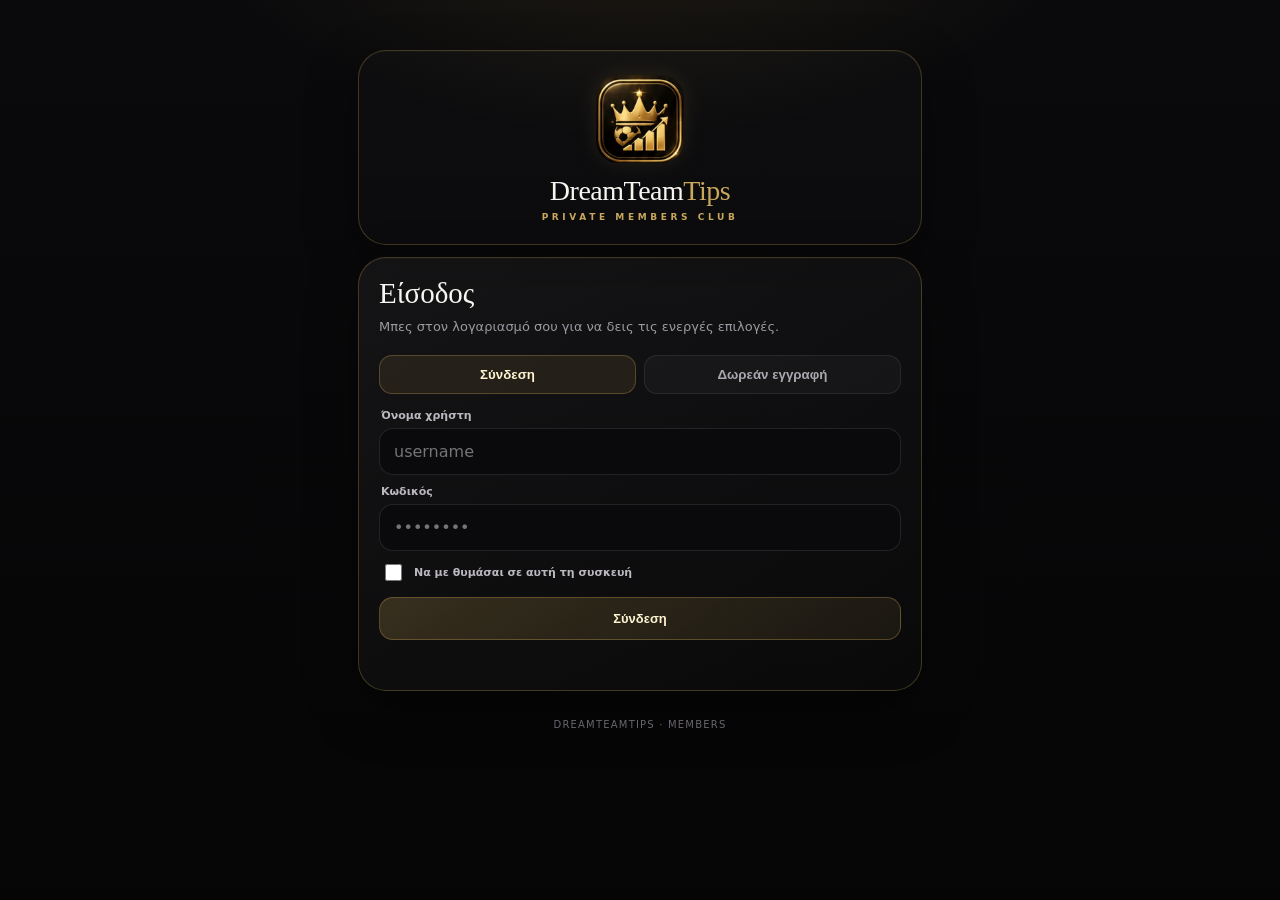
<file: match-alerts-app/index.html>
<!doctype html>
<html lang="el">
<head>
<meta charset="utf-8">
<meta name="viewport" content="width=device-width,initial-scale=1,viewport-fit=cover">
<meta name="theme-color" content="#070708">
<meta name="description" content="DreamTeamTips — Football Data & Smart Alerts">
<link rel="manifest" href="manifest.json">
<link rel="icon" href="dreamteamtips-icon.svg" type="image/svg+xml">
<title>DreamTeamTips</title>
<style>
:root{--bg:#070708;--text:#f7f6f1;--muted:#9c99a1;--gold:#d9b157;--gold2:#f1d78e;--line:rgba(255,255,255,.075);--danger:#ff8d98}
*{box-sizing:border-box}html,body{margin:0;min-height:100%;background:var(--bg);color:var(--text)}
body{min-height:100vh;font-family:Inter,system-ui,-apple-system,"Segoe UI",sans-serif;background:radial-gradient(760px 430px at 50% -120px,rgba(217,177,87,.12),transparent 60%),linear-gradient(180deg,#0a0a0c 0%,#050506 100%)}
body::before{content:"";position:fixed;inset:0;pointer-events:none;opacity:.13;background-image:linear-gradient(rgba(255,255,255,.014) 1px,transparent 1px),linear-gradient(90deg,rgba(255,255,255,.014) 1px,transparent 1px);background-size:28px 28px;mask-image:linear-gradient(to bottom,rgba(0,0,0,.95),transparent 86%)}
.app{width:min(100%,600px);margin:0 auto;padding:max(24px,env(safe-area-inset-top)) 18px max(44px,env(safe-area-inset-bottom));position:relative;z-index:1}
.top{display:flex;align-items:center;justify-content:space-between;gap:12px;margin-bottom:22px}.brand{display:flex;align-items:center;gap:13px;min-width:0}
.logo{width:58px;height:58px;border-radius:17px;display:block;border:1px solid rgba(217,177,87,.46);background:#0a0907;box-shadow:0 0 0 1px rgba(255,227,147,.08),0 12px 32px rgba(0,0,0,.35),0 0 18px rgba(217,177,87,.08)}
.brand h1{margin:0;font-family:Georgia,serif;font-size:28px;font-weight:600;line-height:.98;white-space:nowrap}.brand h1 span{color:var(--gold2)}.sub{margin-top:7px;color:#aaa7ad;font-size:10px;letter-spacing:2.05px;text-transform:uppercase;white-space:nowrap}
.top-actions{display:flex;align-items:center;gap:8px}.bell-btn{position:relative;width:38px;height:38px;border-radius:13px;border:1px solid rgba(217,177,87,.20);background:rgba(217,177,87,.055);color:var(--gold2);display:grid;place-items:center;padding:0}.bell-shape{font-size:0}.bell-shape:before{content:"🔔";font-size:17px;filter:saturate(.65)}.bell-mark{position:absolute;right:5px;top:3px;color:#ff8d68;font-size:20px;line-height:8px;text-shadow:0 0 8px rgba(255,120,84,.65)}
.card{border:1px solid rgba(217,177,87,.26);border-radius:28px;padding:20px;background:linear-gradient(145deg,rgba(255,255,255,.05),rgba(255,255,255,.014));box-shadow:inset 0 1px 0 rgba(255,255,255,.025),0 20px 52px rgba(0,0,0,.36)}
.auth{margin-top:26px}.auth h2,.summary h2{margin:0;font-family:Georgia,serif;font-size:29px;line-height:1.05;font-weight:500}.auth p,.summary p{margin:9px 0 0;color:var(--muted);font-size:13px;line-height:1.45}
.tabs{display:grid;grid-template-columns:1fr 1fr;gap:8px;margin:18px 0 15px}.tab{border:1px solid rgba(255,255,255,.08);background:rgba(255,255,255,.03);color:#aaa7af;padding:11px;border-radius:13px;font-weight:800}.tab.active{color:#fff4d2;border-color:rgba(217,177,87,.28);background:rgba(217,177,87,.10)}
.field{margin:10px 0}.label{display:block;margin:0 0 6px 2px;color:#bcb8c0;font-size:11px;font-weight:800}.input{width:100%;border:1px solid rgba(255,255,255,.10);background:#0a0a0c;color:#fff;border-radius:14px;padding:13px 14px;font:inherit;outline:none}.input:focus{border-color:rgba(217,177,87,.55)}
.primary,.ghost{width:100%;border-radius:14px;padding:13px 14px;font-weight:900;font-size:13px}.primary{border:1px solid rgba(217,177,87,.30);background:linear-gradient(145deg,rgba(217,177,87,.20),rgba(217,177,87,.08));color:#fff4d2}.primary:disabled{opacity:.65;cursor:wait}.ghost{border:1px solid rgba(255,255,255,.08);background:rgba(255,255,255,.035);color:#ddd}
.actions{display:flex;gap:9px;margin-top:12px}.actions>*{flex:1}.msg{min-height:18px;margin-top:12px;color:#bdb9c1;font-size:12px;line-height:1.4}.msg.error{color:var(--danger)}.msg.ok{color:#dff0c7}.verify-code{letter-spacing:8px;text-align:center;font-weight:900;font-size:21px}.hidden{display:none!important}
.summary{margin-bottom:22px;position:relative;overflow:hidden}.summary:after{content:"";position:absolute;right:-45px;bottom:-70px;width:180px;height:180px;border-radius:50%;background:radial-gradient(circle,rgba(217,177,87,.10),transparent 68%);pointer-events:none}.summary-top{display:flex;align-items:flex-start;justify-content:space-between;gap:12px}.counter{display:inline-flex;align-items:center;gap:7px;margin-top:16px;padding:9px 13px;border-radius:999px;background:linear-gradient(180deg,rgba(217,177,87,.11),rgba(217,177,87,.055));border:1px solid rgba(217,177,87,.25);color:#fff4d2;font-size:11px;font-weight:900;white-space:nowrap;box-shadow:inset 0 1px 0 rgba(255,255,255,.035)}.counter:before{content:"●";font-size:8px;color:var(--gold2)}.status-mini{color:#aaa6ae;font-size:11px;white-space:nowrap;padding-top:4px}
.userline{display:flex;justify-content:space-between;align-items:center;gap:10px;margin-bottom:12px}.userchip{font-size:11px;color:#d8d3c6}.logout{border:0;background:none;color:#8f8b95;font-size:11px;text-decoration:underline}
.league{margin:20px 0 12px;border-radius:26px;overflow:hidden;border:1px solid rgba(255,255,255,.085);background:linear-gradient(145deg,rgba(255,255,255,.045),rgba(255,255,255,.012));box-shadow:inset 0 1px 0 rgba(255,255,255,.018),0 14px 36px rgba(0,0,0,.24)}
.league-head{padding:15px 16px 14px;display:flex;align-items:center;justify-content:space-between;gap:10px;border-bottom:1px solid rgba(255,255,255,.055)}.league-title{font-size:11px;font-weight:900;letter-spacing:1.45px;text-transform:uppercase;color:var(--gold2)}.league-count{font-size:11px;color:#c1bdc5;padding:5px 8px;border-radius:999px;background:rgba(255,255,255,.025);border:1px solid rgba(255,255,255,.05)}
.row{padding:16px;border-bottom:1px solid rgba(255,255,255,.045)}.row:last-child{border-bottom:0}.match{font-size:16px;font-weight:800;letter-spacing:-.15px;line-height:1.25;margin-bottom:8px}.meta{display:flex;align-items:center;justify-content:space-between;gap:10px}.side{color:#98949d;font-size:11px}.badge{display:inline-flex;align-items:center;gap:6px;padding:8px 11px;border-radius:999px;font-size:10px;font-weight:900;border:1px solid rgba(217,177,87,.22);background:linear-gradient(180deg,rgba(217,177,87,.10),rgba(217,177,87,.055));color:#fff7de;white-space:normal;text-align:right;box-shadow:inset 0 1px 0 rgba(255,255,255,.03)}.badge.watch{color:#ededf0;background:rgba(255,255,255,.04);border-color:rgba(255,255,255,.08)}.badge.strong{color:#ffd9bd;background:rgba(194,71,20,.10);border-color:rgba(232,102,44,.22)}.alert-right{display:flex;flex-direction:column;align-items:flex-end;gap:6px}.history{font-size:10px;color:#b9b5bc;text-align:right;white-space:nowrap}.history b{color:#f1d78e;font-weight:900}
.stat-grid{display:grid;grid-template-columns:repeat(3,1fr);gap:6px;width:100%;margin-top:4px}.stat{padding:9px 8px;border:1px solid rgba(217,177,87,.20);border-radius:12px;background:linear-gradient(180deg,rgba(217,177,87,.055),rgba(217,177,87,.022));text-align:center}.stat b{display:block;color:var(--gold2);font-size:8px;letter-spacing:.6px}.stat span{display:block;margin-top:3px;color:#d4d0d7;font-size:10px}.empty,.loading{padding:28px 18px;text-align:center;color:var(--muted);font-size:13px}footer{text-align:center;color:#68656d;font-size:10px;letter-spacing:1.2px;text-transform:uppercase;padding-top:28px}
@media(max-width:470px){.app{padding-left:15px;padding-right:15px}.top{gap:7px}.brand{gap:9px}.logo{width:50px;height:50px;border-radius:15px}.brand h1{font-size:22px}.sub{font-size:8px;letter-spacing:1.35px}.top-actions{gap:6px}.bell-btn{width:36px;height:36px}.summary-top{flex-direction:column}.status-mini{padding-top:0}.meta{align-items:flex-start;flex-direction:column}.badge{text-align:left}.alert-right{align-items:flex-start}.history{text-align:left;white-space:normal}}

.member-panel{display:none}.member-panel.active{display:block}
.compact-status{display:flex;align-items:center;justify-content:space-between;gap:10px;margin:4px 0 14px;padding:11px 13px;border:1px solid rgba(217,177,87,.16);border-radius:16px;background:rgba(255,255,255,.022)}
.compact-status .counter{margin:0}.compact-status .status-mini{padding:0}
.home-card{padding:22px}.home-kicker{color:var(--gold2);font-size:10px;font-weight:900;letter-spacing:1.8px;text-transform:uppercase}.home-title{font-family:Georgia,serif;font-size:28px;line-height:1.06;margin:7px 0 8px}.home-copy{color:var(--muted);font-size:13px;line-height:1.55;margin:0}
.quick-grid{display:grid;grid-template-columns:1fr 1fr;gap:10px;margin-top:16px}.quick-btn{border:1px solid rgba(217,177,87,.16);background:linear-gradient(145deg,rgba(217,177,87,.07),rgba(255,255,255,.018));color:#f6f1e4;border-radius:17px;padding:14px;text-align:left}.quick-btn b{display:block;font-size:13px}.quick-btn span{display:block;margin-top:5px;color:var(--muted);font-size:10px}.home-notification-notice{margin-top:14px;padding:12px 13px;border:1px solid rgba(217,177,87,.18);border-radius:15px;background:linear-gradient(145deg,rgba(217,177,87,.065),rgba(255,255,255,.012));display:flex;align-items:center;gap:11px}.home-notification-notice.hidden{display:none}.home-notification-icon{width:34px;height:34px;flex:0 0 34px;border-radius:11px;display:grid;place-items:center;border:1px solid rgba(217,177,87,.20);background:rgba(217,177,87,.055);font-size:15px}.home-notification-copy{min-width:0;flex:1}.home-notification-copy b{display:block;font-size:11px;color:#eee9df}.home-notification-copy small{display:block;margin-top:4px;color:#85818a;font-size:9px;line-height:1.35}.home-notification-action{flex:0 0 auto;border:1px solid rgba(217,177,87,.24);background:rgba(217,177,87,.08);color:#ffe6a1;border-radius:999px;padding:7px 9px;font-size:8px;font-weight:900;white-space:nowrap}.notification-help-link{width:100%;margin-top:4px;border:0;border-top:1px solid rgba(255,255,255,.035);background:transparent;color:#cdbd89;padding:11px 0 1px;text-align:left;font-size:9px;font-weight:800}.notification-help-link span{color:#77727d;font-weight:700}.home-overview{display:grid;gap:9px;margin-top:18px}.home-overview-card{width:100%;display:flex;align-items:center;gap:12px;border:1px solid rgba(217,177,87,.14);background:linear-gradient(145deg,rgba(217,177,87,.05),rgba(255,255,255,.015));color:#eee9df;border-radius:16px;padding:13px 14px;text-align:left}.home-overview-icon{width:34px;height:34px;flex:0 0 34px;border-radius:11px;display:grid;place-items:center;border:1px solid rgba(217,177,87,.20);background:rgba(217,177,87,.055);color:#f1d78e;font-size:12px}.home-overview-main{min-width:0;flex:1}.home-overview-main b{display:block;font-size:12px}.home-overview-main small{display:block;margin-top:4px;color:#85818a;font-size:9px;line-height:1.35}.home-overview-arrow{color:#8d8778;font-size:22px;line-height:1}
.placeholder-card{padding:22px}.placeholder-card h3{font-family:Georgia,serif;font-size:23px;margin:0 0 8px}.placeholder-card p{margin:0;color:var(--muted);font-size:13px;line-height:1.55}
.model-switch{display:grid;grid-template-columns:repeat(3,1fr);gap:8px;margin:0 0 14px}.model-switch-btn{border:1px solid rgba(217,177,87,.14);background:rgba(255,255,255,.018);color:#8f8b95;border-radius:14px;padding:11px 10px;font-size:10px;font-weight:900;letter-spacing:.2px}.model-switch-btn.active{border-color:rgba(217,177,87,.34);background:rgba(217,177,87,.09);color:#fff2cf}.model-view.hidden{display:none}.symbol-guide{display:grid;gap:12px}.symbol-guide-group{padding:16px;border:1px solid rgba(217,177,87,.16);border-radius:17px;background:linear-gradient(145deg,rgba(217,177,87,.04),rgba(255,255,255,.012))}.symbol-guide-title{font:600 15px/1.1 Georgia,serif;color:#f1e9d7;margin-bottom:10px}.symbol-guide-list{display:grid;gap:8px}.symbol-guide-row{display:flex;align-items:center;gap:10px;padding:10px 11px;border:1px solid rgba(255,255,255,.055);border-radius:13px;background:rgba(255,255,255,.016)}.symbol-guide-icon{width:30px;flex:0 0 30px;text-align:center;font-size:18px;line-height:1}.symbol-guide-row b{font-size:11px;color:#eee8da}.symbol-guide-note{margin-top:10px;color:#8d8892;font-size:9px;line-height:1.5}.work-note{margin-top:10px;padding:12px 13px;border-radius:14px;border:1px solid rgba(217,177,87,.14);background:rgba(217,177,87,.035);color:#b8b3bc;font-size:10px;line-height:1.5}
.legend{display:grid;grid-template-columns:repeat(3,1fr);gap:8px;margin-top:16px}.legend-item{padding:10px 8px;border-radius:12px;text-align:center;font-size:10px;border:1px solid rgba(255,255,255,.06);background:rgba(255,255,255,.02)}.legend-item b{display:block;font-size:12px;margin-bottom:4px}.legend-win b{color:#9ee0a8}.legend-loss b{color:#ff9aa3}.legend-pending b{color:#d9b157}
.bottom-nav{position:sticky;bottom:max(8px,env(safe-area-inset-bottom));z-index:30;display:grid;grid-template-columns:repeat(5,1fr);gap:4px;margin:24px 0 0;padding:7px;border:1px solid rgba(217,177,87,.18);border-radius:21px;background:rgba(9,9,11,.94);backdrop-filter:blur(16px);box-shadow:0 14px 42px rgba(0,0,0,.42)}
.nav-btn{border:0;background:transparent;color:#77747d;border-radius:14px;padding:8px 3px 7px;font-size:8px;font-weight:900;letter-spacing:.2px}.nav-btn .nav-icon{display:block;font-size:16px;line-height:1;margin-bottom:5px;color:#8f8b95}.nav-btn.active{background:rgba(217,177,87,.09);color:#fff2cf}.nav-btn.active .nav-icon{color:var(--gold2)}
.message-center{position:fixed;inset:0;z-index:80;background:rgba(0,0,0,.70);backdrop-filter:blur(7px);display:flex;align-items:flex-end;justify-content:center}.message-sheet{width:min(100%,600px);max-height:72vh;border-radius:28px 28px 0 0;border:1px solid rgba(217,177,87,.25);border-bottom:0;background:linear-gradient(180deg,#121113,#080809);padding:18px 18px max(28px,env(safe-area-inset-bottom));box-shadow:0 -20px 60px rgba(0,0,0,.55)}.message-head{display:flex;align-items:center;justify-content:space-between;gap:10px}.message-head h3{font-family:Georgia,serif;font-size:24px;margin:0}.close-msg{border:1px solid rgba(255,255,255,.08);background:rgba(255,255,255,.035);color:#ccc;border-radius:12px;width:36px;height:36px}.message-empty{margin-top:16px;padding:22px;border:1px dashed rgba(217,177,87,.18);border-radius:18px;color:var(--muted);font-size:12px;line-height:1.5;text-align:center}.message-inbox-sheet{overflow:auto}.message-head-sub{margin-top:4px;color:#77727d;font-size:9px}.message-list{display:grid;gap:7px;margin-top:14px}.member-message{width:100%;display:block;text-align:left;border:1px solid rgba(255,255,255,.055);border-radius:14px;background:rgba(255,255,255,.015);padding:11px 12px;color:#e9e5dc;transition:border-color .18s ease,background .18s ease}.member-message.unread{border-color:rgba(217,177,87,.20);background:linear-gradient(145deg,rgba(217,177,87,.055),rgba(255,255,255,.014))}.member-message-top{display:flex;align-items:center;gap:8px}.member-message-title{min-width:0;flex:1;font-size:11px;font-weight:900;color:#f1eadc;white-space:nowrap;overflow:hidden;text-overflow:ellipsis}.member-message.unread .member-message-title{color:#ffe7a4}.member-message-new{width:7px;height:7px;flex:0 0 7px;border-radius:50%;background:#d9b157;box-shadow:0 0 8px rgba(217,177,87,.42);font-size:0}.member-message-body{margin-top:5px;color:#88838c;font-size:10px;line-height:1.45;white-space:nowrap;overflow:hidden;text-overflow:ellipsis}.member-message.expanded{border-color:rgba(217,177,87,.16);background:rgba(255,255,255,.022)}.member-message.expanded .member-message-body{white-space:pre-wrap;overflow:visible;text-overflow:clip;color:#aaa5ad}.member-message-time{margin-top:6px;color:#625e66;font-size:8px}
.profile-name{font-size:18px;font-weight:900;margin:4px 0 14px}.profile-actions{display:grid;gap:9px}


.profile-card{padding:0;overflow:hidden}
.profile-hero{padding:22px;background:radial-gradient(260px 150px at 100% 0,rgba(217,177,87,.12),transparent 70%),linear-gradient(145deg,rgba(217,177,87,.055),rgba(255,255,255,.012));border-bottom:1px solid rgba(255,255,255,.055)}
.profile-badge{width:56px;height:56px;border-radius:17px;display:grid;place-items:center;border:1px solid rgba(217,177,87,.28);background:rgba(217,177,87,.08);font-family:Georgia,serif;font-size:20px;color:var(--gold2);box-shadow:inset 0 1px 0 rgba(255,255,255,.04)}
.profile-identity{display:flex;align-items:center;gap:13px}.profile-meta{min-width:0}.profile-name{font-size:19px;font-weight:900;margin:0 0 4px}.profile-role{font-size:10px;color:var(--gold2);letter-spacing:1.3px;text-transform:uppercase}
.profile-section{padding:17px 18px;border-bottom:1px solid rgba(255,255,255,.045)}.profile-section:last-child{border-bottom:0}.profile-section-title{font-size:9px;font-weight:900;letter-spacing:1.5px;text-transform:uppercase;color:#77737c;margin-bottom:10px}
.profile-row{display:flex;align-items:center;justify-content:space-between;gap:12px;padding:10px 0}.profile-row+.profile-row{border-top:1px solid rgba(255,255,255,.035)}.profile-row-left{min-width:0}.profile-row-label{font-size:12px;font-weight:800;color:#e9e6df}.profile-row-sub{font-size:10px;color:#77747d;margin-top:3px;line-height:1.35}.profile-value{font-size:11px;color:#bcb7c0;text-align:right}.status-pill{display:inline-flex;align-items:center;gap:6px;padding:6px 9px;border-radius:999px;border:1px solid rgba(125,205,139,.22);background:rgba(125,205,139,.065);color:#bde5c5;font-size:10px;font-weight:900}.status-pill:before{content:"";width:6px;height:6px;border-radius:50%;background:#8fd09b;box-shadow:0 0 8px rgba(143,208,155,.55)}
.profile-link{width:100%;border:0;background:transparent;color:#e8e4dc;padding:0;text-align:left;font:inherit}.profile-link .profile-row{cursor:pointer}
.profile-note{padding:12px 14px;border-radius:14px;border:1px solid rgba(217,177,87,.12);background:rgba(217,177,87,.035);color:#9f9ba4;font-size:10px;line-height:1.45}
.logout.danger{width:100%;text-decoration:none;border:1px solid rgba(255,120,130,.16);background:rgba(255,120,130,.045);color:#ffb5bb;border-radius:14px;padding:11px 12px;font-weight:900}

.vip-strip{display:inline-flex;align-items:center;gap:7px;margin-top:8px;padding:6px 10px;border-radius:999px;border:1px solid rgba(217,177,87,.28);background:linear-gradient(180deg,rgba(217,177,87,.13),rgba(217,177,87,.055));color:#ffe7a4;font-size:9px;font-weight:900;letter-spacing:1.3px;text-transform:uppercase;box-shadow:inset 0 1px 0 rgba(255,255,255,.035)}.vip-strip:before{content:"◆";font-size:8px}.profile-hero{position:relative;overflow:hidden}.profile-hero:after{content:"VIP";position:absolute;right:14px;bottom:-18px;font-family:Georgia,serif;font-size:70px;font-weight:700;color:rgba(217,177,87,.035);letter-spacing:-4px;pointer-events:none}.member-number{font-size:10px;color:#8f8b95;margin-top:5px}.profile-premium-note{margin-top:14px;padding:11px 13px;border-radius:14px;border:1px solid rgba(217,177,87,.15);background:rgba(217,177,87,.035);color:#bdb8bf;font-size:10px;line-height:1.45}

/* VIP profile v2 */
.profile-card{padding:0;overflow:hidden;border-color:rgba(217,177,87,.30)}
.profile-hero{position:relative;overflow:hidden;padding:24px 22px 20px;background:
radial-gradient(260px 170px at 92% 0,rgba(255,230,160,.16),transparent 72%),
linear-gradient(145deg,rgba(217,177,87,.065),rgba(255,255,255,.012));border-bottom:1px solid rgba(255,255,255,.05)}
.profile-hero:after{content:"VIP";position:absolute;right:12px;bottom:-28px;font-family:Georgia,serif;font-size:86px;font-weight:700;color:rgba(217,177,87,.035);letter-spacing:-6px;pointer-events:none}
.profile-identity{display:flex;align-items:center;gap:14px;position:relative;z-index:1}
.profile-badge{width:66px;height:66px;border-radius:21px;display:grid;place-items:center;border:1px solid rgba(217,177,87,.38);background:linear-gradient(145deg,rgba(217,177,87,.16),rgba(217,177,87,.045));font-family:Georgia,serif;font-size:23px;color:#ffe9aa;box-shadow:inset 0 1px 0 rgba(255,255,255,.05),0 12px 28px rgba(0,0,0,.28)}
.profile-name{margin:0;font-size:24px;font-weight:900;line-height:1.05;background:linear-gradient(90deg,#fff3bd 0%,#d5a344 45%,#fff0ad 100%);-webkit-background-clip:text;background-clip:text;color:transparent;text-shadow:0 0 20px rgba(217,177,87,.07)}
.profile-role{margin-top:5px;color:#c9b77d;font-size:9px;font-weight:900;letter-spacing:1.5px;text-transform:uppercase}
.vip-strip{display:inline-flex;align-items:center;gap:7px;margin-top:10px;padding:7px 11px;border-radius:999px;border:1px solid rgba(217,177,87,.38);background:linear-gradient(180deg,rgba(217,177,87,.16),rgba(217,177,87,.06));color:#ffe7a4;font-size:9px;font-weight:900;letter-spacing:1.2px;text-transform:uppercase;box-shadow:0 0 18px rgba(217,177,87,.06)}
.vip-strip:before{content:"◆";font-size:8px}
.vip-access{padding:18px 18px 19px;border-bottom:1px solid rgba(255,255,255,.045)}
.vip-access-top{display:flex;align-items:center;justify-content:space-between;gap:12px}
.vip-access-kicker{font-size:9px;font-weight:900;letter-spacing:1.55px;text-transform:uppercase;color:#7d7881}
.vip-access-title{margin-top:5px;font:500 23px/1.1 Georgia,serif;color:#fff0b4}
.vip-access-copy{margin-top:7px;color:#8f8a93;font-size:10px;line-height:1.45}
.vip-status{display:inline-flex;align-items:center;gap:6px;padding:7px 10px;border-radius:999px;border:1px solid rgba(139,211,155,.24);background:rgba(139,211,155,.07);color:#c8efcf;font-size:10px;font-weight:900;white-space:nowrap}
.vip-status:before{content:"";width:7px;height:7px;border-radius:50%;background:#8bd39b;box-shadow:0 0 10px rgba(139,211,155,.65)}
.subscription-countdown{margin-top:14px;padding-top:13px;border-top:1px solid rgba(255,255,255,.04)}
.subscription-days{font:500 36px/1 Georgia,serif;color:#fff1ba}.subscription-days span{font:700 11px/1.3 Inter,system-ui;color:#aaa5ad;margin-left:6px}
.subscription-expiry{margin-top:6px;color:#817c85;font-size:10px}
.subscription-progress{height:7px;margin-top:11px;border-radius:999px;background:rgba(255,255,255,.055);overflow:hidden;border:1px solid rgba(255,255,255,.035)}
.subscription-progress span{display:block;height:100%;border-radius:inherit;background:linear-gradient(90deg,#9d6d1f,#e2b85c,#ffe39a);box-shadow:0 0 12px rgba(217,177,87,.16)}
.profile-section{padding:17px 18px;border-bottom:1px solid rgba(255,255,255,.045)}.profile-section:last-child{border-bottom:0}
.profile-section-title{font-size:9px;font-weight:900;letter-spacing:1.55px;text-transform:uppercase;color:#77727b;margin-bottom:9px}
.profile-link{width:100%;border:0;background:transparent;color:#e8e4dc;padding:0;text-align:left;font:inherit}
.profile-row{display:flex;align-items:center;justify-content:space-between;gap:12px;padding:12px 0}.profile-row+.profile-row{border-top:1px solid rgba(255,255,255,.035)}
.profile-row-label{font-size:12px;font-weight:900;color:#eeeae2}.profile-row-sub{font-size:10px;color:#78747d;margin-top:3px;line-height:1.35}.profile-value{font-size:20px;color:#aaa4ad}
.profile-note{padding:13px 14px;border-radius:15px;border:1px solid rgba(217,177,87,.12);background:rgba(217,177,87,.028);color:#9f99a2;font-size:10px;line-height:1.5}
.logout.danger{width:100%;text-decoration:none;border:1px solid rgba(255,120,130,.16);background:rgba(255,120,130,.04);color:#ffb6bd;border-radius:15px;padding:12px;font-weight:900}.notification-toggle{flex:0 0 auto;border:1px solid rgba(217,177,87,.22);background:rgba(217,177,87,.055);color:#ffe7a4;border-radius:999px;padding:7px 10px;font-size:9px;font-weight:900;white-space:nowrap}.notification-toggle.active{border-color:rgba(139,211,155,.25);background:rgba(139,211,155,.075);color:#c8efcf}.notification-toggle.blocked{border-color:rgba(255,119,130,.22);background:rgba(255,119,130,.055);color:#ffb8bf}.notification-toggle:disabled{opacity:.65}.notification-help-copy{margin:12px 0 15px;color:#aaa5ad;font-size:11px;line-height:1.55}.notification-steps{display:grid;gap:10px}.notification-step{display:flex;gap:11px;align-items:flex-start;padding:11px 12px;border:1px solid rgba(217,177,87,.12);border-radius:14px;background:rgba(217,177,87,.025)}.notification-step b{width:25px;height:25px;flex:0 0 25px;border-radius:9px;display:grid;place-items:center;background:rgba(217,177,87,.08);border:1px solid rgba(217,177,87,.18);color:#f1d78e;font-size:10px}.notification-step span{color:#9b969e;font-size:10px;line-height:1.5}.notification-step strong{color:#e9e4d9}
.support-sheet{max-height:82vh;overflow:auto}.support-intro{margin:8px 0 15px;color:#8f8a93;font-size:11px;line-height:1.5}.support-field{margin-top:12px}.support-label{display:block;margin:0 0 6px 2px;color:#bcb8c0;font-size:10px;font-weight:900;letter-spacing:.4px}.support-select,.support-textarea{width:100%;border:1px solid rgba(255,255,255,.10);background:#0a0a0c;color:#fff;border-radius:14px;padding:12px 13px;font:inherit;outline:none}.support-select:focus,.support-textarea:focus{border-color:rgba(217,177,87,.55)}.support-textarea{min-height:132px;resize:vertical;line-height:1.45}.support-send{margin-top:13px}.support-msg{min-height:18px;margin-top:10px;color:#9f9aa3;font-size:11px;line-height:1.4}.support-msg.ok{color:#bde5c5}.support-msg.error{color:#ffabb3}


.install-sheet{max-width:540px}
.install-hero{display:flex;align-items:center;gap:13px;margin-top:10px;padding:14px;border:1px solid rgba(217,177,87,.16);border-radius:17px;background:linear-gradient(145deg,rgba(217,177,87,.05),rgba(255,255,255,.014))}
.install-hero img{width:52px;height:52px;border-radius:16px;border:1px solid rgba(217,177,87,.32)}
.install-hero b{display:block;font:600 18px/1 Georgia,serif;color:#f2ead8}.install-hero span{display:block;margin-top:5px;color:#827e86;font-size:9px;line-height:1.45}
.install-copy{margin:14px 0 12px;color:#9b969e;font-size:11px;line-height:1.55}
.install-status{min-height:18px;margin-top:10px;color:#b8b3bc;font-size:10px;line-height:1.45;text-align:center}
.combo-list{display:grid;gap:12px;margin-bottom:14px}.combo-card{padding:16px;border:1px solid rgba(217,177,87,.28);border-radius:19px;background:radial-gradient(260px 120px at 100% 0,rgba(217,177,87,.10),transparent 72%),linear-gradient(145deg,rgba(217,177,87,.065),rgba(255,255,255,.014));box-shadow:inset 0 1px 0 rgba(255,255,255,.025)}.combo-top{display:flex;align-items:flex-start;justify-content:space-between;gap:12px}.combo-kicker{color:#8d877e;font-size:8px;font-weight:900;letter-spacing:1.25px;text-transform:uppercase}.combo-title{margin-top:4px;font:600 20px/1.05 Georgia,serif;color:#fff0ba}.combo-odds{text-align:right}.combo-odds span{display:block;color:#7e7981;font-size:8px;text-transform:uppercase;letter-spacing:.8px}.combo-odds b{display:block;margin-top:3px;font:600 24px/1 Georgia,serif;color:#ffe39a}.combo-legs{display:grid;gap:0;margin-top:12px;border-top:1px solid rgba(255,255,255,.055)}.combo-leg{display:flex;align-items:flex-start;justify-content:space-between;gap:12px;padding:10px 0;border-bottom:1px solid rgba(255,255,255,.045)}.combo-leg:last-child{border-bottom:0;padding-bottom:0}.combo-leg-main b{display:block;font-size:11px;color:#ece7dc}.combo-leg-main span{display:block;margin-top:3px;color:#827d85;font-size:9px}.combo-leg-pick{flex:0 0 auto;text-align:right;font-size:11px;font-weight:900;color:#ffe2a0}.combo-leg-pick small{display:block;margin-top:3px;color:#77727a;font-size:8px;font-weight:700}.combo-note{margin-top:10px;color:#7f7a82;font-size:9px;line-height:1.4}

/* Member picks / personal history */
.played-row{margin-top:13px;padding-top:12px;border-top:1px solid rgba(255,255,255,.045);display:flex;justify-content:flex-end}
.played-btn{border:1px solid rgba(217,177,87,.28);background:linear-gradient(180deg,rgba(217,177,87,.12),rgba(217,177,87,.055));color:#ffe8aa;border-radius:12px;padding:9px 12px;font-size:10px;font-weight:900;letter-spacing:.2px;min-width:118px}
.played-btn:disabled{cursor:default}.played-btn.done{border-color:rgba(139,211,155,.22);background:rgba(139,211,155,.065);color:#c8efcf}
.history-shell{padding:18px}.history-head{display:flex;align-items:flex-end;justify-content:space-between;gap:12px;margin-bottom:14px}.history-head h3{font:500 25px/1.05 Georgia,serif;margin:0}.history-head p{margin:6px 0 0;color:#817c85;font-size:10px;line-height:1.45}.history-count{font-size:10px;font-weight:900;color:#cdbd89;white-space:nowrap}
.history-list{display:grid;gap:11px}.history-empty{padding:26px 16px;border:1px dashed rgba(217,177,87,.18);border-radius:17px;color:#8f8a93;text-align:center;font-size:11px;line-height:1.55}.history-tabs{display:grid;grid-template-columns:repeat(3,1fr);gap:7px;margin:14px 0}.history-tab{border:1px solid rgba(255,255,255,.08);background:rgba(255,255,255,.025);color:#8f8a93;border-radius:12px;padding:10px 8px;font-size:10px;font-weight:900}.history-tab.active{border-color:rgba(217,177,87,.28);background:rgba(217,177,87,.09);color:#ffe6a3}.history-view.hidden{display:none}.history-summary{display:grid;grid-template-columns:repeat(4,1fr);gap:6px;margin:10px 0 14px}.history-summary .stat{padding:9px 4px}.history-summary .stat b{font-size:15px}.history-summary .stat span{font-size:7px}
.symbol-stats-grid{display:grid;grid-template-columns:repeat(3,1fr);gap:8px;margin-top:4px}.symbol-stat-card{min-height:70px;border:1px solid rgba(217,177,87,.16);border-radius:14px;background:linear-gradient(145deg,rgba(217,177,87,.04),rgba(255,255,255,.012));display:flex;flex-direction:column;align-items:center;justify-content:center;gap:6px}.symbol-stat-card span{font-size:18px;line-height:1}.symbol-stat-card b{font:700 13px/1 Georgia,serif;color:#efd58c;letter-spacing:.3px}
.pick-card{position:relative;overflow:hidden;padding:15px 15px 13px;border:1px solid rgba(217,177,87,.18);border-radius:18px;background:linear-gradient(145deg,rgba(217,177,87,.04),rgba(255,255,255,.014));box-shadow:inset 0 1px 0 rgba(255,255,255,.02)}
.pick-card.result-win{border-color:rgba(125,205,139,.38);background:linear-gradient(145deg,rgba(79,160,94,.115),rgba(255,255,255,.012))}
.pick-card.result-loss{border-color:rgba(255,119,130,.34);background:linear-gradient(145deg,rgba(176,58,70,.11),rgba(255,255,255,.012))}
.pick-top{display:flex;align-items:flex-start;justify-content:space-between;gap:12px}.pick-league{color:#bca45f;font-size:8px;font-weight:900;letter-spacing:1.2px;text-transform:uppercase}.pick-match{margin-top:5px;font-size:14px;font-weight:900;line-height:1.3}.pick-time{margin-top:4px;color:#77727b;font-size:9px}.pick-status{padding:6px 8px;border-radius:999px;border:1px solid rgba(217,177,87,.20);color:#d9c68e;background:rgba(217,177,87,.055);font-size:8px;font-weight:900;white-space:nowrap}
.result-win .pick-status{border-color:rgba(125,205,139,.27);background:rgba(125,205,139,.07);color:#bfe9c7}.result-loss .pick-status{border-color:rgba(255,119,130,.26);background:rgba(255,119,130,.06);color:#ffb7bd}.pick-card.result-withdrawn{border-color:rgba(217,177,87,.20);opacity:.82}.result-withdrawn .pick-status{border-color:rgba(217,177,87,.24);background:rgba(217,177,87,.055);color:#d9c68e}
.pick-bottom{display:flex;align-items:flex-end;justify-content:space-between;gap:12px;margin-top:12px;padding-top:10px;border-top:1px solid rgba(255,255,255,.045)}.pick-choice{font-size:10px;color:#a39ea7;line-height:1.4}.pick-choice b{display:block;margin-top:3px;color:#ece7da;font-size:11px}.pick-score{text-align:right;min-width:60px}.pick-score span{display:block;color:#716d75;font-size:8px;text-transform:uppercase;letter-spacing:.8px}.pick-score b{display:block;margin-top:3px;font:600 16px/1 Georgia,serif;color:#d7d1c5}.result-win .pick-score b{color:#aee5b8}.result-loss .pick-score b{color:#ffadb5}.pick-actions{margin-top:11px;padding-top:10px;border-top:1px solid rgba(255,255,255,.04);display:flex;justify-content:flex-end}.pick-remove{border:1px solid rgba(255,128,138,.20);background:rgba(255,128,138,.045);color:#ffb7bd;border-radius:11px;padding:8px 10px;font-size:9px;font-weight:900}.pick-remove:disabled{opacity:.55;cursor:wait}
@media(max-width:470px){.played-row{justify-content:stretch}.played-btn{width:100%}.history-head{align-items:flex-start}.pick-top{gap:8px}.pick-match{font-size:13px}.pick-actions{justify-content:stretch}.pick-remove{width:100%}}


/* Model page */
.model-wrap{display:grid;gap:13px}
.model-hero{position:relative;overflow:hidden;padding:22px;border-color:rgba(217,177,87,.28);background:radial-gradient(280px 170px at 100% 0,rgba(217,177,87,.13),transparent 72%),linear-gradient(145deg,rgba(255,255,255,.045),rgba(255,255,255,.012))}
.model-kicker{color:var(--gold2);font-size:9px;font-weight:900;letter-spacing:1.7px;text-transform:uppercase}
.model-title{margin:7px 0 8px;font:500 27px/1.06 Georgia,serif;color:#f6f0df}
.model-copy{margin:0;color:#99949d;font-size:12px;line-height:1.55}
.model-flow{display:grid;grid-template-columns:repeat(2,1fr);gap:9px;margin-top:16px}
.model-flow-item{padding:13px;border:1px solid rgba(217,177,87,.14);border-radius:15px;background:rgba(217,177,87,.025)}
.model-flow-num{font:600 18px/1 Georgia,serif;color:#f1d78e}
.model-flow-item b{display:block;margin-top:7px;font-size:11px;color:#eee9dd}
.model-flow-item span{display:block;margin-top:4px;color:#7f7a83;font-size:9px;line-height:1.4}
.model-section{padding:18px}
.model-section h3{margin:0 0 12px;font:500 20px/1.1 Georgia,serif;color:#f2ead8}
.model-data-grid{display:grid;gap:8px}
.model-data{display:flex;gap:11px;align-items:flex-start;padding:11px 12px;border:1px solid rgba(255,255,255,.055);border-radius:14px;background:rgba(255,255,255,.018)}
.model-data-icon{width:30px;height:30px;border-radius:10px;display:grid;place-items:center;flex:0 0 30px;border:1px solid rgba(217,177,87,.18);background:rgba(217,177,87,.05);font-size:13px}
.model-data b{display:block;color:#e9e5dc;font-size:11px}.model-data span{display:block;margin-top:3px;color:#7f7a83;font-size:9px;line-height:1.4}
.model-rule{padding:13px 14px;border-radius:15px;border:1px solid rgba(217,177,87,.14);background:linear-gradient(145deg,rgba(217,177,87,.045),rgba(255,255,255,.012));color:#9f9aa2;font-size:12px;line-height:1.6}
.model-rule b{color:#ead59a}
.model-budget{display:grid;grid-template-columns:1fr 1fr;gap:8px}
.model-budget-item{padding:13px;border:1px solid rgba(255,255,255,.055);border-radius:14px;background:rgba(255,255,255,.018)}
.model-budget-item b{display:block;color:#e9e5dc;font-size:10px}.model-budget-item span{display:block;margin-top:4px;color:#7d7880;font-size:9px;line-height:1.4}
.model-footnote{padding:13px 14px;border-radius:14px;border:1px solid rgba(255,255,255,.05);background:rgba(255,255,255,.015);color:#706c74;font-size:9px;line-height:1.5}
@media(max-width:470px){.model-flow,.model-budget{grid-template-columns:1fr}}

</style>
</head>
<body>
<main class="app">


<section id="welcome" class="card auth" style="text-align:center;padding:24px 20px 22px;background:rgba(255,255,255,.014)"><img src="icon.svg" alt="DreamTeamTips" style="width:88px;height:88px;border-radius:22px;margin:0 auto 13px;display:block;filter:drop-shadow(0 0 10px rgba(201,168,93,.12))"><h2 style="margin:0 0 7px;font-size:28px;letter-spacing:-.5px">DreamTeam<span style="color:#c9a85d">Tips</span></h2><div style="font-size:9px;letter-spacing:3.6px;color:#c9a85d;font-weight:700">PRIVATE MEMBERS CLUB</div></section>

<section id="authView" class="card auth" style="margin-top:12px">
  <div id="authMain">
    <h2 id="authTitle">Είσοδος</h2>
    <p id="authText">Μπες στον λογαριασμό σου για να δεις τις ενεργές επιλογές.</p>
    <div class="tabs"><button class="tab active" id="loginTab">Σύνδεση</button><button class="tab" id="registerTab">Δωρεάν εγγραφή</button></div>
    <div id="emailField" class="field hidden"><label class="label">Email</label><input class="input" id="email" type="email" autocomplete="email" placeholder="name@example.com"></div>
    <div class="field"><label class="label">Όνομα χρήστη</label><input class="input" id="username" autocomplete="username" placeholder="username"></div>
    <div class="field"><label class="label">Κωδικός</label><input class="input" id="password" type="password" autocomplete="current-password" placeholder="••••••••"></div>
    <label id="rememberRow" style="display:flex;align-items:center;gap:9px;margin:9px 2px 13px;color:#bcb8c0;font-size:11px;font-weight:800;cursor:pointer">
      <input id="rememberLogin" type="checkbox" style="width:17px;height:17px;accent-color:#c9a85d">
      <span>Να με θυμάσαι σε αυτή τη συσκευή</span>
    </label>
    <button class="primary" id="authSubmit">Σύνδεση</button>
    <button class="ghost hidden" id="haveCodeBtn" style="margin-top:9px">Έχω ήδη κωδικό</button>
    <div class="msg" id="authMsg"></div>
  </div>

  <div id="verifyView" class="hidden">
    <h2>Επιβεβαίωση email</h2>
    <p id="verifyText">Σου στείλαμε 6ψήφιο κωδικό.</p>
    <div class="field"><label class="label">Κωδικός επιβεβαίωσης</label><input class="input verify-code" id="verifyCode" inputmode="numeric" maxlength="6" placeholder="000000"></div>
    <button class="primary" id="verifySubmit">Επιβεβαίωση</button>
    <div class="actions"><button class="ghost" id="resendCode">Ξαναστείλε κωδικό</button><button class="ghost" id="backLogin">Πίσω</button></div>
    <div class="msg" id="resendTimer"></div>
    <div class="msg" id="verifyMsg"></div>
  </div>
</section>

<section id="alertsView" class="hidden">
  <section id="homePanel" class="member-panel">
    <div class="card home-card">
      <div class="home-kicker">Members Area</div>
      <div class="home-title">Καλώς ήρθες στο DreamTeamTips.</div>
      <p class="home-copy">Ό,τι χρειάζεσαι σήμερα, συγκεντρωμένο σε ένα σημείο.</p>

      <div id="homeNotificationNotice" class="home-notification-notice hidden">
        <div class="home-notification-icon">🔔</div>
        <div class="home-notification-copy">
          <b>Οι ειδοποιήσεις είναι απενεργοποιημένες</b>
          <small>Ενεργοποίησέ τες για να ενημερώνεσαι όταν υπάρχει νέα επιλογή.</small>
        </div>
        <button id="homeNotificationAction" class="home-notification-action" type="button">Ενεργοποίηση</button>
      </div>

      <div class="home-overview">
        <button class="home-overview-card" data-go="choices">
          <span class="home-overview-icon">◆</span>
          <span class="home-overview-main"><b>Ενεργές επιλογές</b><small id="homeCount">Φόρτωση…</small></span>
          <span class="home-overview-arrow">›</span>
        </button>

        <button class="home-overview-card hidden" data-go="history" data-history-mode="team">
          <span class="home-overview-icon">↺</span>
          <span class="home-overview-main"><b>Ιστορικό DreamTeamTips</b><small>Όλες οι προτάσεις και τα αποτελέσματά τους</small></span>
          <span class="home-overview-arrow">›</span>
        </button>

        <button class="home-overview-card hidden" data-go="history" data-history-mode="mine">
          <span class="home-overview-icon">✓</span>
          <span class="home-overview-main"><b>Οι επιλογές μου</b><small id="homePlayedCount">Καμία επιλογή ακόμα</small></span>
          <span class="home-overview-arrow">›</span>
        </button>

        <button class="home-overview-card" data-messages="1">
          <span class="home-overview-icon">✦</span>
          <span class="home-overview-main"><b>Μηνύματα</b><small id="homeMessageState">Ενημερώσεις από το DreamTeamTips</small></span>
          <span class="home-overview-arrow">›</span>
        </button>
      </div>
    </div>
  </section>

  <section id="choicesPanel" class="member-panel active">
    <div class="compact-status"><div class="counter" id="counter">0 ενεργές επιλογές</div><div class="status-mini" id="updatedAt">—</div></div>
    <div id="content"><div class="loading">Φόρτωση…</div></div>
  </section>

  <section id="historyPanel" class="member-panel">
    <div class="card history-shell">
      <div class="history-head">
        <div><h3>Στατιστικά</h3><p>Η πορεία κάθε κατηγορίας ξεκινά από 0/0.</p></div>
      </div>

      <div class="history-tabs hidden">
        <button class="history-tab" id="historyModeTeam" data-history-mode="team">DreamTeamTips</button>
        <button class="history-tab" id="historyModeMine" data-history-mode="mine">Οι επιλογές μου</button>
        <button class="history-tab active" id="historyModeStats" data-history-mode="stats">Στατιστικά</button>
      </div>

      <div id="officialHistoryView" class="history-view hidden">
        <div class="history-summary" id="officialHistorySummary">
          <div class="stat"><b>—</b><span>ΣΥΝΟΛΟ</span></div>
          <div class="stat"><b>—</b><span>ΚΕΡΔΙΣΜΕΝΕΣ</span></div>
          <div class="stat"><b>—</b><span>ΧΑΜΕΝΕΣ</span></div>
          <div class="stat"><b>—</b><span>ΑΠΟΣΥΡΘΗΚΑΝ</span></div>
        </div>
        <div id="officialHistoryContent"><div class="history-empty">Φόρτωση ιστορικού DreamTeamTips…</div></div>
      </div>

      <div id="myHistoryView" class="history-view hidden">
        <div class="history-head" style="margin:4px 0 12px">
          <div><h3 style="font-size:18px">Οι επιλογές μου</h3><p>Ό,τι προσθέτεις αποθηκεύεται εδώ και ενημερώνεται με το τελικό αποτέλεσμα.</p></div>
          <div class="history-count" id="historyCount">0 επιλογές</div>
        </div>
        <div id="historyContent"><div class="history-empty">Δεν έχεις προσθέσει ακόμα κάποια επιλογή.<br>Πρόσθεσε μία ενεργή επιλογή στις επιλογές σου.</div></div>
      </div>

      <div id="symbolStatsView" class="history-view">
        <div class="symbol-stats-grid">
          <div class="symbol-stat-card"><span>🔷</span><b>0/0</b></div>
          <div class="symbol-stat-card"><span>💎</span><b>0/0</b></div>
          <div class="symbol-stat-card"><span>👑</span><b>0/0</b></div>
          <div class="symbol-stat-card"><span>🎯</span><b>0/0</b></div>
          <div class="symbol-stat-card"><span>⚡</span><b>0/0</b></div>
          <div class="symbol-stat-card"><span>💣</span><b>0/0</b></div>
        </div>
      </div>
    </div>
  </section>

  <section id="modelPanel" class="member-panel">
    <div class="model-wrap">
      <div class="model-switch" role="tablist" aria-label="Πληροφορίες DreamTeamTips">
        <button class="model-switch-btn active" id="aboutTabBtn" type="button">Σχετικά με εμάς</button>
        <button class="model-switch-btn" id="howWeWorkTabBtn" type="button">Πώς δουλεύουμε</button>
        <button class="model-switch-btn" id="symbolsTabBtn" type="button">Συμβολισμοί</button>
      </div>

      <div id="aboutView" class="model-view">
      <div class="card model-hero">
        <div class="model-kicker">DreamTeamTips</div>
        <h3 class="model-title">Η φιλοσοφία μας</h3>
        <p class="model-copy">Το DreamTeamTips βασίζεται σε κάτι πολύ απλό: καθημερινή δουλειά, υπομονή και πειθαρχία. Κάθε επιλογή που εμφανίζεται εδώ είναι αποτέλεσμα της δικής μας αξιολόγησης και της δουλειάς που κάνουμε καθημερινά.</p>
      </div>

      <div class="card model-section">
        <h3>Ποιότητα πάνω από ποσότητα</h3>
        <div class="model-rule">Δεν μας ενδιαφέρει να γεμίζουμε τη μέρα με επιλογές. Υπάρχουν φορές που θα δώσουμε μία, δύο ή και καμία. <b>Αν κάποιος ψάχνει δεκάδες σημεία κάθε μέρα, αυτή δεν είναι η δική μας προσέγγιση.</b> Προτιμάμε να περιμένουμε μέχρι να θεωρήσουμε ότι υπάρχει πραγματικά λόγος να κινηθούμε.</div>
      </div>

      <div class="card model-section">
        <h3>Καμία επιλογή δεν είναι σίγουρη</h3>
        <div class="model-rule">Δεν έχουμε «στημένα», μυστικές πληροφορίες ή σίγουρα παιχνίδια. Κάθε επιλογή που παρουσιάζουμε προκύπτει από τη δική μας δουλειά και την αξιολόγηση που κάνουμε στους αγώνες. Όσο δυνατή κι αν θεωρούμε μια περίπτωση, μπορεί πάντα να χαθεί.</div>
      </div>

      <div class="card model-section">
        <h3>Χτίζουμε σταδιακά</h3>
        <div class="model-rule">Δεν χρειάζονται μεγάλα λόγια. Θέλουμε αυτό που κάνουμε να έχει συνέπεια και διάρκεια, και αφήνουμε την πορεία στον χρόνο να δείξει την αξία της δουλειάς μας.</div>
        <div class="model-rule" style="margin-top:8px"><b>Σας ευχαριστούμε που επιλέγετε να είστε μαζί μας και που μας εμπιστεύεστε σε αυτή την πορεία.</b></div>
      </div>

      <div class="model-footnote">Το DreamTeamTips παρέχει αθλητική ανάλυση και ενημερωτικό περιεχόμενο. Καμία επιλογή δεν αποτελεί εγγύηση αποτελέσματος ή κέρδους και κάθε μέλος αποφασίζει ανεξάρτητα αν και πώς θα τη χρησιμοποιήσει.</div>
    
      </div>

      <div id="howWeWorkView" class="model-view hidden">
        <div class="card model-hero">
          <div class="model-kicker">DreamTeamTips</div>
          <h3 class="model-title">Πώς δουλεύουμε</h3>
          <p class="model-copy">Κατά τη διάρκεια της ημέρας ξεχωρίζουμε τα παιχνίδια που θεωρούμε ότι αξίζουν μεγαλύτερη προσοχή. Η αξιολόγησή μας όμως δεν σταματά εκεί.</p>
        </div>

        <div class="card model-section">
          <h3>Από την παρακολούθηση στην επιλογή</h3>
          <div class="model-rule">Καθημερινά εξετάζουμε πολλές περιπτώσεις, όμως σε εσάς φτάνουν εκείνες που θεωρούμε ότι πραγματικά αξίζουν την προσοχή μας. Κάθε επιλογή που μοιραζόμαστε έχει περάσει από τη δική μας αξιολόγηση πριν φτάσει σε εσάς.</div>
        </div>

        <div class="card model-section">
          <h3>Μέχρι την τελευταία στιγμή</h3>
          <div class="model-rule">Η εικόνα ενός αγώνα μπορεί να αλλάξει. Γι’ αυτό παραμένουμε σε εγρήγορση μέχρι κοντά στην έναρξη, ώστε να μπορούμε να προσαρμοστούμε όταν υπάρχει ουσιαστικός λόγος.</div>
        </div>

        <div class="card model-section">
          <h3>Όταν χρειάζεται, προσαρμοζόμαστε</h3>
          <div class="model-rule">Αν προκύψει κάτι που αλλάζει ουσιαστικά την εικόνα ενός αγώνα, προτιμάμε να διορθώσουμε ή να αποσύρουμε μια επιλογή παρά να επιμείνουμε σε κάτι που δεν μας εκφράζει πλέον.</div>
        </div>

        <div class="card model-section">
          <div class="model-rule"><b>Εσείς βλέπετε την επιλογή. Εμείς έχουμε ήδη κάνει τη δουλειά πίσω από αυτή — για εσάς.</b></div>
        </div>

        <div class="model-footnote">Η αξιολόγηση εξελίσσεται μέχρι κοντά στην έναρξη του αγώνα. Καμία επιλογή δεν αποτελεί εγγύηση αποτελέσματος ή κέρδους.</div>
      </div>

      <div id="symbolsView" class="model-view hidden">
        <div class="card model-hero">
          <div class="model-kicker">DreamTeamTips</div>
          <h3 class="model-title">Συμβολισμοί</h3>
          <p class="model-copy">Τα σύμβολα συνοδεύουν τις επιλογές μας και δείχνουν τη θέση που έχει κάθε επιλογή στη δική μας αξιολόγηση.</p>
        </div>

        <div class="symbol-guide">
          <div class="symbol-guide-group">
            <div class="symbol-guide-title">Με το φαβορί</div>
            <div class="symbol-guide-list">
              <div class="symbol-guide-row"><span class="symbol-guide-icon">🔷</span><b>Επιλογή</b></div>
              <div class="symbol-guide-row"><span class="symbol-guide-icon">💎</span><b>Ισχυρή επιλογή</b></div>
              <div class="symbol-guide-row"><span class="symbol-guide-icon">👑</span><b>Κορυφαία επιλογή</b></div>
            </div>
          </div>

          <div class="symbol-guide-group">
            <div class="symbol-guide-title">Απέναντι στο φαβορί</div>
            <div class="symbol-guide-list">
              <div class="symbol-guide-row"><span class="symbol-guide-icon">🎯</span><b>Επιλογή</b></div>
              <div class="symbol-guide-row"><span class="symbol-guide-icon">⚡</span><b>Ισχυρή επιλογή</b></div>
              <div class="symbol-guide-row"><span class="symbol-guide-icon">💣</span><b>Κορυφαία επιλογή</b></div>
            </div>
          </div>
        </div>

        <div class="model-footnote">Κάθε σύμβολο εκφράζει τη δική μας αξιολόγηση και δεν αποτελεί εγγύηση αποτελέσματος.</div>
      </div>
    </div>
  </section>

  <section id="profilePanel" class="member-panel">
    <div class="card profile-card">
      <div class="profile-hero">
        <div class="profile-identity">
          <div class="profile-badge" id="profileInitial">DT</div>
          <div class="profile-meta">
            <div class="profile-name" id="currentUser"></div>
            <div class="profile-role">Private DreamTeamTips Access</div>
            <div class="vip-strip">VIP Member</div>
          </div>
        </div>
      </div>

      <div class="vip-access">
        <div class="vip-access-top">
          <div>
            <div class="vip-access-kicker">VIP Πρόσβαση</div>
            <div class="vip-access-title">Ιδιωτική πρόσβαση μέλους</div>
            <div class="vip-access-copy">Οι επιλογές, τα μηνύματα και το ιστορικό είναι διαθέσιμα μόνο σε ενεργά μέλη.</div>
          </div>
          <div class="vip-status">Ενεργή</div>
        </div>
        <div id="subscriptionCountdown" class="subscription-countdown hidden">
          <div class="subscription-days"><span id="subscriptionDays">—</span> <span>ημέρες απομένουν</span></div>
          <div class="subscription-expiry" id="subscriptionExpiry"></div>
          <div class="subscription-progress"><span id="subscriptionProgress" style="width:100%"></span></div>
        </div>
      </div>

      <div class="profile-section">
        <div class="profile-section-title">VIP Περιοχή Μελών</div>
        <button class="profile-link" id="profileMessagesBtn"><div class="profile-row"><div class="profile-row-left"><div class="profile-row-label">Μηνύματα DreamTeamTips</div><div class="profile-row-sub">Άμεσες ενημερώσεις, αλλαγές και διορθώσεις.</div></div><div class="profile-value">›</div></div></button>
      </div>

      <div class="profile-section">
        <div class="profile-section-title">Ειδοποιήσεις</div>
        <div class="profile-row">
          <div class="profile-row-left">
            <div class="profile-row-label">Push ειδοποιήσεις</div>
            <div class="profile-row-sub" id="notificationSub">Λάβε νέα επιλογή ή σημαντική ενημέρωση στο κινητό σου.</div>
          </div>
          <button class="notification-toggle" id="notificationToggle" type="button">Έλεγχος…</button>
        </div>
        <button class="notification-help-link" id="notificationHelpLink" type="button">Δεν λαμβάνεις ειδοποιήσεις; <span>Δες πώς ›</span></button>
      </div>

      <div class="profile-section">
        <div class="profile-section-title">Υποστήριξη</div>
        <button class="profile-link" id="profileSupportBtn"><div class="profile-row"><div class="profile-row-left"><div class="profile-row-label">Επικοινωνία με υποστήριξη</div><div class="profile-row-sub">Στείλε μήνυμα για πρόσβαση, συνδρομή ή τεχνικό πρόβλημα.</div></div><div class="profile-value">›</div></div></button>
      </div>

      <div class="profile-section">
        <button class="logout danger" id="logoutBtn">Αποσύνδεση</button>
      </div>
    </div>
  </section>

  <nav class="bottom-nav" aria-label="Κύρια πλοήγηση">
    <button class="nav-btn" data-screen="home"><span class="nav-icon">⌂</span>Αρχική</button>
    <button class="nav-btn active" data-screen="choices"><span class="nav-icon">◆</span>Επιλογές</button>
    <button class="nav-btn" data-screen="history"><span class="nav-icon">↺</span>Ιστορικό</button>
    <button class="nav-btn" data-screen="model"><span class="nav-icon">▤</span>Σχετικά με εμάς</button>
    <button class="nav-btn" data-screen="profile"><span class="nav-icon">○</span>Προφίλ</button>
  </nav>
</section>

<div id="messageCenter" class="message-center hidden">
  <div class="message-sheet message-inbox-sheet">
    <div class="message-head"><div><h3>Μηνύματα</h3><div class="message-head-sub">Τα τελευταία 10 μηνύματα DreamTeamTips</div></div><button class="close-msg" id="closeMessages">✕</button></div>
    <div id="messageList" class="message-list"><div class="message-empty">Φόρτωση μηνυμάτων…</div></div>
  </div>
</div>

<div id="notificationHelp" class="message-center hidden">
  <div class="message-sheet">
    <div class="message-head"><h3>Ειδοποιήσεις DreamTeamTips</h3><button class="close-msg" id="closeNotificationHelp">✕</button></div>
    <div class="notification-help-copy">Αν δεν εμφανίζονται ειδοποιήσεις, έλεγξε ότι το DreamTeamTips έχει άδεια από τις ρυθμίσεις της συσκευής σου.</div>
    <div class="notification-steps">
      <div class="notification-step"><b>Android</b><span><strong>Ρυθμίσεις → Εφαρμογές → DreamTeamTips → Ειδοποιήσεις</strong><br>Ενεργοποίησε το «Να επιτρέπονται οι ειδοποιήσεις».</span></div>
      <div class="notification-step"><b>iPhone</b><span><strong>Ρυθμίσεις → Ειδοποιήσεις → DreamTeamTips</strong><br>Ενεργοποίησε το «Επιτρέπονται ειδοποιήσεις».</span></div>
      <div class="notification-step"><b>✓</b><span>Γύρνα στο DreamTeamTips και πάτησε <strong>Έλεγχος ξανά</strong>.</span></div>
    </div>
    <button id="notificationCheckAgain" class="primary support-send">Έλεγχος ξανά</button>
  </div>
</div>

<div id="supportCenter" class="message-center hidden">
  <div class="message-sheet support-sheet">
    <div class="message-head"><h3>Υποστήριξη</h3><button class="close-msg" id="closeSupport">✕</button></div>
    <div class="support-intro">Γράψε τι χρειάζεσαι και το μήνυμα θα σταλεί απευθείας στην ομάδα DreamTeamTips.</div>
    <div class="support-field">
      <label class="support-label" for="supportText">Πώς μπορούμε να σε βοηθήσουμε;</label>
      <textarea id="supportText" class="support-textarea" maxlength="1200" placeholder="Περιέγραψε το θέμα σου..."></textarea>
    </div>
    <button id="supportSend" class="primary support-send">Αποστολή μηνύματος</button>
    <div id="supportMsg" class="support-msg"></div>
  </div>
</div>
<div id="installCenter" class="message-center hidden">
  <div class="message-sheet install-sheet">
    <div class="message-head"><h3>Εγκατάσταση DreamTeamTips</h3><button class="close-msg" id="closeInstallCenter">✕</button></div>
    <div class="install-hero">
      <img src="icon.svg" alt="DreamTeamTips">
      <div><b>DreamTeamTips</b><span>Εγκατάστησέ το στο κινητό σου για να ανοίγει σαν κανονική εφαρμογή.</span></div>
    </div>
    <div class="install-copy" id="installCopy">Πάτησε «Εγκατάσταση» και επιβεβαίωσε το μήνυμα του κινητού σου.</div>
    <button id="installAppNow" class="primary support-send" type="button">ΕΓΚΑΤΑΣΤΑΣΗ</button>
    <div id="installStatus" class="install-status"></div>
  </div>
</div>
<footer>DreamTeamTips · Members</footer>
</main>
<script>
const API_URL="https://match-alerts.giannisg7828.workers.dev/api";
const installCenter=document.getElementById("installCenter");
const closeInstallCenter=document.getElementById("closeInstallCenter");
const installAppNow=document.getElementById("installAppNow");
const installCopy=document.getElementById("installCopy");
const installStatus=document.getElementById("installStatus");
let deferredInstallPrompt=null;
const installRequested=new URLSearchParams(location.search).get("install")==="1";
function isStandaloneInstall(){return window.matchMedia("(display-mode: standalone)").matches||window.navigator.standalone===true}
function showInstallCenter(){
  installCenter.classList.remove("hidden");
  if(isStandaloneInstall()){
    installCopy.textContent="Το DreamTeamTips είναι ήδη εγκατεστημένο σε αυτή τη συσκευή.";
    installAppNow.classList.add("hidden");
    installStatus.textContent="";
    return;
  }
  installAppNow.classList.remove("hidden");
  const isiOS=/iphone|ipad|ipod/i.test(navigator.userAgent);
  if(isiOS){
    installCopy.textContent="Στο iPhone πάτησε Κοινή χρήση και μετά «Προσθήκη στην οθόνη αφετηρίας».";
    installStatus.textContent="Η εγκατάσταση στο iPhone ολοκληρώνεται από το Safari.";
  }else{
    installCopy.textContent="Πάτησε «Εγκατάσταση» και επιβεβαίωσε το μήνυμα του κινητού σου.";
    installStatus.textContent=deferredInstallPrompt?"Η εφαρμογή είναι έτοιμη για εγκατάσταση.":"Περιμένουμε την επιλογή εγκατάστασης από το κινητό σου…";
  }
}
function closeInstall(){
  installCenter.classList.add("hidden");
  const url=new URL(location.href);
  if(url.searchParams.has("install")){url.searchParams.delete("install");history.replaceState(null,"",url.pathname+url.search+url.hash)}
}
closeInstallCenter.onclick=closeInstall;
installCenter.onclick=e=>{if(e.target===installCenter)closeInstall()};
window.addEventListener("beforeinstallprompt",e=>{
  e.preventDefault();
  deferredInstallPrompt=e;
  if(installRequested){
    installStatus.textContent="Η εφαρμογή είναι έτοιμη για εγκατάσταση.";
    installAppNow.classList.remove("hidden");
  }
});
window.addEventListener("appinstalled",()=>{
  deferredInstallPrompt=null;
  installCopy.textContent="Η εφαρμογή εγκαταστάθηκε.";
  installAppNow.classList.add("hidden");
  installStatus.textContent="Θα βρεις το DreamTeamTips μαζί με τις υπόλοιπες εφαρμογές σου.";
});
installAppNow.onclick=async()=>{
  if(isStandaloneInstall()){
    installCopy.textContent="Το DreamTeamTips είναι ήδη εγκατεστημένο σε αυτή τη συσκευή.";
    installAppNow.classList.add("hidden");
    return;
  }
  if(deferredInstallPrompt){
    const prompt=deferredInstallPrompt;
    deferredInstallPrompt=null;
    await prompt.prompt();
    const choice=await prompt.userChoice.catch(()=>null);
    if(choice&&choice.outcome==="accepted"){
      installStatus.textContent="Ολοκληρώνεται η εγκατάσταση…";
    }else{
      installStatus.textContent="Η εγκατάσταση δεν ολοκληρώθηκε.";
    }
    return;
  }
  const isiOS=/iphone|ipad|ipod/i.test(navigator.userAgent);
  if(isiOS){
    installCopy.textContent="Στο Safari πάτησε Κοινή χρήση και μετά «Προσθήκη στην οθόνη αφετηρίας».";
    installStatus.textContent="Το iPhone χρειάζεται αυτή την επιβεβαίωση από εσένα.";
  }else{
    installStatus.textContent="Αν δεν εμφανιστεί μήνυμα, περίμενε λίγα δευτερόλεπτα και πάτησε ξανά.";
  }
};
if(installRequested)setTimeout(showInstallCenter,120);
const DEVICE_STORAGE_KEY="dtt_device_id_v1";
function getDeviceId(){
  let id=localStorage.getItem(DEVICE_STORAGE_KEY)||"";
  if(id) return id;
  try{id=crypto.randomUUID();}catch(_){
    id="dtt-"+Date.now().toString(36)+"-"+Math.random().toString(36).slice(2)+Math.random().toString(36).slice(2);
  }
  localStorage.setItem(DEVICE_STORAGE_KEY,id);
  return id;
}
const deviceId=getDeviceId();
const rememberLogin=document.getElementById("rememberLogin");
const rememberRow=document.getElementById("rememberRow");
let mode="login", pendingUsername="", sessionToken=localStorage.getItem("ma_token")||sessionStorage.getItem("ma_token")||"";
let currentAlerts=[], currentSlips=[];
let historyCache=[], historyLoadedAt=0, historyRequest=null;
let officialHistoryCache=[], officialHistorySummaryCache={}, officialHistoryLoadedAt=0, officialHistoryRequest=null, historyMode="stats";
const UI_CACHE_MS=30000;
const ALERTS_CACHE_PREFIX="dtt_public_alerts_v3::";
const ALERTS_CACHE_MAX_MS=30*60*1000;
const PUSH_PUBLIC_KEY="BETnFhNkj0jI-jEswqwRkk1cKEUq2MLB0ookGBvhWZ9c3YRbXlVyPImfxW5gapS4NvyrRbbxTc-Ea7YP1_6Gy-k";

async function apiPost(params){
  const controller=new AbortController();
  const timer=setTimeout(()=>controller.abort(),params.action==="alerts"?45000:15000);
  try{
    const body=new URLSearchParams();
    Object.entries(params).forEach(([k,v])=>body.append(k,String(v??"")));
    const res=await fetch(API_URL,{
      method:"POST",
      body,
      signal:controller.signal,
      cache:"no-store"
    });
    const data=await res.json().catch(()=>({ok:false,error:"BACKEND_BAD_RESPONSE"}));
    if(!res.ok && !data.error) data.error="BACKEND_UNREACHABLE";
    return data;
  }catch(err){
    if(err.name==="AbortError") throw new Error("TIMEOUT");
    throw new Error("BACKEND_UNREACHABLE");
  }finally{
    clearTimeout(timer);
  }
}
function setMsg(el,text,type=""){el.textContent=text;el.className="msg"+(type?" "+type:"");}
function mapError(code){
  const m={
    BAD_USERNAME:"Το όνομα χρήστη πρέπει να έχει 3–32 χαρακτήρες: λατινικά, αριθμούς, τελεία, _ ή -.",
    BAD_EMAIL:"Το email δεν είναι σωστό.",
    PASSWORD_TOO_SHORT:"Ο κωδικός πρέπει να έχει τουλάχιστον 8 χαρακτήρες.",
    USER_EXISTS:"Αυτό το όνομα χρήστη υπάρχει ήδη.",
    EMAIL_EXISTS:"Αυτό το email είναι ήδη εγγεγραμμένο.",
    INVALID_LOGIN:"Λάθος όνομα χρήστη ή κωδικός.",
    DEVICE_LOCKED:"Ο λογαριασμός είναι δεμένος με άλλη συσκευή. Επικοινώνησε με το DreamTeamTips για αλλαγή συσκευής.",
    EMAIL_NOT_VERIFIED:"Το email δεν έχει επιβεβαιωθεί.",
    EMAIL_SEND_FAILED:"Δεν στάλθηκε το email επιβεβαίωσης. Δοκίμασε ξανά σε λίγο.",
    ACCESS_REVOKED:"Η πρόσβασή σου έχει απενεργοποιηθεί.",
    SUBSCRIPTION_EXPIRED:"Η συνδρομή σου έχει λήξει.",
    REGISTRATION_FULL:"Οι δωρεάν θέσεις έχουν συμπληρωθεί.",
    BAD_CODE:"Ο κωδικός πρέπει να είναι 6 ψηφία.",
    INVALID_CODE:"Ο κωδικός επιβεβαίωσης είναι λάθος.",
    CODE_EXPIRED:"Ο κωδικός έληξε. Πάτησε «Ξαναστείλε κωδικό».",
    USER_NOT_FOUND:"Ο λογαριασμός δεν βρέθηκε.",
    SESSION_EXPIRED:"Η σύνδεση έληξε. Μπες ξανά.",
    INVALID_SESSION:"Χρειάζεται νέα σύνδεση.",
    ACCESS_DENIED:"Δεν υπάρχει ενεργή πρόσβαση.",
    SHEET_READ_FAILED:"Προσωρινό πρόβλημα ανάγνωσης δεδομένων.",
    BACKEND_UNREACHABLE:"Δεν υπάρχει σύνδεση με το σύστημα. Δοκίμασε ξανά σε λίγο.",
    BACKEND_BAD_RESPONSE:"Το σύστημα επέστρεψε μη έγκυρη απάντηση.",
    BAD_SELECTION:"Η επιλογή δεν είναι διαθέσιμη.",
    SELECTION_NOT_ACTIVE:"Η επιλογή έχει ήδη κλείσει και δεν μπορεί να προστεθεί τώρα.",
    SELECTION_LOCKED:"Ο αγώνας έχει ξεκινήσει και η επιλογή έχει κλειδώσει.",
    KICKOFF_UNKNOWN:"Δεν βρέθηκε ασφαλής ώρα έναρξης για να αφαιρεθεί η επιλογή.",
    TIMEOUT:"Η σύνδεση άργησε πολύ. Δοκίμασε ξανά."
  };
  return m[code]||("Διαγνωστικός κωδικός: "+String(code||"UNKNOWN"));
}
function setMode(next){
  mode=next; const reg=mode==="register";
  loginTab.classList.toggle("active",!reg); registerTab.classList.toggle("active",reg);
  emailField.classList.toggle("hidden",!reg);
  authTitle.textContent=reg?"Δωρεάν εγγραφή":"Σύνδεση";
  authText.textContent=reg?"Δημιούργησε λογαριασμό. Θα επιβεβαιώσεις το email σου με 6ψήφιο κωδικό.":"Μπες στον λογαριασμό σου για να δεις τις ενεργές επιλογές.";
  authSubmit.textContent=reg?"Δημιουργία λογαριασμού":"Σύνδεση";
  haveCodeBtn.classList.toggle("hidden",!reg);
  if(rememberRow) rememberRow.classList.toggle("hidden",reg);
  password.autocomplete=reg?"new-password":"current-password";
  setMsg(authMsg,"");
}
loginTab.onclick=()=>setMode("login"); registerTab.onclick=()=>setMode("register");
haveCodeBtn.onclick=()=>{
  const u=username.value.trim();
  if(!u){setMsg(authMsg,"Γράψε πρώτα το όνομα χρήστη που έβαλες στην εγγραφή.","error");return;}
  pendingUsername=u;
  showVerify(u,"");
};

authSubmit.onclick=async()=>{
  setMsg(authMsg,"");
  const u=username.value.trim(), p=password.value, e=email.value.trim();
  if(!u||!p||(mode==="register"&&!e)){setMsg(authMsg,"Συμπλήρωσε όλα τα πεδία.","error");return;}
  const isRegister=mode==="register";
  const idleText=isRegister?"Δημιουργία λογαριασμού":"Σύνδεση";
  authSubmit.disabled=true;
  authSubmit.textContent=isRegister?"Δημιουργία…":"Σύνδεση…";
  setMsg(authMsg,isRegister?"Δημιουργούμε τον λογαριασμό σου…":"Γίνεται σύνδεση…");
  try{
    const r=await apiPost(isRegister?{action:"register",username:u,email:e,password:p}:{action:"login",username:u,password:p,deviceId});
    if(!r.ok){
      if(r.error==="EMAIL_NOT_VERIFIED"){pendingUsername=u;showVerify(u,"");return;}
      throw new Error(r.error||"ERROR");
    }
    if(isRegister){
      pendingUsername=r.username||u;
      setVerifyExpiry(pendingUsername,15*60*1000);
      showVerify(pendingUsername,r.emailMasked||e);
      setMsg(verifyMsg,"Ο λογαριασμός δημιουργήθηκε. Στάλθηκε 6ψήφιος κωδικός στο email σου.","ok");
    }else{
      saveSession(r);
    }
  }catch(err){
    setMsg(authMsg,mapError(err.message),"error");
  }finally{
    authSubmit.disabled=false;
    authSubmit.textContent=idleText;
  }
};
let verifyTimerHandle=null;
function verifyExpiryKey(u){return "ma_verify_exp_"+String(u||"").toLowerCase();}
function setVerifyExpiry(u,ms){localStorage.setItem(verifyExpiryKey(u),String(Date.now()+ms));}
function clearVerifyExpiry(u){localStorage.removeItem(verifyExpiryKey(u));}
function updateVerifyTimer(){
  if(verifyTimerHandle){clearInterval(verifyTimerHandle);verifyTimerHandle=null;}
  const tick=()=>{
    const expiry=Number(localStorage.getItem(verifyExpiryKey(pendingUsername))||0);
    const left=Math.max(0,expiry-Date.now());
    if(left>0){
      const t=Math.ceil(left/1000), mm=String(Math.floor(t/60)).padStart(2,"0"), ss=String(t%60).padStart(2,"0");
      resendCode.disabled=true;
      resendCode.textContent="Ξαναστείλε σε "+mm+":"+ss;
      resendTimer.textContent="Ο κωδικός ισχύει για 15 λεπτά.";
    }else{
      resendCode.disabled=false;
      resendCode.textContent="Ξαναστείλε κωδικό";
      resendTimer.textContent="Ο κωδικός έληξε. Μπορείς να ζητήσεις νέο.";
      if(verifyTimerHandle){clearInterval(verifyTimerHandle);verifyTimerHandle=null;}
    }
  };
  tick();
  if(resendCode.disabled) verifyTimerHandle=setInterval(tick,1000);
}
function showVerify(u,masked){
  pendingUsername=u; authMain.classList.add("hidden"); verifyView.classList.remove("hidden");
  verifyText.textContent=masked?"Στείλαμε 6ψήφιο κωδικό στο "+masked+".":"Βάλε τον 6ψήφιο κωδικό που έλαβες στο email.";
  verifyCode.value=""; setMsg(verifyMsg,""); updateVerifyTimer();
}
verifySubmit.onclick=async()=>{
  const code=verifyCode.value.trim(); setMsg(verifyMsg,"");
  try{
    const r=await apiPost({action:"verify",username:pendingUsername,code});
    if(!r.ok) throw new Error(r.error||"ERROR");
    clearVerifyExpiry(pendingUsername);
    setMsg(verifyMsg,"Το email επιβεβαιώθηκε. Μπορείς τώρα να συνδεθείς.","ok");
    setTimeout(()=>{verifyView.classList.add("hidden");authMain.classList.remove("hidden");setMode("login");username.value=pendingUsername;password.value="";},900);
  }catch(err){
    if(err.message==="CODE_EXPIRED"){clearVerifyExpiry(pendingUsername);updateVerifyTimer();}
    setMsg(verifyMsg,mapError(err.message),"error");
  }
};
resendCode.onclick=async()=>{
  const u=(pendingUsername||username.value.trim());
  if(!u){setMsg(verifyMsg,"Δεν βρέθηκε όνομα χρήστη.","error");return;}
  resendCode.disabled=true;
  resendCode.textContent="Αποστολή…";
  setMsg(verifyMsg,"Στέλνω νέο κωδικό…");
  try{
    const r=await apiPost({action:"resend",username:u});
    if(!r.ok) throw new Error(r.error||"ERROR");
    setVerifyExpiry(u,15*60*1000);
    updateVerifyTimer();
    setMsg(verifyMsg,"Στάλθηκε νέος 6ψήφιος κωδικός. Έλεγξε το email σου (και τα Ανεπιθύμητα).","ok");
  }catch(err){
    resendCode.disabled=false;
    resendCode.textContent="Ξαναστείλε κωδικό";
    setMsg(verifyMsg,mapError(err.message),"error");
  }
};
backLogin.onclick=()=>{verifyView.classList.add("hidden");authMain.classList.remove("hidden");setMode("login");};

function setHistoryMode(){
  historyMode="stats";
  document.getElementById("historyModeTeam")?.classList.remove("active");
  document.getElementById("historyModeMine")?.classList.remove("active");
  document.getElementById("historyModeStats")?.classList.add("active");
  document.getElementById("officialHistoryView")?.classList.add("hidden");
  document.getElementById("myHistoryView")?.classList.add("hidden");
  document.getElementById("symbolStatsView")?.classList.remove("hidden");
}
function showScreen(name){
  const map={home:"homePanel",choices:"choicesPanel",history:"historyPanel",model:"modelPanel",profile:"profilePanel"};
  Object.values(map).forEach(id=>document.getElementById(id)?.classList.remove("active"));
  document.getElementById(map[name]||map.choices)?.classList.add("active");
  document.querySelectorAll(".nav-btn").forEach(b=>b.classList.toggle("active",b.dataset.screen===name));
  if(name==="history") setHistoryMode(historyMode);
  window.scrollTo(0,0);
}
document.addEventListener("click",e=>{
  const nav=e.target.closest("[data-screen]"); if(nav){showScreen(nav.dataset.screen);return;}
  const historyTab=e.target.closest("[data-history-mode]:not([data-go])"); if(historyTab){setHistoryMode(historyTab.dataset.historyMode);return;}
  const go=e.target.closest("[data-go]"); if(go){if(go.dataset.historyMode) historyMode=go.dataset.historyMode;showScreen(go.dataset.go);return;}
  const messages=e.target.closest("[data-messages]"); if(messages){openMessages();return;}
  const played=e.target.closest(".played-btn"); if(played){playPick(Number(played.dataset.playIndex),played);return;}
});
const bellMark=document.querySelector(".bell-mark");
const messageList=document.getElementById("messageList");
const homeMessageState=document.getElementById("homeMessageState");
let memberMessagesCache=[], messagesLoadedAt=0, messagesRequest=null;

function messageTime(value){
  const d=new Date(value||"");
  if(isNaN(d)) return "";
  return d.toLocaleString("el-GR",{day:"2-digit",month:"2-digit",hour:"2-digit",minute:"2-digit"});
}
function setUnreadState(count){
  const n=Number(count||0);
  if(bellMark) bellMark.classList.toggle("hidden",n<=0);
  if(homeMessageState) homeMessageState.textContent=n>0?(n+" "+(n===1?"νέο μήνυμα":"νέα μηνύματα")):"Δεν υπάρχουν νέα μηνύματα";
}
function renderMemberMessages(items){
  memberMessagesCache=Array.isArray(items)?items:[];
  if(!memberMessagesCache.length){
    messageList.innerHTML='<div class="message-empty">Δεν υπάρχουν μηνύματα αυτή τη στιγμή.</div>';
    return;
  }
  messageList.innerHTML=memberMessagesCache.map(m=>`<button class="member-message ${m.read?"":"unread"}" data-message-id="${esc(m.id)}" aria-expanded="false"><div class="member-message-top">${m.read?"":'<span class="member-message-new" aria-label="Νέο μήνυμα"></span>'}<div class="member-message-title">${esc(m.title)}</div></div><div class="member-message-body">${esc(m.body)}</div><div class="member-message-time">${esc(messageTime(m.createdAt))}</div></button>`).join("");
}
async function loadMemberMessages({background=false,force=false}={}){
  if(!sessionToken) return;
  if(!force && messagesLoadedAt && Date.now()-messagesLoadedAt<UI_CACHE_MS){
    renderMemberMessages(memberMessagesCache);
    return;
  }
  if(messagesRequest) return messagesRequest;
  messagesRequest=(async()=>{
    try{
      const r=await apiPost({action:"memberMessages",token:sessionToken});
      if(!r.ok) throw new Error(r.error||"MESSAGE_ERROR");
      renderMemberMessages(r.messages||[]);
      messagesLoadedAt=Date.now();
      setUnreadState(r.unreadCount||0);
    }catch(_){
      if(!background && messageCenter&&!messageCenter.classList.contains("hidden") && !messagesLoadedAt){
        messageList.innerHTML='<div class="message-empty">Δεν έγινε φόρτωση μηνυμάτων. Δοκίμασε ξανά σε λίγο.</div>';
      }
    }finally{
      messagesRequest=null;
    }
  })();
  return messagesRequest;
}
function openMessages(){
  messageCenter.classList.remove("hidden");
  if(messagesLoadedAt) renderMemberMessages(memberMessagesCache);
  loadMemberMessages({background:true});
}
bellBtn.onclick=openMessages;
const notificationToggle=document.getElementById("notificationToggle");
const notificationSub=document.getElementById("notificationSub");
const notificationHelpLink=document.getElementById("notificationHelpLink");
const homeNotificationNotice=document.getElementById("homeNotificationNotice");
const homeNotificationAction=document.getElementById("homeNotificationAction");
function setHomeNotificationNotice(show){
  homeNotificationNotice?.classList.toggle("hidden",!show);
}

function notificationSupported(){
  return "Notification" in window && "serviceWorker" in navigator && "PushManager" in window;
}
function pushKeyBytes(value){
  const padding="=".repeat((4-value.length%4)%4);
  const base64=(value+padding).replace(/-/g,"+").replace(/_/g,"/");
  const raw=atob(base64);
  return Uint8Array.from([...raw].map(ch=>ch.charCodeAt(0)));
}
async function currentPushSubscription(){
  if(!notificationSupported()) return null;
  try{
    const reg=await navigator.serviceWorker.ready;
    return await reg.pushManager.getSubscription();
  }catch(_){return null;}
}
async function registerPushSubscription(sub){
  if(!sub||!sessionToken) return false;
  const json=sub.toJSON();
  const r=await apiPost({
    action:"pushSubscribe",
    token:sessionToken,
    endpoint:json.endpoint||sub.endpoint,
    p256dh:json.keys&&json.keys.p256dh||"",
    auth:json.keys&&json.keys.auth||""
  });
  if(!r.ok) throw new Error(r.error||"PUSH_REGISTER_FAILED");
  localStorage.setItem("dtt_push_registered",sub.endpoint);
  localStorage.setItem("dtt_push_synced_at",String(Date.now()));
  return true;
}
async function ensurePushRegistration(sub,force=false){
  if(!sub||!sessionToken) return false;
  const same=localStorage.getItem("dtt_push_registered")===sub.endpoint;
  const syncedAt=Number(localStorage.getItem("dtt_push_synced_at")||"0");
  if(!force&&same&&Date.now()-syncedAt<10*60*1000) return true;
  try{return await registerPushSubscription(sub);}
  catch(_){localStorage.removeItem("dtt_push_registered");return false;}
}
async function refreshNotificationState(){
  if(!notificationToggle||!notificationSub) return;
  notificationToggle.classList.remove("active","blocked");
  setHomeNotificationNotice(true);
  if(!notificationSupported()){
    notificationToggle.textContent="Μη διαθέσιμες";
    notificationToggle.disabled=true;
    notificationSub.textContent="Η συσκευή ή ο browser δεν υποστηρίζει push ειδοποιήσεις.";
    return;
  }
  notificationToggle.disabled=false;
  if(Notification.permission==="denied"){
    notificationToggle.textContent="Ενεργοποίηση";
    notificationToggle.classList.add("blocked");
    notificationSub.textContent="Χρειάζεται άδεια από τις ρυθμίσεις της συσκευής.";
    return;
  }
  if(Notification.permission!=="granted"){
    notificationToggle.textContent="Ενεργοποίηση";
    notificationSub.textContent="Λάβε νέα επιλογή ή σημαντική ενημέρωση στο κινητό σου.";
    return;
  }
  const sub=await currentPushSubscription();
  if(!sub){
    notificationToggle.textContent="Ολοκλήρωση";
    notificationSub.textContent="Η άδεια δόθηκε. Πάτησε για να ολοκληρωθεί η σύνδεση ειδοποιήσεων.";
    return;
  }
  const registered=await ensurePushRegistration(sub);
  if(registered){
    notificationToggle.textContent="✓ Ενεργές";
    notificationToggle.classList.add("active");
    notificationSub.textContent="Οι push ειδοποιήσεις είναι συνδεδεμένες με το DreamTeamTips.";
    setHomeNotificationNotice(false);
  }else{
    notificationToggle.textContent="Επανασύνδεση";
    notificationSub.textContent="Η άδεια υπάρχει, αλλά η συσκευή δεν έχει συνδεθεί σωστά. Πάτησε για επανασύνδεση.";
  }
}
const notificationHelp=document.getElementById("notificationHelp");
const closeNotificationHelp=document.getElementById("closeNotificationHelp");
const notificationCheckAgain=document.getElementById("notificationCheckAgain");
if(notificationHelpLink) notificationHelpLink.onclick=()=>notificationHelp.classList.remove("hidden");
if(homeNotificationAction) homeNotificationAction.onclick=()=>{
  showScreen("profile");
  if(Notification.permission==="denied") notificationHelp.classList.remove("hidden");
  else notificationToggle?.click();
};
closeNotificationHelp.onclick=()=>notificationHelp.classList.add("hidden");
notificationHelp.onclick=e=>{if(e.target===notificationHelp)notificationHelp.classList.add("hidden");};
notificationCheckAgain.onclick=async()=>{
  notificationCheckAgain.disabled=true;
  notificationCheckAgain.textContent="Έλεγχος…";
  await refreshNotificationState();
  notificationCheckAgain.disabled=false;
  notificationCheckAgain.textContent="Έλεγχος ξανά";
  if(Notification.permission==="granted") notificationHelp.classList.add("hidden");
};

notificationToggle.onclick=async()=>{
  if(!notificationSupported()) return;
  if(Notification.permission==="denied"){
    notificationHelp.classList.remove("hidden");
    return;
  }
  notificationToggle.disabled=true;
  notificationToggle.textContent="Αναμονή…";
  try{
    let permission=Notification.permission;
    if(permission!=="granted") permission=await Notification.requestPermission();
    if(permission!=="granted"){await refreshNotificationState();return;}
    const reg=await navigator.serviceWorker.ready;
    let sub=await reg.pushManager.getSubscription();
    if(!sub){
      sub=await reg.pushManager.subscribe({
        userVisibleOnly:true,
        applicationServerKey:pushKeyBytes(PUSH_PUBLIC_KEY)
      });
    }
    await registerPushSubscription(sub);
  }catch(err){
    if(err.message==="INVALID_SESSION"||err.message==="SESSION_EXPIRED"){
      notificationSub.textContent="Η σύνδεσή σου έληξε. Κάνε ξανά είσοδο.";
    }else{
      notificationSub.textContent="Δεν ολοκληρώθηκε η ενεργοποίηση. Δοκίμασε ξανά.";
    }
  }
  await refreshNotificationState();
};
document.addEventListener("visibilitychange",()=>{if(!document.hidden)refreshNotificationState();});
window.addEventListener("focus",async()=>{await refreshNotificationState();if(Notification.permission==="granted")notificationHelp?.classList.add("hidden");});
setTimeout(()=>refreshNotificationState(),2500);

profileMessagesBtn.onclick=openMessages;
closeMessages.onclick=()=>messageCenter.classList.add("hidden");
messageCenter.onclick=e=>{if(e.target===messageCenter)messageCenter.classList.add("hidden");};
messageList.addEventListener("click",async e=>{
  const card=e.target.closest(".member-message");
  if(!card) return;
  const id=card.dataset.messageId||"";
  const expanded=!card.classList.contains("expanded");
  card.classList.toggle("expanded",expanded);
  card.setAttribute("aria-expanded",expanded?"true":"false");
  if(!card.classList.contains("unread")) return;
  card.classList.remove("unread");
  const badge=card.querySelector(".member-message-new");
  if(badge) badge.remove();
  const cached=memberMessagesCache.find(m=>String(m.id)===id);
  if(cached) cached.read=true;
  setUnreadState(memberMessagesCache.filter(m=>!m.read).length);
  try{await apiPost({action:"memberMessageRead",token:sessionToken,id});}catch(_){}
});

const profileSupportBtn=document.getElementById("profileSupportBtn");
const supportCenter=document.getElementById("supportCenter");
const closeSupport=document.getElementById("closeSupport");
const supportText=document.getElementById("supportText");
const supportSend=document.getElementById("supportSend");
const supportMsg=document.getElementById("supportMsg");
profileSupportBtn.onclick=()=>{supportMsg.textContent="";supportMsg.className="support-msg";supportCenter.classList.remove("hidden");};
closeSupport.onclick=()=>supportCenter.classList.add("hidden");
supportCenter.onclick=e=>{if(e.target===supportCenter)supportCenter.classList.add("hidden");};
supportSend.onclick=async()=>{
  const message=supportText.value.trim();
  if(message.length<10){
    supportMsg.textContent="Γράψε λίγες περισσότερες πληροφορίες για να μπορέσουμε να σε βοηθήσουμε.";
    supportMsg.className="support-msg error";
    return;
  }
  supportSend.disabled=true;
  supportSend.textContent="Αποστολή…";
  supportMsg.textContent="";
  try{
    const r=await apiPost({action:"supportSend",token:sessionToken,topic:"Υποστήριξη",message});
    if(!r.ok) throw new Error(r.error||"SUPPORT_ERROR");
    supportText.value="";
    supportMsg.textContent="Το μήνυμά σου στάλθηκε στο DreamTeamTips.";
    supportMsg.className="support-msg ok";
  }catch(err){
    const m=err.message==="SUPPORT_RATE_LIMIT"
      ?"Έχει ήδη σταλεί μήνυμα πριν λίγο. Δοκίμασε ξανά σε ένα λεπτό."
      :(err.message==="LOGIN_REQUIRED"||err.message==="INVALID_SESSION"||err.message==="SESSION_EXPIRED"
        ?"Η σύνδεσή σου έληξε. Κάνε ξανά είσοδο."
        :"Δεν έγινε η αποστολή. Δοκίμασε ξανά.");
    supportMsg.textContent=m;
    supportMsg.className="support-msg error";
  }finally{
    supportSend.disabled=false;
    supportSend.textContent="Αποστολή μηνύματος";
  }
};

function applySubscription(endAt){
  const box=document.getElementById("subscriptionCountdown");
  if(!box) return;
  if(!endAt){box.classList.add("hidden");return;}
  const end=new Date(endAt);
  if(isNaN(end)){box.classList.add("hidden");return;}
  const now=new Date();
  const days=Math.max(0,Math.ceil((end-now)/(1000*60*60*24)));
  subscriptionDays.textContent=String(days);
  subscriptionExpiry.textContent="Έως "+end.toLocaleDateString("el-GR",{day:"2-digit",month:"2-digit",year:"numeric"});
  subscriptionProgress.style.width=Math.max(0,Math.min(100,(days/30)*100))+"%";
  box.classList.remove("hidden");
}

const aboutTabBtn=document.getElementById("aboutTabBtn");
const howWeWorkTabBtn=document.getElementById("howWeWorkTabBtn");
const symbolsTabBtn=document.getElementById("symbolsTabBtn");
const aboutView=document.getElementById("aboutView");
const howWeWorkView=document.getElementById("howWeWorkView");
const symbolsView=document.getElementById("symbolsView");
function setModelView(view){
  const how=view==="how";
  const symbols=view==="symbols";
  const about=!how&&!symbols;
  aboutTabBtn?.classList.toggle("active",about);
  howWeWorkTabBtn?.classList.toggle("active",how);
  symbolsTabBtn?.classList.toggle("active",symbols);
  aboutView?.classList.toggle("hidden",!about);
  howWeWorkView?.classList.toggle("hidden",!how);
  symbolsView?.classList.toggle("hidden",!symbols);
}
if(aboutTabBtn) aboutTabBtn.onclick=()=>setModelView("about");
if(howWeWorkTabBtn) howWeWorkTabBtn.onclick=()=>setModelView("how");
if(symbolsTabBtn) symbolsTabBtn.onclick=()=>setModelView("symbols");

function alertCacheKey(){
  const user=String(localStorage.getItem("ma_user")||"").trim().toLowerCase();
  return ALERTS_CACHE_PREFIX+(user||"guest");
}
function readAlertsCache(){
  try{
    const raw=localStorage.getItem(alertCacheKey());
    if(!raw)return null;
    const x=JSON.parse(raw);
    const savedAt=Number(x.savedAt||0);
    if(!savedAt||Date.now()-savedAt>ALERTS_CACHE_MAX_MS)return null;
    return x;
  }catch(_){return null;}
}
function saveAlertsCache(r){
  try{
    localStorage.setItem(alertCacheKey(),JSON.stringify({
      savedAt:Date.now(),
      updatedAt:r.updatedAt||new Date().toISOString(),
      alerts:Array.isArray(r.alerts)?r.alerts:[],
      slips:Array.isArray(r.slips)?r.slips:[],
      subscriptionEndsAt:r.subscriptionEndsAt||""
    }));
  }catch(_){}
}
function showCachedAlerts(){
  const cached=readAlertsCache();
  if(!cached)return false;
  renderAlerts(cached.alerts||[],cached.slips||[]);
  const singles=currentAlerts.length, slipCount=currentSlips.length;
  const counterText=singles+" "+(singles===1?"ενεργή επιλογή":"ενεργές επιλογές")+(slipCount?(" · "+slipCount+" "+(slipCount===1?"δελτίο":"δελτία")):"");
  counter.textContent=counterText;
  homeCount.textContent=(singles+slipCount)?counterText:"Καμία ενεργή επιλογή";
  const d=new Date(cached.updatedAt||cached.savedAt);
  updatedAt.textContent=isNaN(d)?"Τελευταία διαθέσιμη εικόνα":"Τελευταία εικόνα "+d.toLocaleTimeString("el-GR",{hour:"2-digit",minute:"2-digit"});
  if(cached.subscriptionEndsAt)applySubscription(cached.subscriptionEndsAt);
  return true;
}

function saveSession(r){
  sessionToken=r.token;
  localStorage.setItem("ma_user",r.username||"");
  if(rememberLogin&&rememberLogin.checked){
    localStorage.setItem("ma_token",sessionToken);
    sessionStorage.removeItem("ma_token");
  }else{
    sessionStorage.setItem("ma_token",sessionToken);
    localStorage.removeItem("ma_token");
  }
  authView.classList.add("hidden");welcome.classList.add("hidden");alertsView.classList.remove("hidden");bellBtn.classList.remove("hidden");currentUser.textContent=r.username||"";profileInitial.textContent=(r.username||"DT").slice(0,2).toUpperCase();applySubscription(r.subscriptionEndsAt||"");showScreen("choices");loadMemberStartupData();
}
logoutBtn.onclick=async()=>{
  try{if(sessionToken)await apiPost({action:"logout",token:sessionToken});}catch(_){}
  localStorage.removeItem("ma_token");sessionStorage.removeItem("ma_token");localStorage.removeItem("ma_user");sessionToken="";
  alertsView.classList.add("hidden");bellBtn.classList.add("hidden");messageCenter.classList.add("hidden");authView.classList.remove("hidden");welcome.classList.remove("hidden");authMain.classList.remove("hidden");verifyView.classList.add("hidden");setMode("login");
};
function badgeClass(a){return /WATCH/i.test(a)?"watch":(/ΔΥΝΑΤΟ|🔥/i.test(a)?"strong":"");}
function esc(v){return String(v??"").replace(/[&<>"']/g,c=>({"&":"&amp;","<":"&lt;",">":"&gt;","\"":"&quot;","'":"&#39;"}[c]));}
function recordLabel(v){
  const m=String(v||"").match(/^(\d+)\/(\d+)$/); if(!m||!Number(m[2]))return v||"—";
  return Math.round((Number(m[1])/Number(m[2]))*100)+"% ("+v+")";
}
function kickoffMs(a){const n=Date.parse(a.kickoff||"");return Number.isFinite(n)?n:Number.MAX_SAFE_INTEGER;}
function kickoffStarted(a){
  const n=kickoffMs(a);
  return Number.isFinite(n)&&n!==Number.MAX_SAFE_INTEGER&&Date.now()>=n;
}
function kickoffLabel(a){
  const n=Date.parse(a.kickoff||""); if(!Number.isFinite(n))return "Ώρα —";
  return new Intl.DateTimeFormat("el-GR",{timeZone:"Europe/Athens",hour:"2-digit",minute:"2-digit",hour12:false}).format(new Date(n));
}
function statBox(label,value){return `<div class="stat"><b>${label}</b><span>${esc(value)}</span></div>`;}
function selectionSide(a){
  const manual=String(a.customerSide||"").trim().toUpperCase();
  if(manual==="H"||manual==="A") return manual;
  let side=String(a.favoriteSide||"").trim().toUpperCase();
  const alert=String(a.alert||"");
  if(/ΚΟΝΤΡΑ|CONTRA/i.test(alert)){
    if(side==="H") side="A";
    else if(side==="A") side="H";
  }
  return side;
}
function selectionMark(a){
  const manual=String(a.customerPick||"").trim().toUpperCase();
  if(/^(1|2|1X|2X)$/.test(manual)) return manual;
  const side=selectionSide(a);
  const isContra=/ΚΟΝΤΡΑ|CONTRA/i.test(String(a.alert||""));
  if(isContra){
    return side==="H"?"1X":side==="A"?"2X":"—";
  }
  return side==="H"?"1":side==="A"?"2":"—";
}
function renderAlerts(alerts,slips=[]){
  const list=(Array.isArray(alerts)?alerts:[]).filter(a=>!kickoffStarted(a));
  const combos=(Array.isArray(slips)?slips:[]).filter(x=>{
    const legs=Array.isArray(x&&x.legs)?x.legs:[];
    return legs.length>0&&legs.every(l=>!kickoffStarted(l));
  });
  if(!list.length&&!combos.length){currentAlerts=[];currentSlips=[];content.innerHTML='<div class="empty">Δεν υπάρχουν ενεργές επιλογές αυτή τη στιγμή.</div>';return;}
  const rows=[...list].sort((a,b)=>kickoffMs(a)-kickoffMs(b));
  currentAlerts=rows;currentSlips=combos;
  const comboHtml=combos.length?'<div class="combo-list">'+combos.map(x=>{
    const legs=Array.isArray(x.legs)?x.legs:[];
    const total=x.totalOdds?String(x.totalOdds).replace(".",","):"—";
    return '<div class="combo-card"><div class="combo-top"><div><div class="combo-kicker">DreamTeamTips · Δελτίο</div><div class="combo-title">'+esc(x.label||"Δελτίο")+'</div></div><div class="combo-odds"><span>Συνολική απόδοση</span><b>'+esc(total)+'</b></div></div><div class="combo-legs">'+legs.map(l=>'<div class="combo-leg"><div class="combo-leg-main"><b>'+esc(l.home||"")+' – '+esc(l.away||"")+'</b><span>'+esc(l.league||"")+' · '+esc(kickoffLabel(l))+'</span></div><div class="combo-leg-pick">'+esc(l.pick||"—")+'<small>'+esc(l.team||"")+' · @ '+esc(String(l.odds||"—").replace(".",","))+'</small></div></div>').join("")+'</div><div class="combo-note">Το δελτίο δημοσιεύτηκε ως ενιαία πρόταση DreamTeamTips.</div></div>';
  }).join("")+'</div>':'';
  const singleHtml=rows.map((a,idx)=>{
    const start=kickoffMs(a);
    const playedRow=kickoffStarted(a)?"":`<div class="played-row" data-kickoff-ms="${Number.isFinite(start)?start:""}"><button class="played-btn ${a.played?"done":""}" data-play-index="${idx}" ${a.played?"disabled":""}>${a.played?"✓ Στις επιλογές μου":"＋ Προσθήκη στις επιλογές μου"}</button></div>`;
    const oddsNumber=Number(a.customerOdds);
    const oddsText=Number.isFinite(oddsNumber)&&oddsNumber>1?(" @ "+oddsNumber.toFixed(2).replace(".",",")):"";
    return `<section class="league"><div class="league-head"><div class="league-title">${esc(a.league)}</div><div class="league-count">🕒 ${esc(kickoffLabel(a))}</div></div><div class="row"><div class="match">${esc(a.home)} – ${esc(a.away)}</div><div class="meta"><div class="side">${selectionSide(a)==="H"?esc(a.home):selectionSide(a)==="A"?esc(a.away):""}</div><div class="alert-right"><div class="badge ${badgeClass(a.alert)}">ΠΡΟΤΑΣΗ · ${esc(selectionMark(a))}${esc(oddsText)}</div><div class="stat-grid">${statBox("ΠΡΩΤΑΘΛΗΜΑ",recordLabel(a.leagueRecord))}${statBox("ALL STATS",recordLabel(a.allStatsRecord))}${statBox("POWER",a.rating||"—")}</div></div></div>${playedRow}</div></section>`;
  }).join("");
  content.innerHTML=comboHtml+singleHtml;
}

function withdrawnVisualResult(scoreValue,pickValue){
  const m=String(scoreValue||"").trim().match(/^(\d+)\s*-\s*(\d+)/);
  if(!m) return "";
  const home=Number(m[1]), away=Number(m[2]);
  const pick=String(pickValue||"").trim().toUpperCase().replace(/\s+/g,"");
  if(pick==="1") return home>away?"win":"loss";
  if(pick==="2") return away>home?"win":"loss";
  if(pick==="1X"||pick==="X1") return home>=away?"win":"loss";
  if(pick==="2X"||pick==="X2") return away>=home?"win":"loss";
  return "";
}

function officialDateLabel(value){
  const n=Date.parse(value||"");
  if(Number.isFinite(n)){
    return new Intl.DateTimeFormat("el-GR",{timeZone:"Europe/Athens",day:"2-digit",month:"2-digit",year:"2-digit",hour:"2-digit",minute:"2-digit",hour12:false}).format(new Date(n));
  }
  return String(value||"");
}
function renderOfficialHistory(items,summary){
  const list=Array.isArray(items)?items:[];
  const s=summary||{};
  const sum=document.getElementById("officialHistorySummary");
  if(sum){
    sum.innerHTML='<div class="stat"><b>'+Number(s.total||0)+'</b><span>ΣΥΝΟΛΟ</span></div><div class="stat"><b>'+Number(s.wins||0)+'</b><span>ΚΕΡΔΙΣΜΕΝΕΣ</span></div><div class="stat"><b>'+Number(s.losses||0)+'</b><span>ΧΑΜΕΝΕΣ</span></div><div class="stat"><b>'+Number(s.withdrawn||0)+'</b><span>ΑΠΟΣΥΡΘΗΚΑΝ</span></div>';
  }
  const box=document.getElementById("officialHistoryContent");
  if(!box) return;
  if(!list.length){
    box.innerHTML='<div class="history-empty">Δεν υπάρχουν ακόμη ολοκληρωμένες προτάσεις στο επίσημο ιστορικό.</div>';
    return;
  }
  box.innerHTML='<div class="history-list">'+list.map(a=>{
    const status=a.status==="win"?"win":a.status==="loss"?"loss":a.status==="withdrawn"?"withdrawn":"pending";
    const statusText=status==="win"?"✓ ΚΕΡΔΙΣΕ":status==="loss"?"✕ ΧΑΘΗΚΕ":status==="withdrawn"?"ΑΠΟΣΥΡΘΗΚΕ":"● ΕΚΚΡΕΜΕΙ";
    const score=a.score||"—";
    const visualStatus=status==="withdrawn"?(withdrawnVisualResult(score,a.pick)||"withdrawn"):status;
    const oddsNumber=Number(a.odds);
    const oddsText=Number.isFinite(oddsNumber)&&oddsNumber>1?(" @ "+oddsNumber.toFixed(2).replace(".",",")):"";
    return '<div class="pick-card result-'+visualStatus+'"><div class="pick-top"><div><div class="pick-league">'+esc(a.league||"")+'</div><div class="pick-match">'+esc(a.home||"")+' – '+esc(a.away||"")+'</div><div class="pick-time">'+esc(officialDateLabel(a.kickoff||a.publishedAt))+'</div></div><div class="pick-status">'+statusText+'</div></div><div class="pick-bottom"><div class="pick-choice">Πρόταση DreamTeamTips<b>'+esc(a.pick||"—")+' · '+esc(a.team||"")+esc(oddsText)+'</b></div><div class="pick-score"><span>Τελικό</span><b>'+esc(score)+'</b></div></div></div>';
  }).join("")+'</div>';
}
async function loadOfficialHistory({background=false,force=false}={}){
  if(!sessionToken) return;
  if(!force && officialHistoryLoadedAt && Date.now()-officialHistoryLoadedAt<UI_CACHE_MS){
    renderOfficialHistory(officialHistoryCache,officialHistorySummaryCache);
    return;
  }
  if(officialHistoryRequest) return officialHistoryRequest;
  const box=document.getElementById("officialHistoryContent");
  if(!background && !officialHistoryLoadedAt && box) box.innerHTML='<div class="history-empty">Φόρτωση ιστορικού DreamTeamTips…</div>';
  officialHistoryRequest=(async()=>{
    try{
      const r=await apiPost({action:"officialHistory",token:sessionToken});
      if(!r.ok) throw new Error(r.error||"ERROR");
      officialHistoryCache=Array.isArray(r.items)?r.items:[];
      officialHistorySummaryCache=r.summary||{};
      officialHistoryLoadedAt=Date.now();
      renderOfficialHistory(officialHistoryCache,officialHistorySummaryCache);
    }catch(err){
      if(!officialHistoryLoadedAt && box) box.innerHTML='<div class="history-empty">'+esc(mapError(err.message))+'</div>';
    }finally{
      officialHistoryRequest=null;
    }
  })();
  return officialHistoryRequest;
}

function pickedTeam(a){
  const side=selectionSide(a);
  return side==="H"?(a.home||"Γηπεδούχος"):side==="A"?(a.away||"Φιλοξενούμενος"):"Επιλογή DreamTeamTips";
}
function historyKickoffLabel(a){
  const n=Date.parse(a.kickoff||"");
  if(!Number.isFinite(n)) return "Ώρα αγώνα —";
  return new Intl.DateTimeFormat("el-GR",{timeZone:"Europe/Athens",day:"2-digit",month:"2-digit",hour:"2-digit",minute:"2-digit",hour12:false}).format(new Date(n));
}
function renderMyHistory(items){
  const list=Array.isArray(items)?items:[];
  historyCount.textContent=list.length+" "+(list.length===1?"επιλογή":"επιλογές");
  const homePlayedCount=document.getElementById("homePlayedCount");
  if(homePlayedCount) homePlayedCount.textContent=list.length?(list.length+" "+(list.length===1?"αποθηκευμένη επιλογή":"αποθηκευμένες επιλογές")):"Καμία επιλογή ακόμα";
  if(!list.length){
    historyContent.innerHTML='<div class="history-empty">Δεν έχεις προσθέσει ακόμα κάποια επιλογή.<br>Πρόσθεσε μία ενεργή επιλογή στις επιλογές σου.</div>';
    return;
  }
  historyContent.innerHTML='<div class="history-list">'+list.map(a=>{
    const status=a.status==="win"?"win":a.status==="loss"?"loss":a.status==="withdrawn"?"withdrawn":"pending";
    const statusText=status==="win"?"✓ ΚΕΡΔΙΣΕ":status==="loss"?"✕ ΧΑΘΗΚΕ":status==="withdrawn"?"ΑΠΟΣΥΡΘΗΚΕ":"● ΕΚΚΡΕΜΕΙ";
    const score=a.score||"—";
    const visualStatus=status==="withdrawn"?(withdrawnVisualResult(score,a.customerPick||selectionMark(a))||"withdrawn"):status;
    const oddsNumber=Number(a.customerOdds);
    const oddsText=Number.isFinite(oddsNumber)&&oddsNumber>1?(" @ "+oddsNumber.toFixed(2).replace(".",",")):"";
    return `<div class="pick-card result-${visualStatus}"><div class="pick-top"><div><div class="pick-league">${esc(a.league)}</div><div class="pick-match">${esc(a.home)} – ${esc(a.away)}</div><div class="pick-time">${esc(historyKickoffLabel(a))}</div></div><div class="pick-status">${statusText}</div></div><div class="pick-bottom"><div class="pick-choice">Η επιλογή σου<b>${esc(selectionMark(a))} · ${esc(pickedTeam(a))}${esc(oddsText)}</b></div><div class="pick-score"><span>Τελικό</span><b>${esc(score)}</b></div></div>${a.canRemove?`<div class="pick-actions"><button class="pick-remove" data-remove-id="${esc(a.id)}">Αφαίρεση από τις επιλογές μου</button></div>`:""}</div>`;
  }).join("")+'</div>';
}
async function loadMyHistory({background=false,force=false}={}){
  if(!sessionToken) return;
  if(!force && historyLoadedAt && Date.now()-historyLoadedAt<UI_CACHE_MS){
    renderMyHistory(historyCache);
    return;
  }
  if(historyRequest) return historyRequest;
  if(!background && !historyLoadedAt) historyContent.innerHTML='<div class="history-empty">Φόρτωση ιστορικού…</div>';
  historyRequest=(async()=>{
    try{
      const r=await apiPost({action:"playedHistory",token:sessionToken});
      if(!r.ok) throw new Error(r.error||"ERROR");
      historyCache=Array.isArray(r.items)?r.items:[];
      historyLoadedAt=Date.now();
      renderMyHistory(historyCache);
    }catch(err){
      if(!historyLoadedAt){
        historyCount.textContent="—";
        historyContent.innerHTML='<div class="history-empty">'+esc(mapError(err.message))+'</div>';
      }
    }finally{
      historyRequest=null;
    }
  })();
  return historyRequest;
}
historyContent.addEventListener("click",async e=>{
  const button=e.target.closest(".pick-remove");
  if(!button) return;
  const selectionId=String(button.dataset.removeId||"").trim();
  if(!selectionId) return;
  const oldText=button.textContent;
  button.disabled=true;
  button.textContent="Αφαίρεση…";
  try{
    const r=await apiPost({action:"playedRemove",token:sessionToken,selectionId});
    if(!r.ok) throw new Error(r.error||"ERROR");
    await Promise.all([loadMyHistory(),loadAlerts()]);
  }catch(err){
    button.disabled=false;
    button.textContent=oldText;
    alert(mapError(err.message));
    if(err.message==="SELECTION_LOCKED") loadMyHistory();
  }
});
async function playPick(index,button){
  const a=currentAlerts[index];
  if(!a||button.disabled) return;
  if(kickoffStarted(a)){
    button.closest(".played-row")?.remove();
    alert(mapError("SELECTION_LOCKED"));
    return;
  }
  if(!a.selectionId){
    const oldText=button.textContent;
    button.textContent="Ανανέωση επιλογής…";
    button.disabled=true;
    try{ await loadAlerts(); }catch(_){}
    const refreshed=currentAlerts[index];
    if(refreshed&&refreshed.selectionId){
      button.disabled=false;
      button.textContent=oldText;
      return playPick(index,button);
    }
    button.disabled=false;
    button.textContent=oldText;
    alert("Η αποθήκευση της επιλογής δεν έχει ενεργοποιηθεί ακόμη στο σύστημα. Θα ενεργοποιηθεί με την τελική ενημέρωση.");
    return;
  }
  const oldText=button.textContent;
  button.disabled=true;
  button.textContent="Αποθήκευση…";
  try{
    a.played=true;
    button.classList.add("done");
    button.textContent="✓ Στις επιλογές μου";
    const r=await apiPost({action:"playedAdd",token:sessionToken,selectionId:a.selectionId});
    if(!r.ok) throw new Error(r.error||"ERROR");
    historyLoadedAt=0;
    loadMyHistory({background:true,force:true});
  }catch(err){
    a.played=false;
    button.classList.remove("done");
    button.disabled=false;
    button.textContent=oldText;
    alert(mapError(err.message));
  }
}

async function loadAlerts({background=false}={}){
  if(!background&&!currentAlerts.length&&!currentSlips.length){
    content.innerHTML='<div class="loading">Φόρτωση…</div>';
  }
  try{
    const r=await apiPost({action:"alerts",token:sessionToken});
    if(!r.ok) throw new Error(r.error||"ERROR");
    currentUser.textContent=r.username||localStorage.getItem("ma_user")||"";
    renderAlerts(r.alerts||[],r.slips||[]);
    const singleCount=currentAlerts.length;
    const slipCount=currentSlips.length;
    const totalVisible=singleCount+slipCount;
    const counterText=singleCount+" "+(singleCount===1?"ενεργή επιλογή":"ενεργές επιλογές")+(slipCount?(" · "+slipCount+" "+(slipCount===1?"δελτίο":"δελτία")):"");
    counter.textContent=counterText; homeCount.textContent=totalVisible?counterText:"Καμία ενεργή επιλογή";
    const d=new Date(r.updatedAt);updatedAt.textContent=isNaN(d)?"":("Ενημέρωση "+d.toLocaleTimeString("el-GR",{hour:"2-digit",minute:"2-digit"}));
    applySubscription(r.subscriptionEndsAt||"");
    saveAlertsCache(r);
  }catch(err){
    if(["INVALID_SESSION","SESSION_EXPIRED","LOGIN_REQUIRED","ACCESS_DENIED","SUBSCRIPTION_EXPIRED"].includes(err.message)){
      localStorage.removeItem("ma_token");sessionStorage.removeItem("ma_token");localStorage.removeItem("ma_user");sessionToken="";
      alertsView.classList.add("hidden");authView.classList.remove("hidden");welcome.classList.remove("hidden");setMsg(authMsg,mapError(err.message),"error");
      return;
    }
    const cached=readAlertsCache();
    if(cached){
      if(!currentAlerts.length&&!currentSlips.length)showCachedAlerts();
      updatedAt.textContent="Τελευταία διαθέσιμη εικόνα · ανανέωση στο background";
      return;
    }
    counter.textContent="—";homeCount.textContent="Η live σύνδεση δεν είναι διαθέσιμη";
    updatedAt.textContent="Live σύνδεση εκτός";
    content.innerHTML='<div class="empty">'+esc(mapError(err.message))+'<br><br><button class="ghost" style="width:auto" onclick="loadAlerts()">Δοκίμασε ξανά</button></div>';
  }
}
async function loadMemberStartupData(){
  const hadCache=showCachedAlerts();
  await loadAlerts({background:hadCache});
  if(!sessionToken) return;
  setTimeout(async()=>{
    if(!sessionToken) return;
    await loadMyHistory({background:true});
    if(!sessionToken) return;
    await loadMemberMessages({background:true});
  },350);
}
if(sessionToken){authView.classList.add("hidden");welcome.classList.add("hidden");alertsView.classList.remove("hidden");bellBtn.classList.remove("hidden");currentUser.textContent=localStorage.getItem("ma_user")||"";profileInitial.textContent=(localStorage.getItem("ma_user")||"DT").slice(0,2).toUpperCase();applySubscription("");showScreen("choices");loadMemberStartupData();}
setInterval(()=>{
  document.querySelectorAll(".played-row[data-kickoff-ms]").forEach(row=>{
    const start=Number(row.dataset.kickoffMs||"0");
    if(start&&Date.now()>=start) row.remove();
  });
},5000);

if("serviceWorker" in navigator){
  window.addEventListener("load",async()=>{
    try{
      const reg=await navigator.serviceWorker.register("./sw.js",{updateViaCache:"none"});
      await reg.update();

    }catch(_){}
  });
}
</script>
</body></html>
</file>
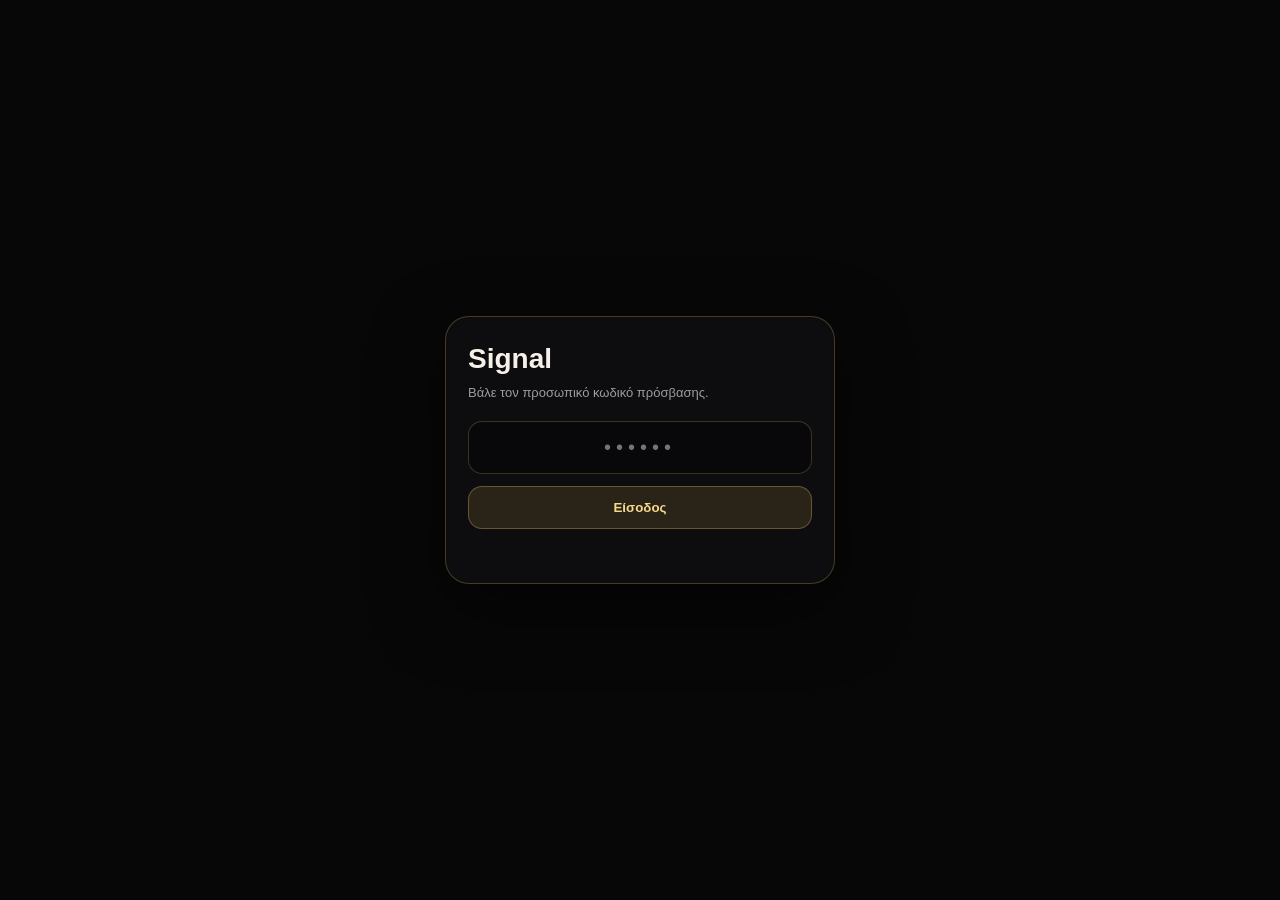
<file: signal/index.html>
<!doctype html>
<html lang="el">
<head>
<meta charset="utf-8">
<meta name="viewport" content="width=device-width,initial-scale=1,viewport-fit=cover">
<meta name="theme-color" content="#070708">
<meta name="description" content="DreamTeamTips — Football Data & Smart Alerts">
<link rel="manifest" href="manifest.json">
<link rel="icon" href="dreamteamtips-icon.svg" type="image/svg+xml">
<title>Admin Lite</title>
<style>
:root{--bg:#070708;--text:#f7f6f1;--muted:#9c99a1;--gold:#d9b157;--gold2:#f1d78e;--line:rgba(255,255,255,.075);--danger:#ff8d98}
*{box-sizing:border-box}html,body{margin:0;min-height:100%;background:var(--bg);color:var(--text)}
body{min-height:100vh;font-family:Inter,system-ui,-apple-system,"Segoe UI",sans-serif;background:radial-gradient(760px 430px at 50% -120px,rgba(217,177,87,.12),transparent 60%),linear-gradient(180deg,#0a0a0c 0%,#050506 100%)}
body::before{content:"";position:fixed;inset:0;pointer-events:none;opacity:.13;background-image:linear-gradient(rgba(255,255,255,.014) 1px,transparent 1px),linear-gradient(90deg,rgba(255,255,255,.014) 1px,transparent 1px);background-size:28px 28px;mask-image:linear-gradient(to bottom,rgba(0,0,0,.95),transparent 86%)}
.app{width:min(100%,600px);margin:0 auto;padding:max(24px,env(safe-area-inset-top)) 18px max(44px,env(safe-area-inset-bottom));position:relative;z-index:1}
.top{display:flex;align-items:center;justify-content:space-between;gap:12px;margin-bottom:22px}.brand{display:flex;align-items:center;gap:13px;min-width:0}
.logo{width:58px;height:58px;border-radius:17px;display:block;border:1px solid rgba(217,177,87,.46);background:#0a0907;box-shadow:0 0 0 1px rgba(255,227,147,.08),0 12px 32px rgba(0,0,0,.35),0 0 18px rgba(217,177,87,.08)}
.brand h1{margin:0;font-family:Georgia,serif;font-size:28px;font-weight:600;line-height:.98;white-space:nowrap}.brand h1 span{color:var(--gold2)}.sub{margin-top:7px;color:#aaa7ad;font-size:10px;letter-spacing:2.05px;text-transform:uppercase;white-space:nowrap}
.top-actions{display:flex;align-items:center;gap:8px}.bell-btn{position:relative;width:38px;height:38px;border-radius:13px;border:1px solid rgba(217,177,87,.20);background:rgba(217,177,87,.055);color:var(--gold2);display:grid;place-items:center;padding:0}.bell-shape{font-size:0}.bell-shape:before{content:"🔔";font-size:17px;filter:saturate(.65)}.bell-mark{position:absolute;right:5px;top:3px;color:#ff8d68;font-size:20px;line-height:8px;text-shadow:0 0 8px rgba(255,120,84,.65)}
.card{border:1px solid rgba(217,177,87,.26);border-radius:28px;padding:20px;background:linear-gradient(145deg,rgba(255,255,255,.05),rgba(255,255,255,.014));box-shadow:inset 0 1px 0 rgba(255,255,255,.025),0 20px 52px rgba(0,0,0,.36)}
.auth{margin-top:26px}.auth h2,.summary h2{margin:0;font-family:Georgia,serif;font-size:29px;line-height:1.05;font-weight:500}.auth p,.summary p{margin:9px 0 0;color:var(--muted);font-size:13px;line-height:1.45}
.tabs{display:grid;grid-template-columns:1fr 1fr;gap:8px;margin:18px 0 15px}.tab{border:1px solid rgba(255,255,255,.08);background:rgba(255,255,255,.03);color:#aaa7af;padding:11px;border-radius:13px;font-weight:800}.tab.active{color:#fff4d2;border-color:rgba(217,177,87,.28);background:rgba(217,177,87,.10)}
.field{margin:10px 0}.label{display:block;margin:0 0 6px 2px;color:#bcb8c0;font-size:11px;font-weight:800}.input{width:100%;border:1px solid rgba(255,255,255,.10);background:#0a0a0c;color:#fff;border-radius:14px;padding:13px 14px;font:inherit;outline:none}.input:focus{border-color:rgba(217,177,87,.55)}
.primary,.ghost{width:100%;border-radius:14px;padding:13px 14px;font-weight:900;font-size:13px}.primary{border:1px solid rgba(217,177,87,.30);background:linear-gradient(145deg,rgba(217,177,87,.20),rgba(217,177,87,.08));color:#fff4d2}.primary:disabled{opacity:.65;cursor:wait}.ghost{border:1px solid rgba(255,255,255,.08);background:rgba(255,255,255,.035);color:#ddd}
.actions{display:flex;gap:9px;margin-top:12px}.actions>*{flex:1}.msg{min-height:18px;margin-top:12px;color:#bdb9c1;font-size:12px;line-height:1.4}.msg.error{color:var(--danger)}.msg.ok{color:#dff0c7}.verify-code{letter-spacing:8px;text-align:center;font-weight:900;font-size:21px}.hidden{display:none!important}
.summary{margin-bottom:22px;position:relative;overflow:hidden}.summary:after{content:"";position:absolute;right:-45px;bottom:-70px;width:180px;height:180px;border-radius:50%;background:radial-gradient(circle,rgba(217,177,87,.10),transparent 68%);pointer-events:none}.summary-top{display:flex;align-items:flex-start;justify-content:space-between;gap:12px}.counter{display:inline-flex;align-items:center;gap:7px;margin-top:16px;padding:9px 13px;border-radius:999px;background:linear-gradient(180deg,rgba(217,177,87,.11),rgba(217,177,87,.055));border:1px solid rgba(217,177,87,.25);color:#fff4d2;font-size:11px;font-weight:900;white-space:nowrap;box-shadow:inset 0 1px 0 rgba(255,255,255,.035)}.counter:before{content:"●";font-size:8px;color:var(--gold2)}.status-mini{color:#aaa6ae;font-size:11px;white-space:nowrap;padding-top:4px}
.userline{display:flex;justify-content:space-between;align-items:center;gap:10px;margin-bottom:12px}.userchip{font-size:11px;color:#d8d3c6}.logout{border:0;background:none;color:#8f8b95;font-size:11px;text-decoration:underline}
.league{margin:20px 0 12px;border-radius:26px;overflow:hidden;border:1px solid rgba(255,255,255,.085);background:linear-gradient(145deg,rgba(255,255,255,.045),rgba(255,255,255,.012));box-shadow:inset 0 1px 0 rgba(255,255,255,.018),0 14px 36px rgba(0,0,0,.24)}
.league-head{padding:15px 16px 14px;display:flex;align-items:center;justify-content:space-between;gap:10px;border-bottom:1px solid rgba(255,255,255,.055)}.league-title{font-size:11px;font-weight:900;letter-spacing:1.45px;text-transform:uppercase;color:var(--gold2)}.league-count{font-size:11px;color:#c1bdc5;padding:5px 8px;border-radius:999px;background:rgba(255,255,255,.025);border:1px solid rgba(255,255,255,.05)}
.row{padding:16px;border-bottom:1px solid rgba(255,255,255,.045)}.row:last-child{border-bottom:0}.match{font-size:16px;font-weight:800;letter-spacing:-.15px;line-height:1.25;margin-bottom:8px}.meta{display:flex;align-items:center;justify-content:space-between;gap:10px}.side{color:#98949d;font-size:11px}.badge{display:inline-flex;align-items:center;gap:6px;padding:8px 11px;border-radius:999px;font-size:10px;font-weight:900;border:1px solid rgba(217,177,87,.22);background:linear-gradient(180deg,rgba(217,177,87,.10),rgba(217,177,87,.055));color:#fff7de;white-space:normal;text-align:right;box-shadow:inset 0 1px 0 rgba(255,255,255,.03)}.badge.watch{color:#ededf0;background:rgba(255,255,255,.04);border-color:rgba(255,255,255,.08)}.badge.strong{color:#ffd9bd;background:rgba(194,71,20,.10);border-color:rgba(232,102,44,.22)}.alert-right{display:flex;flex-direction:column;align-items:flex-end;gap:6px}.history{font-size:10px;color:#b9b5bc;text-align:right;white-space:nowrap}.history b{color:#f1d78e;font-weight:900}
.stat-grid{display:grid;grid-template-columns:repeat(3,1fr);gap:6px;width:100%;margin-top:4px}.stat{padding:9px 8px;border:1px solid rgba(217,177,87,.20);border-radius:12px;background:linear-gradient(180deg,rgba(217,177,87,.055),rgba(217,177,87,.022));text-align:center}.stat b{display:block;color:var(--gold2);font-size:8px;letter-spacing:.6px}.stat span{display:block;margin-top:3px;color:#d4d0d7;font-size:10px}.empty,.loading{padding:28px 18px;text-align:center;color:var(--muted);font-size:13px}footer{text-align:center;color:#68656d;font-size:10px;letter-spacing:1.2px;text-transform:uppercase;padding-top:28px}
@media(max-width:470px){.app{padding-left:15px;padding-right:15px}.top{gap:7px}.brand{gap:9px}.logo{width:50px;height:50px;border-radius:15px}.brand h1{font-size:22px}.sub{font-size:8px;letter-spacing:1.35px}.top-actions{gap:6px}.bell-btn{width:36px;height:36px}.summary-top{flex-direction:column}.status-mini{padding-top:0}.meta{align-items:flex-start;flex-direction:column}.badge{text-align:left}.alert-right{align-items:flex-start}.history{text-align:left;white-space:normal}}

.member-panel{display:none}.member-panel.active{display:block}
.compact-status{display:flex;align-items:center;justify-content:space-between;gap:10px;margin:4px 0 14px;padding:11px 13px;border:1px solid rgba(217,177,87,.16);border-radius:16px;background:rgba(255,255,255,.022)}
.compact-status .counter{margin:0}.compact-status .status-mini{padding:0}
.home-card{padding:22px}.home-kicker{color:var(--gold2);font-size:10px;font-weight:900;letter-spacing:1.8px;text-transform:uppercase}.home-title{font-family:Georgia,serif;font-size:28px;line-height:1.06;margin:7px 0 8px}.home-copy{color:var(--muted);font-size:13px;line-height:1.55;margin:0}
.quick-grid{display:grid;grid-template-columns:1fr 1fr;gap:10px;margin-top:16px}.quick-btn{border:1px solid rgba(217,177,87,.16);background:linear-gradient(145deg,rgba(217,177,87,.07),rgba(255,255,255,.018));color:#f6f1e4;border-radius:17px;padding:14px;text-align:left}.quick-btn b{display:block;font-size:13px}.quick-btn span{display:block;margin-top:5px;color:var(--muted);font-size:10px}.home-notification-notice{margin-top:14px;padding:12px 13px;border:1px solid rgba(217,177,87,.18);border-radius:15px;background:linear-gradient(145deg,rgba(217,177,87,.065),rgba(255,255,255,.012));display:flex;align-items:center;gap:11px}.home-notification-notice.hidden{display:none}.home-notification-icon{width:34px;height:34px;flex:0 0 34px;border-radius:11px;display:grid;place-items:center;border:1px solid rgba(217,177,87,.20);background:rgba(217,177,87,.055);font-size:15px}.home-notification-copy{min-width:0;flex:1}.home-notification-copy b{display:block;font-size:11px;color:#eee9df}.home-notification-copy small{display:block;margin-top:4px;color:#85818a;font-size:9px;line-height:1.35}.home-notification-action{flex:0 0 auto;border:1px solid rgba(217,177,87,.24);background:rgba(217,177,87,.08);color:#ffe6a1;border-radius:999px;padding:7px 9px;font-size:8px;font-weight:900;white-space:nowrap}.notification-help-link{width:100%;margin-top:4px;border:0;border-top:1px solid rgba(255,255,255,.035);background:transparent;color:#cdbd89;padding:11px 0 1px;text-align:left;font-size:9px;font-weight:800}.notification-help-link span{color:#77727d;font-weight:700}.home-overview{display:grid;gap:9px;margin-top:18px}.home-overview-card{width:100%;display:flex;align-items:center;gap:12px;border:1px solid rgba(217,177,87,.14);background:linear-gradient(145deg,rgba(217,177,87,.05),rgba(255,255,255,.015));color:#eee9df;border-radius:16px;padding:13px 14px;text-align:left}.home-overview-icon{width:34px;height:34px;flex:0 0 34px;border-radius:11px;display:grid;place-items:center;border:1px solid rgba(217,177,87,.20);background:rgba(217,177,87,.055);color:#f1d78e;font-size:12px}.home-overview-main{min-width:0;flex:1}.home-overview-main b{display:block;font-size:12px}.home-overview-main small{display:block;margin-top:4px;color:#85818a;font-size:9px;line-height:1.35}.home-overview-arrow{color:#8d8778;font-size:22px;line-height:1}
.placeholder-card{padding:22px}.placeholder-card h3{font-family:Georgia,serif;font-size:23px;margin:0 0 8px}.placeholder-card p{margin:0;color:var(--muted);font-size:13px;line-height:1.55}
.model-switch{display:grid;grid-template-columns:repeat(3,1fr);gap:8px;margin:0 0 14px}.model-switch-btn{border:1px solid rgba(217,177,87,.14);background:rgba(255,255,255,.018);color:#8f8b95;border-radius:14px;padding:11px 10px;font-size:10px;font-weight:900;letter-spacing:.2px}.model-switch-btn.active{border-color:rgba(217,177,87,.34);background:rgba(217,177,87,.09);color:#fff2cf}.model-view.hidden{display:none}.symbol-guide{display:grid;gap:12px}.symbol-guide-group{padding:16px;border:1px solid rgba(217,177,87,.16);border-radius:17px;background:linear-gradient(145deg,rgba(217,177,87,.04),rgba(255,255,255,.012))}.symbol-guide-title{font:600 15px/1.1 Georgia,serif;color:#f1e9d7;margin-bottom:10px}.symbol-guide-list{display:grid;gap:8px}.symbol-guide-row{display:flex;align-items:center;gap:10px;padding:10px 11px;border:1px solid rgba(255,255,255,.055);border-radius:13px;background:rgba(255,255,255,.016)}.symbol-guide-icon{width:30px;flex:0 0 30px;text-align:center;font-size:18px;line-height:1}.symbol-guide-row b{font-size:11px;color:#eee8da}.symbol-guide-note{margin-top:10px;color:#8d8892;font-size:9px;line-height:1.5}.work-note{margin-top:10px;padding:12px 13px;border-radius:14px;border:1px solid rgba(217,177,87,.14);background:rgba(217,177,87,.035);color:#b8b3bc;font-size:10px;line-height:1.5}
.legend{display:grid;grid-template-columns:repeat(3,1fr);gap:8px;margin-top:16px}.legend-item{padding:10px 8px;border-radius:12px;text-align:center;font-size:10px;border:1px solid rgba(255,255,255,.06);background:rgba(255,255,255,.02)}.legend-item b{display:block;font-size:12px;margin-bottom:4px}.legend-win b{color:#9ee0a8}.legend-loss b{color:#ff9aa3}.legend-pending b{color:#d9b157}
.bottom-nav{position:sticky;bottom:max(8px,env(safe-area-inset-bottom));z-index:30;display:grid;grid-template-columns:repeat(5,1fr);gap:4px;margin:24px 0 0;padding:7px;border:1px solid rgba(217,177,87,.18);border-radius:21px;background:rgba(9,9,11,.94);backdrop-filter:blur(16px);box-shadow:0 14px 42px rgba(0,0,0,.42)}
.nav-btn{border:0;background:transparent;color:#77747d;border-radius:14px;padding:8px 3px 7px;font-size:8px;font-weight:900;letter-spacing:.2px}.nav-btn .nav-icon{display:block;font-size:16px;line-height:1;margin-bottom:5px;color:#8f8b95}.nav-btn.active{background:rgba(217,177,87,.09);color:#fff2cf}.nav-btn.active .nav-icon{color:var(--gold2)}
.message-center{position:fixed;inset:0;z-index:80;background:rgba(0,0,0,.70);backdrop-filter:blur(7px);display:flex;align-items:flex-end;justify-content:center}.message-sheet{width:min(100%,600px);max-height:72vh;border-radius:28px 28px 0 0;border:1px solid rgba(217,177,87,.25);border-bottom:0;background:linear-gradient(180deg,#121113,#080809);padding:18px 18px max(28px,env(safe-area-inset-bottom));box-shadow:0 -20px 60px rgba(0,0,0,.55)}.message-head{display:flex;align-items:center;justify-content:space-between;gap:10px}.message-head h3{font-family:Georgia,serif;font-size:24px;margin:0}.close-msg{border:1px solid rgba(255,255,255,.08);background:rgba(255,255,255,.035);color:#ccc;border-radius:12px;width:36px;height:36px}.message-empty{margin-top:16px;padding:22px;border:1px dashed rgba(217,177,87,.18);border-radius:18px;color:var(--muted);font-size:12px;line-height:1.5;text-align:center}.message-inbox-sheet{overflow:auto}.message-head-sub{margin-top:4px;color:#77727d;font-size:9px}.message-list{display:grid;gap:7px;margin-top:14px}.member-message{width:100%;display:block;text-align:left;border:1px solid rgba(255,255,255,.055);border-radius:14px;background:rgba(255,255,255,.015);padding:11px 12px;color:#e9e5dc;transition:border-color .18s ease,background .18s ease}.member-message.unread{border-color:rgba(217,177,87,.20);background:linear-gradient(145deg,rgba(217,177,87,.055),rgba(255,255,255,.014))}.member-message-top{display:flex;align-items:center;gap:8px}.member-message-title{min-width:0;flex:1;font-size:11px;font-weight:900;color:#f1eadc;white-space:nowrap;overflow:hidden;text-overflow:ellipsis}.member-message.unread .member-message-title{color:#ffe7a4}.member-message-new{width:7px;height:7px;flex:0 0 7px;border-radius:50%;background:#d9b157;box-shadow:0 0 8px rgba(217,177,87,.42);font-size:0}.member-message-body{margin-top:5px;color:#88838c;font-size:10px;line-height:1.45;white-space:nowrap;overflow:hidden;text-overflow:ellipsis}.member-message.expanded{border-color:rgba(217,177,87,.16);background:rgba(255,255,255,.022)}.member-message.expanded .member-message-body{white-space:pre-wrap;overflow:visible;text-overflow:clip;color:#aaa5ad}.member-message-time{margin-top:6px;color:#625e66;font-size:8px}
.profile-name{font-size:18px;font-weight:900;margin:4px 0 14px}.profile-actions{display:grid;gap:9px}


.profile-card{padding:0;overflow:hidden}
.profile-hero{padding:22px;background:radial-gradient(260px 150px at 100% 0,rgba(217,177,87,.12),transparent 70%),linear-gradient(145deg,rgba(217,177,87,.055),rgba(255,255,255,.012));border-bottom:1px solid rgba(255,255,255,.055)}
.profile-badge{width:56px;height:56px;border-radius:17px;display:grid;place-items:center;border:1px solid rgba(217,177,87,.28);background:rgba(217,177,87,.08);font-family:Georgia,serif;font-size:20px;color:var(--gold2);box-shadow:inset 0 1px 0 rgba(255,255,255,.04)}
.profile-identity{display:flex;align-items:center;gap:13px}.profile-meta{min-width:0}.profile-name{font-size:19px;font-weight:900;margin:0 0 4px}.profile-role{font-size:10px;color:var(--gold2);letter-spacing:1.3px;text-transform:uppercase}
.profile-section{padding:17px 18px;border-bottom:1px solid rgba(255,255,255,.045)}.profile-section:last-child{border-bottom:0}.profile-section-title{font-size:9px;font-weight:900;letter-spacing:1.5px;text-transform:uppercase;color:#77737c;margin-bottom:10px}
.profile-row{display:flex;align-items:center;justify-content:space-between;gap:12px;padding:10px 0}.profile-row+.profile-row{border-top:1px solid rgba(255,255,255,.035)}.profile-row-left{min-width:0}.profile-row-label{font-size:12px;font-weight:800;color:#e9e6df}.profile-row-sub{font-size:10px;color:#77747d;margin-top:3px;line-height:1.35}.profile-value{font-size:11px;color:#bcb7c0;text-align:right}.status-pill{display:inline-flex;align-items:center;gap:6px;padding:6px 9px;border-radius:999px;border:1px solid rgba(125,205,139,.22);background:rgba(125,205,139,.065);color:#bde5c5;font-size:10px;font-weight:900}.status-pill:before{content:"";width:6px;height:6px;border-radius:50%;background:#8fd09b;box-shadow:0 0 8px rgba(143,208,155,.55)}
.profile-link{width:100%;border:0;background:transparent;color:#e8e4dc;padding:0;text-align:left;font:inherit}.profile-link .profile-row{cursor:pointer}
.profile-note{padding:12px 14px;border-radius:14px;border:1px solid rgba(217,177,87,.12);background:rgba(217,177,87,.035);color:#9f9ba4;font-size:10px;line-height:1.45}
.logout.danger{width:100%;text-decoration:none;border:1px solid rgba(255,120,130,.16);background:rgba(255,120,130,.045);color:#ffb5bb;border-radius:14px;padding:11px 12px;font-weight:900}

.vip-strip{display:inline-flex;align-items:center;gap:7px;margin-top:8px;padding:6px 10px;border-radius:999px;border:1px solid rgba(217,177,87,.28);background:linear-gradient(180deg,rgba(217,177,87,.13),rgba(217,177,87,.055));color:#ffe7a4;font-size:9px;font-weight:900;letter-spacing:1.3px;text-transform:uppercase;box-shadow:inset 0 1px 0 rgba(255,255,255,.035)}.vip-strip:before{content:"◆";font-size:8px}.profile-hero{position:relative;overflow:hidden}.profile-hero:after{content:"VIP";position:absolute;right:14px;bottom:-18px;font-family:Georgia,serif;font-size:70px;font-weight:700;color:rgba(217,177,87,.035);letter-spacing:-4px;pointer-events:none}.member-number{font-size:10px;color:#8f8b95;margin-top:5px}.profile-premium-note{margin-top:14px;padding:11px 13px;border-radius:14px;border:1px solid rgba(217,177,87,.15);background:rgba(217,177,87,.035);color:#bdb8bf;font-size:10px;line-height:1.45}

/* VIP profile v2 */
.profile-card{padding:0;overflow:hidden;border-color:rgba(217,177,87,.30)}
.profile-hero{position:relative;overflow:hidden;padding:24px 22px 20px;background:
radial-gradient(260px 170px at 92% 0,rgba(255,230,160,.16),transparent 72%),
linear-gradient(145deg,rgba(217,177,87,.065),rgba(255,255,255,.012));border-bottom:1px solid rgba(255,255,255,.05)}
.profile-hero:after{content:"VIP";position:absolute;right:12px;bottom:-28px;font-family:Georgia,serif;font-size:86px;font-weight:700;color:rgba(217,177,87,.035);letter-spacing:-6px;pointer-events:none}
.profile-identity{display:flex;align-items:center;gap:14px;position:relative;z-index:1}
.profile-badge{width:66px;height:66px;border-radius:21px;display:grid;place-items:center;border:1px solid rgba(217,177,87,.38);background:linear-gradient(145deg,rgba(217,177,87,.16),rgba(217,177,87,.045));font-family:Georgia,serif;font-size:23px;color:#ffe9aa;box-shadow:inset 0 1px 0 rgba(255,255,255,.05),0 12px 28px rgba(0,0,0,.28)}
.profile-name{margin:0;font-size:24px;font-weight:900;line-height:1.05;background:linear-gradient(90deg,#fff3bd 0%,#d5a344 45%,#fff0ad 100%);-webkit-background-clip:text;background-clip:text;color:transparent;text-shadow:0 0 20px rgba(217,177,87,.07)}
.profile-role{margin-top:5px;color:#c9b77d;font-size:9px;font-weight:900;letter-spacing:1.5px;text-transform:uppercase}
.vip-strip{display:inline-flex;align-items:center;gap:7px;margin-top:10px;padding:7px 11px;border-radius:999px;border:1px solid rgba(217,177,87,.38);background:linear-gradient(180deg,rgba(217,177,87,.16),rgba(217,177,87,.06));color:#ffe7a4;font-size:9px;font-weight:900;letter-spacing:1.2px;text-transform:uppercase;box-shadow:0 0 18px rgba(217,177,87,.06)}
.vip-strip:before{content:"◆";font-size:8px}
.vip-access{padding:18px 18px 19px;border-bottom:1px solid rgba(255,255,255,.045)}
.vip-access-top{display:flex;align-items:center;justify-content:space-between;gap:12px}
.vip-access-kicker{font-size:9px;font-weight:900;letter-spacing:1.55px;text-transform:uppercase;color:#7d7881}
.vip-access-title{margin-top:5px;font:500 23px/1.1 Georgia,serif;color:#fff0b4}
.vip-access-copy{margin-top:7px;color:#8f8a93;font-size:10px;line-height:1.45}
.vip-status{display:inline-flex;align-items:center;gap:6px;padding:7px 10px;border-radius:999px;border:1px solid rgba(139,211,155,.24);background:rgba(139,211,155,.07);color:#c8efcf;font-size:10px;font-weight:900;white-space:nowrap}
.vip-status:before{content:"";width:7px;height:7px;border-radius:50%;background:#8bd39b;box-shadow:0 0 10px rgba(139,211,155,.65)}
.subscription-countdown{margin-top:14px;padding-top:13px;border-top:1px solid rgba(255,255,255,.04)}
.subscription-days{font:500 36px/1 Georgia,serif;color:#fff1ba}.subscription-days span{font:700 11px/1.3 Inter,system-ui;color:#aaa5ad;margin-left:6px}
.subscription-expiry{margin-top:6px;color:#817c85;font-size:10px}
.subscription-progress{height:7px;margin-top:11px;border-radius:999px;background:rgba(255,255,255,.055);overflow:hidden;border:1px solid rgba(255,255,255,.035)}
.subscription-progress span{display:block;height:100%;border-radius:inherit;background:linear-gradient(90deg,#9d6d1f,#e2b85c,#ffe39a);box-shadow:0 0 12px rgba(217,177,87,.16)}
.profile-section{padding:17px 18px;border-bottom:1px solid rgba(255,255,255,.045)}.profile-section:last-child{border-bottom:0}
.profile-section-title{font-size:9px;font-weight:900;letter-spacing:1.55px;text-transform:uppercase;color:#77727b;margin-bottom:9px}
.profile-link{width:100%;border:0;background:transparent;color:#e8e4dc;padding:0;text-align:left;font:inherit}
.profile-row{display:flex;align-items:center;justify-content:space-between;gap:12px;padding:12px 0}.profile-row+.profile-row{border-top:1px solid rgba(255,255,255,.035)}
.profile-row-label{font-size:12px;font-weight:900;color:#eeeae2}.profile-row-sub{font-size:10px;color:#78747d;margin-top:3px;line-height:1.35}.profile-value{font-size:20px;color:#aaa4ad}
.profile-note{padding:13px 14px;border-radius:15px;border:1px solid rgba(217,177,87,.12);background:rgba(217,177,87,.028);color:#9f99a2;font-size:10px;line-height:1.5}
.logout.danger{width:100%;text-decoration:none;border:1px solid rgba(255,120,130,.16);background:rgba(255,120,130,.04);color:#ffb6bd;border-radius:15px;padding:12px;font-weight:900}.notification-toggle{flex:0 0 auto;border:1px solid rgba(217,177,87,.22);background:rgba(217,177,87,.055);color:#ffe7a4;border-radius:999px;padding:7px 10px;font-size:9px;font-weight:900;white-space:nowrap}.notification-toggle.active{border-color:rgba(139,211,155,.25);background:rgba(139,211,155,.075);color:#c8efcf}.notification-toggle.blocked{border-color:rgba(255,119,130,.22);background:rgba(255,119,130,.055);color:#ffb8bf}.notification-toggle:disabled{opacity:.65}.notification-help-copy{margin:12px 0 15px;color:#aaa5ad;font-size:11px;line-height:1.55}.notification-steps{display:grid;gap:10px}.notification-step{display:flex;gap:11px;align-items:flex-start;padding:11px 12px;border:1px solid rgba(217,177,87,.12);border-radius:14px;background:rgba(217,177,87,.025)}.notification-step b{width:25px;height:25px;flex:0 0 25px;border-radius:9px;display:grid;place-items:center;background:rgba(217,177,87,.08);border:1px solid rgba(217,177,87,.18);color:#f1d78e;font-size:10px}.notification-step span{color:#9b969e;font-size:10px;line-height:1.5}.notification-step strong{color:#e9e4d9}
.support-sheet{max-height:82vh;overflow:auto}.support-intro{margin:8px 0 15px;color:#8f8a93;font-size:11px;line-height:1.5}.support-field{margin-top:12px}.support-label{display:block;margin:0 0 6px 2px;color:#bcb8c0;font-size:10px;font-weight:900;letter-spacing:.4px}.support-select,.support-textarea{width:100%;border:1px solid rgba(255,255,255,.10);background:#0a0a0c;color:#fff;border-radius:14px;padding:12px 13px;font:inherit;outline:none}.support-select:focus,.support-textarea:focus{border-color:rgba(217,177,87,.55)}.support-textarea{min-height:132px;resize:vertical;line-height:1.45}.support-send{margin-top:13px}.support-msg{min-height:18px;margin-top:10px;color:#9f9aa3;font-size:11px;line-height:1.4}.support-msg.ok{color:#bde5c5}.support-msg.error{color:#ffabb3}


.install-sheet{max-width:540px}
.install-hero{display:flex;align-items:center;gap:13px;margin-top:10px;padding:14px;border:1px solid rgba(217,177,87,.16);border-radius:17px;background:linear-gradient(145deg,rgba(217,177,87,.05),rgba(255,255,255,.014))}
.install-hero img{width:52px;height:52px;border-radius:16px;border:1px solid rgba(217,177,87,.32)}
.install-hero b{display:block;font:600 18px/1 Georgia,serif;color:#f2ead8}.install-hero span{display:block;margin-top:5px;color:#827e86;font-size:9px;line-height:1.45}
.install-copy{margin:14px 0 12px;color:#9b969e;font-size:11px;line-height:1.55}
.install-status{min-height:18px;margin-top:10px;color:#b8b3bc;font-size:10px;line-height:1.45;text-align:center}
.combo-list{display:grid;gap:12px;margin-bottom:14px}.combo-card{padding:16px;border:1px solid rgba(217,177,87,.28);border-radius:19px;background:radial-gradient(260px 120px at 100% 0,rgba(217,177,87,.10),transparent 72%),linear-gradient(145deg,rgba(217,177,87,.065),rgba(255,255,255,.014));box-shadow:inset 0 1px 0 rgba(255,255,255,.025)}.combo-top{display:flex;align-items:flex-start;justify-content:space-between;gap:12px}.combo-kicker{color:#8d877e;font-size:8px;font-weight:900;letter-spacing:1.25px;text-transform:uppercase}.combo-title{margin-top:4px;font:600 20px/1.05 Georgia,serif;color:#fff0ba}.combo-odds{text-align:right}.combo-odds span{display:block;color:#7e7981;font-size:8px;text-transform:uppercase;letter-spacing:.8px}.combo-odds b{display:block;margin-top:3px;font:600 24px/1 Georgia,serif;color:#ffe39a}.combo-legs{display:grid;gap:0;margin-top:12px;border-top:1px solid rgba(255,255,255,.055)}.combo-leg{display:flex;align-items:flex-start;justify-content:space-between;gap:12px;padding:10px 0;border-bottom:1px solid rgba(255,255,255,.045)}.combo-leg:last-child{border-bottom:0;padding-bottom:0}.combo-leg-main b{display:block;font-size:11px;color:#ece7dc}.combo-leg-main span{display:block;margin-top:3px;color:#827d85;font-size:9px}.combo-leg-pick{flex:0 0 auto;text-align:right;font-size:11px;font-weight:900;color:#ffe2a0}.combo-leg-pick small{display:block;margin-top:3px;color:#77727a;font-size:8px;font-weight:700}.combo-note{margin-top:10px;color:#7f7a82;font-size:9px;line-height:1.4}

/* Member picks / personal history */
.played-row{margin-top:13px;padding-top:12px;border-top:1px solid rgba(255,255,255,.045);display:flex;justify-content:flex-end}
.played-btn{border:1px solid rgba(217,177,87,.28);background:linear-gradient(180deg,rgba(217,177,87,.12),rgba(217,177,87,.055));color:#ffe8aa;border-radius:12px;padding:9px 12px;font-size:10px;font-weight:900;letter-spacing:.2px;min-width:118px}
.played-btn:disabled{cursor:default}.played-btn.done{border-color:rgba(139,211,155,.22);background:rgba(139,211,155,.065);color:#c8efcf}
.history-shell{padding:18px}.history-head{display:flex;align-items:flex-end;justify-content:space-between;gap:12px;margin-bottom:14px}.history-head h3{font:500 25px/1.05 Georgia,serif;margin:0}.history-head p{margin:6px 0 0;color:#817c85;font-size:10px;line-height:1.45}.history-count{font-size:10px;font-weight:900;color:#cdbd89;white-space:nowrap}
.history-list{display:grid;gap:11px}.history-empty{padding:26px 16px;border:1px dashed rgba(217,177,87,.18);border-radius:17px;color:#8f8a93;text-align:center;font-size:11px;line-height:1.55}.history-tabs{display:grid;grid-template-columns:repeat(3,1fr);gap:7px;margin:14px 0}.history-tab{border:1px solid rgba(255,255,255,.08);background:rgba(255,255,255,.025);color:#8f8a93;border-radius:12px;padding:10px 8px;font-size:10px;font-weight:900}.history-tab.active{border-color:rgba(217,177,87,.28);background:rgba(217,177,87,.09);color:#ffe6a3}.history-view.hidden{display:none}.history-summary{display:grid;grid-template-columns:repeat(4,1fr);gap:6px;margin:10px 0 14px}.history-summary .stat{padding:9px 4px}.history-summary .stat b{font-size:15px}.history-summary .stat span{font-size:7px}
.symbol-stats-grid{display:grid;grid-template-columns:repeat(3,1fr);gap:8px;margin-top:4px}.symbol-stat-card{min-height:70px;border:1px solid rgba(217,177,87,.16);border-radius:14px;background:linear-gradient(145deg,rgba(217,177,87,.04),rgba(255,255,255,.012));display:flex;flex-direction:column;align-items:center;justify-content:center;gap:6px}.symbol-stat-card span{font-size:18px;line-height:1}.symbol-stat-card b{font:700 13px/1 Georgia,serif;color:#efd58c;letter-spacing:.3px}
.pick-card{position:relative;overflow:hidden;padding:15px 15px 13px;border:1px solid rgba(217,177,87,.18);border-radius:18px;background:linear-gradient(145deg,rgba(217,177,87,.04),rgba(255,255,255,.014));box-shadow:inset 0 1px 0 rgba(255,255,255,.02)}
.pick-card.result-win{border-color:rgba(125,205,139,.38);background:linear-gradient(145deg,rgba(79,160,94,.115),rgba(255,255,255,.012))}
.pick-card.result-loss{border-color:rgba(255,119,130,.34);background:linear-gradient(145deg,rgba(176,58,70,.11),rgba(255,255,255,.012))}
.pick-top{display:flex;align-items:flex-start;justify-content:space-between;gap:12px}.pick-league{color:#bca45f;font-size:8px;font-weight:900;letter-spacing:1.2px;text-transform:uppercase}.pick-match{margin-top:5px;font-size:14px;font-weight:900;line-height:1.3}.pick-time{margin-top:4px;color:#77727b;font-size:9px}.pick-status{padding:6px 8px;border-radius:999px;border:1px solid rgba(217,177,87,.20);color:#d9c68e;background:rgba(217,177,87,.055);font-size:8px;font-weight:900;white-space:nowrap}
.result-win .pick-status{border-color:rgba(125,205,139,.27);background:rgba(125,205,139,.07);color:#bfe9c7}.result-loss .pick-status{border-color:rgba(255,119,130,.26);background:rgba(255,119,130,.06);color:#ffb7bd}.pick-card.result-withdrawn{border-color:rgba(217,177,87,.20);opacity:.82}.result-withdrawn .pick-status{border-color:rgba(217,177,87,.24);background:rgba(217,177,87,.055);color:#d9c68e}
.pick-bottom{display:flex;align-items:flex-end;justify-content:space-between;gap:12px;margin-top:12px;padding-top:10px;border-top:1px solid rgba(255,255,255,.045)}.pick-choice{font-size:10px;color:#a39ea7;line-height:1.4}.pick-choice b{display:block;margin-top:3px;color:#ece7da;font-size:11px}.pick-score{text-align:right;min-width:60px}.pick-score span{display:block;color:#716d75;font-size:8px;text-transform:uppercase;letter-spacing:.8px}.pick-score b{display:block;margin-top:3px;font:600 16px/1 Georgia,serif;color:#d7d1c5}.result-win .pick-score b{color:#aee5b8}.result-loss .pick-score b{color:#ffadb5}.pick-actions{margin-top:11px;padding-top:10px;border-top:1px solid rgba(255,255,255,.04);display:flex;justify-content:flex-end}.pick-remove{border:1px solid rgba(255,128,138,.20);background:rgba(255,128,138,.045);color:#ffb7bd;border-radius:11px;padding:8px 10px;font-size:9px;font-weight:900}.pick-remove:disabled{opacity:.55;cursor:wait}
@media(max-width:470px){.played-row{justify-content:stretch}.played-btn{width:100%}.history-head{align-items:flex-start}.pick-top{gap:8px}.pick-match{font-size:13px}.pick-actions{justify-content:stretch}.pick-remove{width:100%}}


/* Model page */
.model-wrap{display:grid;gap:13px}
.model-hero{position:relative;overflow:hidden;padding:22px;border-color:rgba(217,177,87,.28);background:radial-gradient(280px 170px at 100% 0,rgba(217,177,87,.13),transparent 72%),linear-gradient(145deg,rgba(255,255,255,.045),rgba(255,255,255,.012))}
.model-kicker{color:var(--gold2);font-size:9px;font-weight:900;letter-spacing:1.7px;text-transform:uppercase}
.model-title{margin:7px 0 8px;font:500 27px/1.06 Georgia,serif;color:#f6f0df}
.model-copy{margin:0;color:#99949d;font-size:12px;line-height:1.55}
.model-flow{display:grid;grid-template-columns:repeat(2,1fr);gap:9px;margin-top:16px}
.model-flow-item{padding:13px;border:1px solid rgba(217,177,87,.14);border-radius:15px;background:rgba(217,177,87,.025)}
.model-flow-num{font:600 18px/1 Georgia,serif;color:#f1d78e}
.model-flow-item b{display:block;margin-top:7px;font-size:11px;color:#eee9dd}
.model-flow-item span{display:block;margin-top:4px;color:#7f7a83;font-size:9px;line-height:1.4}
.model-section{padding:18px}
.model-section h3{margin:0 0 12px;font:500 20px/1.1 Georgia,serif;color:#f2ead8}
.model-data-grid{display:grid;gap:8px}
.model-data{display:flex;gap:11px;align-items:flex-start;padding:11px 12px;border:1px solid rgba(255,255,255,.055);border-radius:14px;background:rgba(255,255,255,.018)}
.model-data-icon{width:30px;height:30px;border-radius:10px;display:grid;place-items:center;flex:0 0 30px;border:1px solid rgba(217,177,87,.18);background:rgba(217,177,87,.05);font-size:13px}
.model-data b{display:block;color:#e9e5dc;font-size:11px}.model-data span{display:block;margin-top:3px;color:#7f7a83;font-size:9px;line-height:1.4}
.model-rule{padding:13px 14px;border-radius:15px;border:1px solid rgba(217,177,87,.14);background:linear-gradient(145deg,rgba(217,177,87,.045),rgba(255,255,255,.012));color:#9f9aa2;font-size:12px;line-height:1.6}
.model-rule b{color:#ead59a}
.model-budget{display:grid;grid-template-columns:1fr 1fr;gap:8px}
.model-budget-item{padding:13px;border:1px solid rgba(255,255,255,.055);border-radius:14px;background:rgba(255,255,255,.018)}
.model-budget-item b{display:block;color:#e9e5dc;font-size:10px}.model-budget-item span{display:block;margin-top:4px;color:#7d7880;font-size:9px;line-height:1.4}
.model-footnote{padding:13px 14px;border-radius:14px;border:1px solid rgba(255,255,255,.05);background:rgba(255,255,255,.015);color:#706c74;font-size:9px;line-height:1.5}
@media(max-width:470px){.model-flow,.model-budget{grid-template-columns:1fr}}

</style>
<style id="signalPrivateGateStyle">
#signalPrivateGate{position:fixed;inset:0;z-index:2147483647;background:#070708;display:flex;align-items:center;justify-content:center;padding:22px;font-family:Arial,sans-serif}
#signalPrivateGateBox{width:min(92vw,390px);border:1px solid rgba(217,177,87,.28);border-radius:24px;padding:26px 22px;background:#0d0d0f;box-shadow:0 24px 70px rgba(0,0,0,.5)}
#signalPrivateGateBox h2{margin:0 0 8px;color:#f6f1e8;font-size:28px}
#signalPrivateGateBox p{margin:0 0 18px;color:#9f9aa3;font-size:13px;line-height:1.5}
#signalPrivateCode{width:100%;box-sizing:border-box;border:1px solid rgba(217,177,87,.25);background:#08080a;color:#fff;border-radius:14px;padding:14px;font-size:20px;letter-spacing:5px;text-align:center;outline:none}
#signalPrivateEnter{width:100%;margin-top:12px;border:1px solid rgba(217,177,87,.35);background:rgba(217,177,87,.14);color:#f6d98c;border-radius:14px;padding:13px;font-weight:800}
#signalPrivateMsg{min-height:18px;margin-top:10px;color:#ff9b9b;font-size:12px;text-align:center}
</style><style id="ownerSignalCardStyle">
.owner-signals-grid{display:grid;gap:9px}
.owner-signal-card{padding:13px 14px;border:1px solid rgba(217,177,87,.16);border-radius:15px;background:linear-gradient(145deg,rgba(217,177,87,.045),rgba(255,255,255,.015))}
.owner-signal-top{display:flex;justify-content:space-between;align-items:flex-start;gap:14px}
.owner-signal-match{font-size:13px;font-weight:900;line-height:1.25;color:#f2eadc}
.owner-signal-league{margin-top:4px;font-size:9px;color:#7f7a83}
.owner-signal-pick{flex:0 0 auto;text-align:center;padding:6px 9px;border-radius:999px;border:1px solid rgba(217,177,87,.24);background:rgba(217,177,87,.07);color:#ffe39a;font-size:11px;font-weight:900}
.owner-signal-state{display:inline-flex;margin-top:8px;padding:4px 8px;border-radius:999px;border:1px solid rgba(255,119,130,.24);background:rgba(255,119,130,.055);color:#ffb7bd;font-size:8px;font-weight:900;letter-spacing:.55px}
.owner-signal-state.live{border-color:rgba(125,205,139,.28);background:rgba(125,205,139,.06);color:#c4edcc}
.owner-signal-lines{display:grid;gap:5px;margin-top:10px;padding-top:9px;border-top:1px solid rgba(255,255,255,.045)}
.owner-signal-line{font-size:10px;line-height:1.35;color:#98939b}
.owner-signal-line b{color:#f2ece2}
.owner-signal-internal{color:#ffd08a;font-weight:900}
.owner-signal-public{color:#a49fa7}
.owner-signal-bottom{margin-top:10px;padding-top:10px;border-top:1px solid rgba(255,255,255,.045);display:flex;gap:7px;flex-wrap:wrap}
.owner-signal-chip{padding:6px 8px;border-radius:10px;border:1px solid rgba(217,177,87,.16);background:rgba(217,177,87,.03);color:#d8d1c4;font-size:9px;font-weight:800}
@media(max-width:520px){.owner-signal-card{padding:13px 14px;border-radius:15px}.owner-signal-match{font-size:13px}.owner-signal-line{font-size:10px}.owner-signal-pick{font-size:11px}}
</style><style id="signalOwnerHomeStyle">
.owner-home{padding:20px}
.owner-home-kicker{font-size:10px;font-weight:900;letter-spacing:2px;text-transform:uppercase;color:#a29da5}
.owner-home-title{font:500 31px/1.02 Georgia,serif;margin:7px 0 7px;color:#f3eee5}
.owner-home-copy{margin:0;color:#8d8891;font-size:11px;line-height:1.5}
.owner-home-summary{display:none}.owner-home-livebar{display:flex;align-items:center;justify-content:center;gap:10px;flex-wrap:wrap;margin-top:16px;padding:11px 12px;border:1px solid rgba(217,177,87,.13);border-radius:14px;background:rgba(255,255,255,.014);color:#8f8a93;font-size:9px;font-weight:800;letter-spacing:.2px}.owner-home-livebar b{color:#f1e3b8;font-size:12px}.owner-home-livebar i{width:3px;height:3px;border-radius:50%;background:#6f6a72}
.owner-home-stat{padding:16px 14px;border:1px solid rgba(217,177,87,.15);border-radius:17px;background:rgba(255,255,255,.018);text-align:center}
.owner-home-stat b{display:block;font-size:25px;color:#f3eee5}
.owner-home-stat span{display:block;margin-top:5px;color:#8a858e;font-size:9px;font-weight:800;letter-spacing:.7px;text-transform:uppercase}
.owner-home-section{margin-top:19px}
.owner-home-section-title{font-size:10px;font-weight:900;letter-spacing:1.5px;text-transform:uppercase;color:#77727c;margin-bottom:9px}
.owner-home-grid{display:grid;gap:9px}
.owner-home-card{width:100%;display:flex;align-items:center;gap:12px;padding:14px;border:1px solid rgba(217,177,87,.14);border-radius:17px;background:linear-gradient(145deg,rgba(217,177,87,.045),rgba(255,255,255,.012));color:#eee9df;text-align:left}
.owner-home-card-icon{width:40px;height:40px;flex:0 0 40px;border-radius:12px;display:grid;place-items:center;border:1px solid rgba(217,177,87,.18);background:rgba(217,177,87,.045);font-size:15px}
.owner-home-card-main{min-width:0;flex:1}
.owner-home-card-main b{display:block;font-size:13px}
.owner-home-card-main small{display:block;margin-top:4px;color:#817c85;font-size:9px;line-height:1.4}
.owner-home-card-value{font-size:18px;font-weight:900;color:#f0dfac}
.owner-home-card-arrow{font-size:21px;color:#7d786d}
</style><style id="signalStatsFilterStyle">
.signal-stats-filter{margin:0 0 14px;padding:12px;border:1px solid rgba(217,177,87,.14);border-radius:15px;background:rgba(255,255,255,.014)}
.signal-stats-filter-title{font-size:9px;font-weight:900;letter-spacing:1.3px;text-transform:uppercase;color:#77727c;margin-bottom:9px}
.signal-stats-filter-grid{display:grid;grid-template-columns:1fr 1fr;gap:8px}
.signal-stats-filter-btn{border:1px solid rgba(255,255,255,.08);background:rgba(255,255,255,.018);color:#77727c;border-radius:12px;padding:10px 10px;font-size:9px;font-weight:900;display:flex;align-items:center;justify-content:space-between;gap:8px;text-align:left}.signal-stats-filter-btn .region-state{font-size:7px;letter-spacing:.7px;border-radius:999px;padding:5px 7px;border:1px solid rgba(255,255,255,.08);color:#77727c;white-space:nowrap}.signal-stats-filter-btn.active .region-state{border-color:rgba(217,177,87,.30);background:rgba(217,177,87,.10);color:#f3df9d}
.signal-stats-filter-btn.active{border-color:rgba(217,177,87,.28);background:rgba(217,177,87,.075);color:#f3e2ae}
.signal-stats-filter-note{margin-top:9px;color:#6f6a72;font-size:8px;line-height:1.4}
</style><style id="signalAdminHomeStyle">
.signal-admin-home{border:1px solid rgba(217,177,87,.25);border-radius:26px;overflow:hidden;background:linear-gradient(180deg,rgba(217,177,87,.025),rgba(255,255,255,.012));box-shadow:0 22px 60px rgba(0,0,0,.22)}
.signal-admin-head{padding:28px 28px 24px;border-bottom:1px solid rgba(255,255,255,.07)}
.signal-admin-sub{font-size:9px;letter-spacing:2.2px;font-weight:900;color:#aaa4ad}
.signal-admin-title{margin-top:8px;font:500 33px/1 Georgia,serif;color:#f3eee5}
.signal-admin-body{padding:20px}
.signal-admin-grid{display:grid;grid-template-columns:repeat(2,minmax(0,1fr));gap:10px}
.signal-admin-launch{width:100%;min-height:118px;display:flex;align-items:center;justify-content:space-between;gap:10px;padding:15px 14px;border:1px solid rgba(217,177,87,.28);border-radius:18px;background:linear-gradient(145deg,rgba(217,177,87,.13),rgba(217,177,87,.045));color:#fff;text-align:left}
.signal-admin-main{display:flex;align-items:center;gap:11px;min-width:0}.signal-admin-icon{font-size:24px}.signal-admin-label{font-size:14px;font-weight:900;color:#fff1c8;line-height:1.15}.signal-admin-desc{margin-top:4px;font-size:9px;color:#9f998f;line-height:1.25}
.signal-admin-count{flex:0 0 auto;min-width:34px;text-align:center;padding:5px 8px;border-radius:999px;border:1px solid rgba(217,177,87,.2);background:rgba(217,177,87,.07);color:#ffe49d;font-size:9px;font-weight:900}
.signal-admin-mini{display:grid;grid-template-columns:repeat(3,1fr);gap:9px;margin:14px 0 0}.signal-admin-mini>div{padding:14px 6px;border:1px solid rgba(255,255,255,.07);border-radius:16px;background:rgba(255,255,255,.018);text-align:center}.signal-admin-mini b{display:block;font-size:26px;color:#f1ede7}.signal-admin-mini span{display:block;margin-top:6px;font-size:8px;letter-spacing:1px;color:#8d8891;font-weight:800}
.signal-admin-section{margin-top:18px;padding-top:18px;border-top:1px solid rgba(255,255,255,.07)}.signal-admin-section-head{display:flex;align-items:center;justify-content:space-between;gap:10px}.signal-admin-section-head h3{margin:0;color:#efd38b;font-size:12px;letter-spacing:.9px}.signal-admin-section-head span{font-size:9px;color:#aaa4ad}
.signal-admin-live{margin-top:10px;width:100%;padding:14px;border:1px solid rgba(255,255,255,.07);border-radius:15px;background:rgba(255,255,255,.02);display:flex;align-items:center;justify-content:space-between;text-align:left;color:#fff}.signal-admin-live b{display:block;font-size:12px}.signal-admin-live small{display:block;margin-top:4px;color:#8e8992;font-size:9px}.signal-admin-live>span{font-size:22px;color:#8f8a92}.signal-admin-foot{margin-top:8px;color:#7f7a82;font-size:9px}
@media(max-width:390px){.signal-admin-head{padding:24px 22px 20px}.signal-admin-body{padding:16px}.signal-admin-launch{min-height:108px;padding:13px 11px}.signal-admin-label{font-size:13px}.signal-admin-icon{font-size:21px}}
</style><style id="signalManagerStyle">
.signal-manager-shell{border:1px solid rgba(217,177,87,.22);border-radius:24px;padding:18px;background:linear-gradient(180deg,rgba(217,177,87,.018),rgba(255,255,255,.01))}
.signal-manager-head{display:flex;align-items:center;gap:11px;margin-bottom:14px}.signal-manager-back{width:38px;height:38px;border-radius:12px;border:1px solid rgba(255,255,255,.09);background:rgba(255,255,255,.04);color:#fff;font-size:20px}.signal-manager-title{font:500 25px/1.05 Georgia,serif}.signal-manager-sub{margin-top:4px;color:#89848d;font-size:9px;text-transform:uppercase;letter-spacing:1px}
.signal-manager-summary{display:grid;grid-template-columns:repeat(3,1fr);gap:8px;margin-bottom:12px}.signal-manager-summary>div{padding:12px 6px;border:1px solid rgba(255,255,255,.07);border-radius:14px;background:rgba(255,255,255,.02);text-align:center}.signal-manager-summary b{display:block;font-size:22px}.signal-manager-summary span{display:block;margin-top:5px;color:#88838c;font-size:8px;text-transform:uppercase;letter-spacing:.8px}
.signal-manager-note{margin:0 0 12px;color:#8d8890;font-size:10px;line-height:1.5}.signal-manager-list{display:grid;gap:9px}.signal-manager-card{display:flex;align-items:center;justify-content:space-between;gap:12px;padding:13px 14px;border:1px solid rgba(255,255,255,.075);border-radius:15px;background:rgba(255,255,255,.025)}.signal-manager-card.off{opacity:.58}.signal-manager-main{min-width:0}.signal-manager-name{font-size:12px;font-weight:900;line-height:1.35;color:#f1eadc}.signal-manager-stats{margin-top:5px;font-size:9px;color:#8e8992}.signal-manager-stats b{color:#d9c78f}.signal-manager-toggle{flex:0 0 auto;min-width:84px;padding:9px 8px;border-radius:11px;border:1px solid rgba(125,205,139,.22);background:rgba(125,205,139,.06);color:#bfe9c7;font-size:8px;font-weight:900}.signal-manager-toggle.off{border-color:rgba(255,119,130,.22);background:rgba(255,119,130,.055);color:#ffb7bd}
</style></head>
<body><div id="signalPrivateGate"><div id="signalPrivateGateBox"><h2>Signal</h2><p>Βάλε τον προσωπικό κωδικό πρόσβασης.</p><input id="signalPrivateCode" type="password" inputmode="numeric" autocomplete="off" placeholder="••••••"><button id="signalPrivateEnter" type="button">Είσοδος</button><div id="signalPrivateMsg"></div></div></div>
<main class="app">


<section id="welcome" class="card auth" style="text-align:center;padding:24px 20px 22px;background:rgba(255,255,255,.014)"><img src="icon.svg" alt="DreamTeamTips" style="width:88px;height:88px;border-radius:22px;margin:0 auto 13px;display:block;filter:drop-shadow(0 0 10px rgba(201,168,93,.12))"><h2 style="margin:0 0 7px;font-size:28px;letter-spacing:-.5px">DreamTeam<span style="color:#c9a85d">Tips</span></h2><div style="font-size:9px;letter-spacing:3.6px;color:#c9a85d;font-weight:700">PRIVATE MEMBERS CLUB</div></section>

<section id="authView" class="card auth" style="margin-top:12px">
  <div id="authMain">
    <h2 id="authTitle">Είσοδος</h2>
    <p id="authText">Μπες στον λογαριασμό σου για να δεις τις ενεργές επιλογές.</p>
    <div class="tabs"><button class="tab active" id="loginTab">Σύνδεση</button><button class="tab" id="registerTab">Δωρεάν εγγραφή</button></div>
    <div id="emailField" class="field hidden"><label class="label">Email</label><input class="input" id="email" type="email" autocomplete="email" placeholder="name@example.com"></div>
    <div class="field"><label class="label">Όνομα χρήστη</label><input class="input" id="username" autocomplete="username" placeholder="username"></div>
    <div class="field"><label class="label">Κωδικός</label><input class="input" id="password" type="password" autocomplete="current-password" placeholder="••••••••"></div>
    <label id="rememberRow" style="display:flex;align-items:center;gap:9px;margin:9px 2px 13px;color:#bcb8c0;font-size:11px;font-weight:800;cursor:pointer">
      <input id="rememberLogin" type="checkbox" style="width:17px;height:17px;accent-color:#c9a85d">
      <span>Να με θυμάσαι σε αυτή τη συσκευή</span>
    </label>
    <button class="primary" id="authSubmit">Σύνδεση</button>
    <button class="ghost hidden" id="haveCodeBtn" style="margin-top:9px">Έχω ήδη κωδικό</button>
    <div class="msg" id="authMsg"></div>
  </div>

  <div id="verifyView" class="hidden">
    <h2>Επιβεβαίωση email</h2>
    <p id="verifyText">Σου στείλαμε 6ψήφιο κωδικό.</p>
    <div class="field"><label class="label">Κωδικός επιβεβαίωσης</label><input class="input verify-code" id="verifyCode" inputmode="numeric" maxlength="6" placeholder="000000"></div>
    <button class="primary" id="verifySubmit">Επιβεβαίωση</button>
    <div class="actions"><button class="ghost" id="resendCode">Ξαναστείλε κωδικό</button><button class="ghost" id="backLogin">Πίσω</button></div>
    <div class="msg" id="resendTimer"></div>
    <div class="msg" id="verifyMsg"></div>
  </div>
</section>

<section id="alertsView" class="hidden">
  <section id="homePanel" class="member-panel">
    <div class="signal-admin-home">
      <div class="signal-admin-head">
        <div class="signal-admin-sub">DREAMTEAMTIPS · OWNER VIEW</div>
        <div class="signal-admin-title">Admin Lite</div>
      </div>

      <div class="signal-admin-body">
        <div id="homeNotificationNotice" class="home-notification-notice hidden">
          <div class="home-notification-icon">🔔</div>
          <div class="home-notification-copy">
            <b>Οι ειδοποιήσεις είναι απενεργοποιημένες</b>
            <small>Ενεργοποίησέ τες για νέο ή αφαιρεμένο καμπανάκι.</small>
          </div>
          <button id="homeNotificationAction" class="home-notification-action" type="button">Ενεργοποίηση</button>
        </div>

        <div class="signal-admin-grid">
          <button class="signal-admin-launch" data-go="choices">
            <div class="signal-admin-main"><span class="signal-admin-icon">◆</span><div><div class="signal-admin-label">Επιλογές</div><div class="signal-admin-desc">Ενεργά σήματα</div></div></div>
            <span class="signal-admin-count" id="ownerHomeSelections">0</span>
          </button>

          <button class="signal-admin-launch" data-go="bells">
            <div class="signal-admin-main"><span class="signal-admin-icon">🔔</span><div><div class="signal-admin-label">Καμπανάκια</div><div class="signal-admin-desc">Alerts αυτή τη στιγμή</div></div></div>
            <span class="signal-admin-count" id="ownerHomeBellValue">0</span>
          </button>

          <button class="signal-admin-launch" data-go="leagues">
            <div class="signal-admin-main"><span class="signal-admin-icon">🏆</span><div><div class="signal-admin-label">Πρωταθλήματα</div><div class="signal-admin-desc">Με ενεργό alert</div></div></div>
            <span class="signal-admin-count" id="ownerHomeLeagueValue">0</span>
          </button>

          <button class="signal-admin-launch" data-go="history" data-history-mode="stats">
            <div class="signal-admin-main"><span class="signal-admin-icon">↺</span><div><div class="signal-admin-label">Στατιστικά</div><div class="signal-admin-desc">Ανά σύμβολο</div></div></div>
            <span class="signal-admin-count">6</span>
          </button>
        </div>

        <div class="signal-admin-mini">
          <div><b id="ownerHomeSelectionsMini">0</b><span>ΕΝΕΡΓΑ</span></div>
          <div><b id="ownerHomeLeagues">0</b><span>ΛΙΓΚΕΣ</span></div>
          <div><b id="ownerHomeBells">0</b><span>ALERTS</span></div>
        </div>

        <div class="signal-admin-section">
          <div class="signal-admin-section-head"><h3>ΖΩΝΤΑΝΑ ΣΗΜΑΤΑ</h3><span id="homeCount">Φόρτωση…</span></div>
          <button class="signal-admin-live" data-go="choices">
            <div><b>Άνοιγμα ενεργών επιλογών</b><small id="ownerHomeLeagueText">Καμία ενεργή λίγκα</small></div>
            <span>›</span>
          </button>
          <div class="signal-admin-foot" id="ownerHomeBellText">Κανένα ενεργό καμπανάκι</div>
        </div>
      </div>
    </div>
  </section>

  <section id="bellsPanel" class="member-panel">
    <div class="signal-manager-shell">
      <div class="signal-manager-head"><button class="signal-manager-back" data-go="home" type="button">‹</button><div><div class="signal-manager-title">Καμπανάκια</div><div class="signal-manager-sub">Signal · έλεγχος alerts</div></div></div>
      <div id="signalBellSummary" class="signal-manager-summary"><div><b>—</b><span>Σύνολο</span></div><div><b>—</b><span>Ενεργά</span></div><div><b>—</b><span>Κλειστά</span></div></div>
      <div class="signal-manager-note">Όπως στο Admin: βλέπεις τα καμπανάκια, το level και τα συνολικά στατιστικά τους. Το κλείσιμο εδώ αφορά το Signal.</div>
      <div id="signalBellList" class="signal-manager-list"><div class="loading">Φόρτωση…</div></div>
    </div>
  </section>

  <section id="leaguesPanel" class="member-panel">
    <div class="signal-manager-shell">
      <div class="signal-manager-head"><button class="signal-manager-back" data-go="home" type="button">‹</button><div><div class="signal-manager-title">Πρωταθλήματα</div><div class="signal-manager-sub">Signal · alerts ανά λίγκα</div></div></div>
      <div id="signalLeagueSummary" class="signal-manager-summary"><div><b>—</b><span>Σύνολο</span></div><div><b>—</b><span>Ενεργά</span></div><div><b>—</b><span>Κλειστά</span></div></div>
      <div class="signal-manager-note">Η αλλαγή είναι πραγματική και χρησιμοποιεί την ίδια ρύθμιση με το Admin. Τα δεδομένα συνεχίζουν να γράφονται κανονικά.</div>
      <input id="signalLeagueSearch" class="input" type="search" placeholder="Αναζήτηση πρωταθλήματος…" style="margin-bottom:12px">
      <div id="signalLeagueList" class="signal-manager-list"><div class="loading">Φόρτωση…</div></div>
    </div>
  </section>

  <section id="choicesPanel" class="member-panel active">
    <div class="compact-status"><div class="counter" id="counter">0 ενεργές επιλογές</div><div class="status-mini" id="updatedAt">—</div></div>
    <div id="content"><div class="loading">Φόρτωση…</div></div>
  </section>

  <section id="historyPanel" class="member-panel">
    <div class="card history-shell">
      <div class="history-head">
        <div><h3>Στατιστικά</h3><p>Η πορεία κάθε κατηγορίας ξεκινά από 0/0.</p></div>
      </div>

      <div id="symbolStatsView" class="history-view">
        <div class="signal-stats-filter">
          <div class="signal-stats-filter-title">Τι μετράει στα στατιστικά</div>
          <div class="signal-stats-filter-grid">
            <button class="signal-stats-filter-btn" data-stats-region="MAIN"><span>Μεγάλα Πρωταθλήματα</span><span class="region-state">ΚΛΕΙΣΤΟ</span></button>
            <button class="signal-stats-filter-btn" data-stats-region="OTHER_EUROPE"><span>Λοιπή Ευρώπη</span><span class="region-state">ΚΛΕΙΣΤΟ</span></button>
            <button class="signal-stats-filter-btn" data-stats-region="NATIONAL"><span>Εθνικές</span><span class="region-state">ΚΛΕΙΣΤΟ</span></button>
            <button class="signal-stats-filter-btn" data-stats-region="AMERICA"><span>Αμερική</span><span class="region-state">ΚΛΕΙΣΤΟ</span></button>
          </div>
          <div class="signal-stats-filter-note">Τα αποτελέσματα καταγράφονται πάντα. Εδώ επιλέγεις μόνο αν θα εμφανίζονται στο συνολικό 0/0.</div>
        </div>
        <div class="symbol-stats-grid">
          <div class="symbol-stat-card"><span>🔷</span><b id="signalStat0">0/0</b></div>
          <div class="symbol-stat-card"><span>💎</span><b id="signalStat1">0/0</b></div>
          <div class="symbol-stat-card"><span>👑</span><b id="signalStat2">0/0</b></div>
          <div class="symbol-stat-card"><span>🎯</span><b id="signalStat3">0/0</b></div>
          <div class="symbol-stat-card"><span>⚡</span><b id="signalStat4">0/0</b></div>
          <div class="symbol-stat-card"><span>💣</span><b id="signalStat5">0/0</b></div>
        </div>
      </div>
    </div>
  </section>

  <section id="modelPanel" class="member-panel">
    <div class="model-wrap">
      <div id="symbolsView" class="model-view">
        <div class="card model-hero">
          <div class="model-kicker">DreamTeamTips</div>
          <h3 class="model-title">Συμβολισμοί</h3>
          <p class="model-copy">Τα σύμβολα συνοδεύουν τις επιλογές μας και δείχνουν τη θέση που έχει κάθε επιλογή στη δική μας αξιολόγηση.</p>
        </div>

        <div class="symbol-guide">
          <div class="symbol-guide-group">
            <div class="symbol-guide-title">Με το φαβορί</div>
            <div class="symbol-guide-list">
              <div class="symbol-guide-row"><span class="symbol-guide-icon">🔷</span><b>Επιλογή</b></div>
              <div class="symbol-guide-row"><span class="symbol-guide-icon">💎</span><b>Ισχυρή επιλογή</b></div>
              <div class="symbol-guide-row"><span class="symbol-guide-icon">👑</span><b>Κορυφαία επιλογή</b></div>
            </div>
          </div>

          <div class="symbol-guide-group">
            <div class="symbol-guide-title">Απέναντι στο φαβορί</div>
            <div class="symbol-guide-list">
              <div class="symbol-guide-row"><span class="symbol-guide-icon">🎯</span><b>Επιλογή</b></div>
              <div class="symbol-guide-row"><span class="symbol-guide-icon">⚡</span><b>Ισχυρή επιλογή</b></div>
              <div class="symbol-guide-row"><span class="symbol-guide-icon">💣</span><b>Κορυφαία επιλογή</b></div>
            </div>
          </div>
        </div>

        <div class="model-footnote">Κάθε σύμβολο εκφράζει τη δική μας αξιολόγηση και δεν αποτελεί εγγύηση αποτελέσματος.</div>
      </div>
    </div>
  </section>

  <section id="profilePanel" class="member-panel">
    <div class="card profile-card">
      <div class="profile-hero">
        <div class="profile-identity">
          <div class="profile-badge" id="profileInitial">DT</div>
          <div class="profile-meta">
            <div class="profile-name" id="currentUser"></div>
            <div class="profile-role">Private DreamTeamTips Access</div>
            <div class="vip-strip">VIP Member</div>
          </div>
        </div>
      </div>

      <div class="vip-access">
        <div class="vip-access-top">
          <div>
            <div class="vip-access-kicker">VIP Πρόσβαση</div>
            <div class="vip-access-title">Ιδιωτική πρόσβαση μέλους</div>
            <div class="vip-access-copy">Οι επιλογές, τα μηνύματα και το ιστορικό είναι διαθέσιμα μόνο σε ενεργά μέλη.</div>
          </div>
          <div class="vip-status">Ενεργή</div>
        </div>
        <div id="subscriptionCountdown" class="subscription-countdown hidden">
          <div class="subscription-days"><span id="subscriptionDays">—</span> <span>ημέρες απομένουν</span></div>
          <div class="subscription-expiry" id="subscriptionExpiry"></div>
          <div class="subscription-progress"><span id="subscriptionProgress" style="width:100%"></span></div>
        </div>
      </div>

      <div class="profile-section">
        <div class="profile-section-title">VIP Περιοχή Μελών</div>
        <button class="profile-link" id="profileMessagesBtn"><div class="profile-row"><div class="profile-row-left"><div class="profile-row-label">Μηνύματα DreamTeamTips</div><div class="profile-row-sub">Άμεσες ενημερώσεις, αλλαγές και διορθώσεις.</div></div><div class="profile-value">›</div></div></button>
      </div>

      <div class="profile-section">
        <div class="profile-section-title">Ειδοποιήσεις</div>
        <div class="profile-row">
          <div class="profile-row-left">
            <div class="profile-row-label">Push ειδοποιήσεις</div>
            <div class="profile-row-sub" id="notificationSub">Λάβε νέα επιλογή ή σημαντική ενημέρωση στο κινητό σου.</div>
          </div>
          <button class="notification-toggle" id="notificationToggle" type="button">Έλεγχος…</button>
        </div>
        <button class="notification-help-link" id="notificationHelpLink" type="button">Δεν λαμβάνεις ειδοποιήσεις; <span>Δες πώς ›</span></button>
      </div>

      <div class="profile-section">
        <div class="profile-section-title">Υποστήριξη</div>
        <button class="profile-link" id="profileSupportBtn"><div class="profile-row"><div class="profile-row-left"><div class="profile-row-label">Επικοινωνία με υποστήριξη</div><div class="profile-row-sub">Στείλε μήνυμα για πρόσβαση, συνδρομή ή τεχνικό πρόβλημα.</div></div><div class="profile-value">›</div></div></button>
      </div>

      <div class="profile-section">
        <button class="logout danger" id="logoutBtn">Αποσύνδεση</button>
      </div>
    </div>
  </section>

  <nav class="bottom-nav" aria-label="Κύρια πλοήγηση">
    <button class="nav-btn" data-screen="home"><span class="nav-icon">⌂</span>Αρχική</button>
    <button class="nav-btn active" data-screen="choices"><span class="nav-icon">◆</span>Επιλογές</button>
    <button class="nav-btn" data-screen="history"><span class="nav-icon">↺</span>Στατιστικά</button>
    
    
  </nav>
</section>

<div id="messageCenter" class="message-center hidden">
  <div class="message-sheet message-inbox-sheet">
    <div class="message-head"><div><h3>Μηνύματα</h3><div class="message-head-sub">Τα τελευταία 10 μηνύματα DreamTeamTips</div></div><button class="close-msg" id="closeMessages">✕</button></div>
    <div id="messageList" class="message-list"><div class="message-empty">Φόρτωση μηνυμάτων…</div></div>
  </div>
</div>

<div id="notificationHelp" class="message-center hidden">
  <div class="message-sheet">
    <div class="message-head"><h3>Ειδοποιήσεις DreamTeamTips</h3><button class="close-msg" id="closeNotificationHelp">✕</button></div>
    <div class="notification-help-copy">Αν δεν εμφανίζονται ειδοποιήσεις, έλεγξε ότι το DreamTeamTips έχει άδεια από τις ρυθμίσεις της συσκευής σου.</div>
    <div class="notification-steps">
      <div class="notification-step"><b>Android</b><span><strong>Ρυθμίσεις → Εφαρμογές → DreamTeamTips → Ειδοποιήσεις</strong><br>Ενεργοποίησε το «Να επιτρέπονται οι ειδοποιήσεις».</span></div>
      <div class="notification-step"><b>iPhone</b><span><strong>Ρυθμίσεις → Ειδοποιήσεις → DreamTeamTips</strong><br>Ενεργοποίησε το «Επιτρέπονται ειδοποιήσεις».</span></div>
      <div class="notification-step"><b>✓</b><span>Γύρνα στο DreamTeamTips και πάτησε <strong>Έλεγχος ξανά</strong>.</span></div>
    </div>
    <button id="notificationCheckAgain" class="primary support-send">Έλεγχος ξανά</button>
  </div>
</div>

<div id="supportCenter" class="message-center hidden">
  <div class="message-sheet support-sheet">
    <div class="message-head"><h3>Υποστήριξη</h3><button class="close-msg" id="closeSupport">✕</button></div>
    <div class="support-intro">Γράψε τι χρειάζεσαι και το μήνυμα θα σταλεί απευθείας στην ομάδα DreamTeamTips.</div>
    <div class="support-field">
      <label class="support-label" for="supportText">Πώς μπορούμε να σε βοηθήσουμε;</label>
      <textarea id="supportText" class="support-textarea" maxlength="1200" placeholder="Περιέγραψε το θέμα σου..."></textarea>
    </div>
    <button id="supportSend" class="primary support-send">Αποστολή μηνύματος</button>
    <div id="supportMsg" class="support-msg"></div>
  </div>
</div>
<div id="installCenter" class="message-center hidden">
  <div class="message-sheet install-sheet">
    <div class="message-head"><h3>Εγκατάσταση DreamTeamTips</h3><button class="close-msg" id="closeInstallCenter">✕</button></div>
    <div class="install-hero">
      <img src="icon.svg" alt="DreamTeamTips">
      <div><b>DreamTeamTips</b><span>Εγκατάστησέ το στο κινητό σου για να ανοίγει σαν κανονική εφαρμογή.</span></div>
    </div>
    <div class="install-copy" id="installCopy">Πάτησε «Εγκατάσταση» και επιβεβαίωσε το μήνυμα του κινητού σου.</div>
    <button id="installAppNow" class="primary support-send" type="button">ΕΓΚΑΤΑΣΤΑΣΗ</button>
    <div id="installStatus" class="install-status"></div>
  </div>
</div>
<footer>ADMIN LITE · PRIVATE</footer>
</main>
<script>
const API_URL="https://signal-private-backend.onrender.com/api";
const installCenter=document.getElementById("installCenter");
const closeInstallCenter=document.getElementById("closeInstallCenter");
const installAppNow=document.getElementById("installAppNow");
const installCopy=document.getElementById("installCopy");
const installStatus=document.getElementById("installStatus");
let deferredInstallPrompt=null;
const installRequested=new URLSearchParams(location.search).get("install")==="1";
function isStandaloneInstall(){return window.matchMedia("(display-mode: standalone)").matches||window.navigator.standalone===true}
function showInstallCenter(){
  installCenter.classList.remove("hidden");
  if(isStandaloneInstall()){
    installCopy.textContent="Το DreamTeamTips είναι ήδη εγκατεστημένο σε αυτή τη συσκευή.";
    installAppNow.classList.add("hidden");
    installStatus.textContent="";
    return;
  }
  installAppNow.classList.remove("hidden");
  const isiOS=/iphone|ipad|ipod/i.test(navigator.userAgent);
  if(isiOS){
    installCopy.textContent="Στο iPhone πάτησε Κοινή χρήση και μετά «Προσθήκη στην οθόνη αφετηρίας».";
    installStatus.textContent="Η εγκατάσταση στο iPhone ολοκληρώνεται από το Safari.";
  }else{
    installCopy.textContent="Πάτησε «Εγκατάσταση» και επιβεβαίωσε το μήνυμα του κινητού σου.";
    installStatus.textContent=deferredInstallPrompt?"Η εφαρμογή είναι έτοιμη για εγκατάσταση.":"Περιμένουμε την επιλογή εγκατάστασης από το κινητό σου…";
  }
}
function closeInstall(){
  installCenter.classList.add("hidden");
  const url=new URL(location.href);
  if(url.searchParams.has("install")){url.searchParams.delete("install");history.replaceState(null,"",url.pathname+url.search+url.hash)}
}
closeInstallCenter.onclick=closeInstall;
installCenter.onclick=e=>{if(e.target===installCenter)closeInstall()};
window.addEventListener("beforeinstallprompt",e=>{
  e.preventDefault();
  deferredInstallPrompt=e;
  if(installRequested){
    installStatus.textContent="Η εφαρμογή είναι έτοιμη για εγκατάσταση.";
    installAppNow.classList.remove("hidden");
  }
});
window.addEventListener("appinstalled",()=>{
  deferredInstallPrompt=null;
  installCopy.textContent="Η εφαρμογή εγκαταστάθηκε.";
  installAppNow.classList.add("hidden");
  installStatus.textContent="Θα βρεις το DreamTeamTips μαζί με τις υπόλοιπες εφαρμογές σου.";
});
installAppNow.onclick=async()=>{
  if(isStandaloneInstall()){
    installCopy.textContent="Το DreamTeamTips είναι ήδη εγκατεστημένο σε αυτή τη συσκευή.";
    installAppNow.classList.add("hidden");
    return;
  }
  if(deferredInstallPrompt){
    const prompt=deferredInstallPrompt;
    deferredInstallPrompt=null;
    await prompt.prompt();
    const choice=await prompt.userChoice.catch(()=>null);
    if(choice&&choice.outcome==="accepted"){
      installStatus.textContent="Ολοκληρώνεται η εγκατάσταση…";
    }else{
      installStatus.textContent="Η εγκατάσταση δεν ολοκληρώθηκε.";
    }
    return;
  }
  const isiOS=/iphone|ipad|ipod/i.test(navigator.userAgent);
  if(isiOS){
    installCopy.textContent="Στο Safari πάτησε Κοινή χρήση και μετά «Προσθήκη στην οθόνη αφετηρίας».";
    installStatus.textContent="Το iPhone χρειάζεται αυτή την επιβεβαίωση από εσένα.";
  }else{
    installStatus.textContent="Αν δεν εμφανιστεί μήνυμα, περίμενε λίγα δευτερόλεπτα και πάτησε ξανά.";
  }
};
if(installRequested)setTimeout(showInstallCenter,120);
const DEVICE_STORAGE_KEY="dtt_device_id_v1";
function getDeviceId(){
  let id=localStorage.getItem(DEVICE_STORAGE_KEY)||"";
  if(id) return id;
  try{id=crypto.randomUUID();}catch(_){
    id="dtt-"+Date.now().toString(36)+"-"+Math.random().toString(36).slice(2)+Math.random().toString(36).slice(2);
  }
  localStorage.setItem(DEVICE_STORAGE_KEY,id);
  return id;
}
const deviceId=getDeviceId();
const rememberLogin=document.getElementById("rememberLogin");
const rememberRow=document.getElementById("rememberRow");
let mode="login", pendingUsername="", sessionToken=localStorage.getItem("ma_token")||sessionStorage.getItem("ma_token")||"";
let signalOwnerRawAlerts=[];
let currentAlerts=[], currentSlips=[];
let historyCache=[], historyLoadedAt=0, historyRequest=null;
let officialHistoryCache=[], officialHistorySummaryCache={}, officialHistoryLoadedAt=0, officialHistoryRequest=null, historyMode="team";
const UI_CACHE_MS=30000;
const ALERTS_CACHE_PREFIX="dtt_public_alerts_v3::";
const ALERTS_CACHE_MAX_MS=7*24*60*60*1000;
const PUSH_PUBLIC_KEY="BETnFhNkj0jI-jEswqwRkk1cKEUq2MLB0ookGBvhWZ9c3YRbXlVyPImfxW5gapS4NvyrRbbxTc-Ea7YP1_6Gy-k";
const PRIVATE_OWNER_MODE=true;
const OWNER_FEED_URL="https://signal-private-backend.onrender.com/owner-lite-feed";
const OWNER_PUSH_URL="https://signal-private-backend.onrender.com/owner-push-subscribe";

async function apiPost(params){
  const controller=new AbortController();
  const timer=setTimeout(()=>controller.abort(),params.action==="alerts"?45000:15000);
  try{
    const body=new URLSearchParams();
    Object.entries(params).forEach(([k,v])=>body.append(k,String(v??"")));
    const res=await fetch(API_URL,{
      method:"POST",
      body,
      signal:controller.signal,
      cache:"no-store"
    });
    const data=await res.json().catch(()=>({ok:false,error:"BACKEND_BAD_RESPONSE"}));
    if(!res.ok && !data.error) data.error="BACKEND_UNREACHABLE";
    return data;
  }catch(err){
    if(err.name==="AbortError") throw new Error("TIMEOUT");
    throw new Error("BACKEND_UNREACHABLE");
  }finally{
    clearTimeout(timer);
  }
}
function setMsg(el,text,type=""){el.textContent=text;el.className="msg"+(type?" "+type:"");}
function mapError(code){
  const m={
    BAD_USERNAME:"Το όνομα χρήστη πρέπει να έχει 3–32 χαρακτήρες: λατινικά, αριθμούς, τελεία, _ ή -.",
    BAD_EMAIL:"Το email δεν είναι σωστό.",
    PASSWORD_TOO_SHORT:"Ο κωδικός πρέπει να έχει τουλάχιστον 8 χαρακτήρες.",
    USER_EXISTS:"Αυτό το όνομα χρήστη υπάρχει ήδη.",
    EMAIL_EXISTS:"Αυτό το email είναι ήδη εγγεγραμμένο.",
    INVALID_LOGIN:"Λάθος όνομα χρήστη ή κωδικός.",
    DEVICE_LOCKED:"Ο λογαριασμός είναι δεμένος με άλλη συσκευή. Επικοινώνησε με το DreamTeamTips για αλλαγή συσκευής.",
    EMAIL_NOT_VERIFIED:"Το email δεν έχει επιβεβαιωθεί.",
    EMAIL_SEND_FAILED:"Δεν στάλθηκε το email επιβεβαίωσης. Δοκίμασε ξανά σε λίγο.",
    ACCESS_REVOKED:"Η πρόσβασή σου έχει απενεργοποιηθεί.",
    SUBSCRIPTION_EXPIRED:"Η συνδρομή σου έχει λήξει.",
    REGISTRATION_FULL:"Οι δωρεάν θέσεις έχουν συμπληρωθεί.",
    BAD_CODE:"Ο κωδικός πρέπει να είναι 6 ψηφία.",
    INVALID_CODE:"Ο κωδικός επιβεβαίωσης είναι λάθος.",
    CODE_EXPIRED:"Ο κωδικός έληξε. Πάτησε «Ξαναστείλε κωδικό».",
    USER_NOT_FOUND:"Ο λογαριασμός δεν βρέθηκε.",
    SESSION_EXPIRED:"Η σύνδεση έληξε. Μπες ξανά.",
    INVALID_SESSION:"Χρειάζεται νέα σύνδεση.",
    ACCESS_DENIED:"Δεν υπάρχει ενεργή πρόσβαση.",
    SHEET_READ_FAILED:"Προσωρινό πρόβλημα ανάγνωσης δεδομένων.",
    BACKEND_UNREACHABLE:"Δεν υπάρχει σύνδεση με το σύστημα. Δοκίμασε ξανά σε λίγο.",
    BACKEND_BAD_RESPONSE:"Το σύστημα επέστρεψε μη έγκυρη απάντηση.",
    BAD_SELECTION:"Η επιλογή δεν είναι διαθέσιμη.",
    SELECTION_NOT_ACTIVE:"Η επιλογή έχει ήδη κλείσει και δεν μπορεί να προστεθεί τώρα.",
    SELECTION_LOCKED:"Ο αγώνας έχει ξεκινήσει και η επιλογή έχει κλειδώσει.",
    KICKOFF_UNKNOWN:"Δεν βρέθηκε ασφαλής ώρα έναρξης για να αφαιρεθεί η επιλογή.",
    TIMEOUT:"Η σύνδεση άργησε πολύ. Δοκίμασε ξανά."
  };
  return m[code]||("Διαγνωστικός κωδικός: "+String(code||"UNKNOWN"));
}
function setMode(next){
  mode=next; const reg=mode==="register";
  loginTab.classList.toggle("active",!reg); registerTab.classList.toggle("active",reg);
  emailField.classList.toggle("hidden",!reg);
  authTitle.textContent=reg?"Δωρεάν εγγραφή":"Σύνδεση";
  authText.textContent=reg?"Δημιούργησε λογαριασμό. Θα επιβεβαιώσεις το email σου με 6ψήφιο κωδικό.":"Μπες στον λογαριασμό σου για να δεις τις ενεργές επιλογές.";
  authSubmit.textContent=reg?"Δημιουργία λογαριασμού":"Σύνδεση";
  haveCodeBtn.classList.toggle("hidden",!reg);
  if(rememberRow) rememberRow.classList.toggle("hidden",reg);
  password.autocomplete=reg?"new-password":"current-password";
  setMsg(authMsg,"");
}
loginTab.onclick=()=>setMode("login"); registerTab.onclick=()=>setMode("register");
haveCodeBtn.onclick=()=>{
  const u=username.value.trim();
  if(!u){setMsg(authMsg,"Γράψε πρώτα το όνομα χρήστη που έβαλες στην εγγραφή.","error");return;}
  pendingUsername=u;
  showVerify(u,"");
};

authSubmit.onclick=async()=>{
  setMsg(authMsg,"");
  const u=username.value.trim(), p=password.value, e=email.value.trim();
  if(!u||!p||(mode==="register"&&!e)){setMsg(authMsg,"Συμπλήρωσε όλα τα πεδία.","error");return;}
  const isRegister=mode==="register";
  const idleText=isRegister?"Δημιουργία λογαριασμού":"Σύνδεση";
  authSubmit.disabled=true;
  authSubmit.textContent=isRegister?"Δημιουργία…":"Σύνδεση…";
  setMsg(authMsg,isRegister?"Δημιουργούμε τον λογαριασμό σου…":"Γίνεται σύνδεση…");
  try{
    const r=await apiPost(isRegister?{action:"register",username:u,email:e,password:p}:{action:"login",username:u,password:p,deviceId});
    if(!r.ok){
      if(r.error==="EMAIL_NOT_VERIFIED"){pendingUsername=u;showVerify(u,"");return;}
      throw new Error(r.error||"ERROR");
    }
    if(isRegister){
      pendingUsername=r.username||u;
      setVerifyExpiry(pendingUsername,15*60*1000);
      showVerify(pendingUsername,r.emailMasked||e);
      setMsg(verifyMsg,"Ο λογαριασμός δημιουργήθηκε. Στάλθηκε 6ψήφιος κωδικός στο email σου.","ok");
    }else{
      saveSession(r);
    }
  }catch(err){
    setMsg(authMsg,mapError(err.message),"error");
  }finally{
    authSubmit.disabled=false;
    authSubmit.textContent=idleText;
  }
};
let verifyTimerHandle=null;
function verifyExpiryKey(u){return "ma_verify_exp_"+String(u||"").toLowerCase();}
function setVerifyExpiry(u,ms){localStorage.setItem(verifyExpiryKey(u),String(Date.now()+ms));}
function clearVerifyExpiry(u){localStorage.removeItem(verifyExpiryKey(u));}
function updateVerifyTimer(){
  if(verifyTimerHandle){clearInterval(verifyTimerHandle);verifyTimerHandle=null;}
  const tick=()=>{
    const expiry=Number(localStorage.getItem(verifyExpiryKey(pendingUsername))||0);
    const left=Math.max(0,expiry-Date.now());
    if(left>0){
      const t=Math.ceil(left/1000), mm=String(Math.floor(t/60)).padStart(2,"0"), ss=String(t%60).padStart(2,"0");
      resendCode.disabled=true;
      resendCode.textContent="Ξαναστείλε σε "+mm+":"+ss;
      resendTimer.textContent="Ο κωδικός ισχύει για 15 λεπτά.";
    }else{
      resendCode.disabled=false;
      resendCode.textContent="Ξαναστείλε κωδικό";
      resendTimer.textContent="Ο κωδικός έληξε. Μπορείς να ζητήσεις νέο.";
      if(verifyTimerHandle){clearInterval(verifyTimerHandle);verifyTimerHandle=null;}
    }
  };
  tick();
  if(resendCode.disabled) verifyTimerHandle=setInterval(tick,1000);
}
function showVerify(u,masked){
  pendingUsername=u; authMain.classList.add("hidden"); verifyView.classList.remove("hidden");
  verifyText.textContent=masked?"Στείλαμε 6ψήφιο κωδικό στο "+masked+".":"Βάλε τον 6ψήφιο κωδικό που έλαβες στο email.";
  verifyCode.value=""; setMsg(verifyMsg,""); updateVerifyTimer();
}
verifySubmit.onclick=async()=>{
  const code=verifyCode.value.trim(); setMsg(verifyMsg,"");
  try{
    const r=await apiPost({action:"verify",username:pendingUsername,code});
    if(!r.ok) throw new Error(r.error||"ERROR");
    clearVerifyExpiry(pendingUsername);
    setMsg(verifyMsg,"Το email επιβεβαιώθηκε. Μπορείς τώρα να συνδεθείς.","ok");
    setTimeout(()=>{verifyView.classList.add("hidden");authMain.classList.remove("hidden");setMode("login");username.value=pendingUsername;password.value="";},900);
  }catch(err){
    if(err.message==="CODE_EXPIRED"){clearVerifyExpiry(pendingUsername);updateVerifyTimer();}
    setMsg(verifyMsg,mapError(err.message),"error");
  }
};
resendCode.onclick=async()=>{
  const u=(pendingUsername||username.value.trim());
  if(!u){setMsg(verifyMsg,"Δεν βρέθηκε όνομα χρήστη.","error");return;}
  resendCode.disabled=true;
  resendCode.textContent="Αποστολή…";
  setMsg(verifyMsg,"Στέλνω νέο κωδικό…");
  try{
    const r=await apiPost({action:"resend",username:u});
    if(!r.ok) throw new Error(r.error||"ERROR");
    setVerifyExpiry(u,15*60*1000);
    updateVerifyTimer();
    setMsg(verifyMsg,"Στάλθηκε νέος 6ψήφιος κωδικός. Έλεγξε το email σου (και τα Ανεπιθύμητα).","ok");
  }catch(err){
    resendCode.disabled=false;
    resendCode.textContent="Ξαναστείλε κωδικό";
    setMsg(verifyMsg,mapError(err.message),"error");
  }
};
backLogin.onclick=()=>{verifyView.classList.add("hidden");authMain.classList.remove("hidden");setMode("login");};

function setHistoryMode(mode){
  historyMode="stats";
  document.getElementById("symbolStatsView")?.classList.remove("hidden");
}
function showScreen(name){
  const map={home:"homePanel",choices:"choicesPanel",bells:"bellsPanel",leagues:"leaguesPanel",history:"historyPanel",model:"modelPanel",profile:"profilePanel"};
  Object.values(map).forEach(id=>document.getElementById(id)?.classList.remove("active"));
  document.getElementById(map[name]||map.choices)?.classList.add("active");
  document.querySelectorAll(".nav-btn").forEach(b=>b.classList.toggle("active",b.dataset.screen===name));
  if(name==="history") setHistoryMode(historyMode);
  if(name==="bells"){const x=document.getElementById("signalBellList");if(x&&!signalOwnerDashboardCache)x.innerHTML='<div class="loading">Φόρτωση…</div>';loadSignalOwnerDashboard();}
  if(name==="leagues"){const x=document.getElementById("signalLeagueList");if(x&&!signalOwnerDashboardCache)x.innerHTML='<div class="loading">Φόρτωση…</div>';loadSignalOwnerDashboard();}
  window.scrollTo(0,0);
}
document.addEventListener("click",e=>{
  const nav=e.target.closest("[data-screen]"); if(nav){showScreen(nav.dataset.screen);return;}
  const historyTab=e.target.closest("[data-history-mode]:not([data-go])"); if(historyTab){setHistoryMode(historyTab.dataset.historyMode);return;}
  const go=e.target.closest("[data-go]"); if(go){if(go.dataset.historyMode) historyMode=go.dataset.historyMode;showScreen(go.dataset.go);return;}
  const messages=e.target.closest("[data-messages]"); if(messages){openMessages();return;}
  const played=e.target.closest(".played-btn"); if(played){playPick(Number(played.dataset.playIndex),played);return;}
});
const bellMark=document.querySelector(".bell-mark");
const messageList=document.getElementById("messageList");
const homeMessageState=document.getElementById("homeMessageState");
let memberMessagesCache=[], messagesLoadedAt=0, messagesRequest=null;

function messageTime(value){
  const d=new Date(value||"");
  if(isNaN(d)) return "";
  return d.toLocaleString("el-GR",{day:"2-digit",month:"2-digit",hour:"2-digit",minute:"2-digit"});
}
function setUnreadState(count){
  const n=Number(count||0);
  if(bellMark) bellMark.classList.toggle("hidden",n<=0);
  if(homeMessageState) homeMessageState.textContent=n>0?(n+" "+(n===1?"νέο μήνυμα":"νέα μηνύματα")):"Δεν υπάρχουν νέα μηνύματα";
}
function renderMemberMessages(items){
  memberMessagesCache=Array.isArray(items)?items:[];
  if(!memberMessagesCache.length){
    messageList.innerHTML='<div class="message-empty">Δεν υπάρχουν μηνύματα αυτή τη στιγμή.</div>';
    return;
  }
  messageList.innerHTML=memberMessagesCache.map(m=>`<button class="member-message ${m.read?"":"unread"}" data-message-id="${esc(m.id)}" aria-expanded="false"><div class="member-message-top">${m.read?"":'<span class="member-message-new" aria-label="Νέο μήνυμα"></span>'}<div class="member-message-title">${esc(m.title)}</div></div><div class="member-message-body">${esc(m.body)}</div><div class="member-message-time">${esc(messageTime(m.createdAt))}</div></button>`).join("");
}
async function loadMemberMessages({background=false,force=false}={}){
  if(!sessionToken) return;
  if(!force && messagesLoadedAt && Date.now()-messagesLoadedAt<UI_CACHE_MS){
    renderMemberMessages(memberMessagesCache);
    return;
  }
  if(messagesRequest) return messagesRequest;
  messagesRequest=(async()=>{
    try{
      const r=await apiPost({action:"memberMessages",token:sessionToken});
      if(!r.ok) throw new Error(r.error||"MESSAGE_ERROR");
      renderMemberMessages(r.messages||[]);
      messagesLoadedAt=Date.now();
      setUnreadState(r.unreadCount||0);
    }catch(_){
      if(!background && messageCenter&&!messageCenter.classList.contains("hidden") && !messagesLoadedAt){
        messageList.innerHTML='<div class="message-empty">Δεν έγινε φόρτωση μηνυμάτων. Δοκίμασε ξανά σε λίγο.</div>';
      }
    }finally{
      messagesRequest=null;
    }
  })();
  return messagesRequest;
}
function openMessages(){
  messageCenter.classList.remove("hidden");
  if(messagesLoadedAt) renderMemberMessages(memberMessagesCache);
  loadMemberMessages({background:true});
}
bellBtn.onclick=openMessages;
const notificationToggle=document.getElementById("notificationToggle");
const notificationSub=document.getElementById("notificationSub");
const notificationHelpLink=document.getElementById("notificationHelpLink");
const homeNotificationNotice=document.getElementById("homeNotificationNotice");
const homeNotificationAction=document.getElementById("homeNotificationAction");
function setHomeNotificationNotice(show){
  homeNotificationNotice?.classList.toggle("hidden",!show);
}

function notificationSupported(){
  return "Notification" in window && "serviceWorker" in navigator && "PushManager" in window;
}
function pushKeyBytes(value){
  const padding="=".repeat((4-value.length%4)%4);
  const base64=(value+padding).replace(/-/g,"+").replace(/_/g,"/");
  const raw=atob(base64);
  return Uint8Array.from([...raw].map(ch=>ch.charCodeAt(0)));
}
async function currentPushSubscription(){
  if(!notificationSupported()) return null;
  try{
    const reg=await navigator.serviceWorker.ready;
    return await reg.pushManager.getSubscription();
  }catch(_){return null;}
}
async function registerPushSubscription(sub){
  if(!sub) return false;
  const json=sub.toJSON();
  let r;
  if(PRIVATE_OWNER_MODE){
    const token=localStorage.getItem("admin_lite_access_v1")||"";
    if(!token) return false;
    const res=await fetch(OWNER_PUSH_URL,{
      method:"POST",
      headers:{"Content-Type":"application/json"},
      body:JSON.stringify({
        token,
        endpoint:json.endpoint||sub.endpoint,
        p256dh:json.keys&&json.keys.p256dh||"",
        auth:json.keys&&json.keys.auth||""
      }),
      cache:"no-store"
    });
    r=await res.json().catch(()=>({ok:false,error:"PUSH_REGISTER_FAILED"}));
  }else{
    if(!sessionToken) return false;
    r=await apiPost({
      action:"pushSubscribe",
      token:sessionToken,
      endpoint:json.endpoint||sub.endpoint,
      p256dh:json.keys&&json.keys.p256dh||"",
      auth:json.keys&&json.keys.auth||""
    });
  }
  if(!r.ok) throw new Error(r.error||"PUSH_REGISTER_FAILED");
  localStorage.setItem("dtt_push_registered",sub.endpoint);
  localStorage.setItem("dtt_push_synced_at",String(Date.now()));
  return true;
}
async function ensurePushRegistration(sub,force=false){
  if(!sub) return false;
  if(!PRIVATE_OWNER_MODE && !sessionToken) return false;
  const same=localStorage.getItem("dtt_push_registered")===sub.endpoint;
  const syncedAt=Number(localStorage.getItem("dtt_push_synced_at")||"0");
  if(!force&&same&&Date.now()-syncedAt<10*60*1000) return true;
  try{return await registerPushSubscription(sub);}
  catch(_){localStorage.removeItem("dtt_push_registered");return false;}
}
async function refreshNotificationState(){
  if(!notificationToggle||!notificationSub) return;
  notificationToggle.classList.remove("active","blocked");
  setHomeNotificationNotice(true);
  if(!notificationSupported()){
    notificationToggle.textContent="Μη διαθέσιμες";
    notificationToggle.disabled=true;
    notificationSub.textContent="Η συσκευή ή ο browser δεν υποστηρίζει push ειδοποιήσεις.";
    return;
  }
  notificationToggle.disabled=false;
  if(Notification.permission==="denied"){
    notificationToggle.textContent="Ενεργοποίηση";
    notificationToggle.classList.add("blocked");
    notificationSub.textContent="Χρειάζεται άδεια από τις ρυθμίσεις της συσκευής.";
    return;
  }
  if(Notification.permission!=="granted"){
    notificationToggle.textContent="Ενεργοποίηση";
    notificationSub.textContent="Λάβε νέα επιλογή ή σημαντική ενημέρωση στο κινητό σου.";
    return;
  }
  const sub=await currentPushSubscription();
  if(!sub){
    notificationToggle.textContent="Ολοκλήρωση";
    notificationSub.textContent="Η άδεια δόθηκε. Πάτησε για να ολοκληρωθεί η σύνδεση ειδοποιήσεων.";
    return;
  }
  const registered=await ensurePushRegistration(sub);
  if(registered){
    notificationToggle.textContent="✓ Ενεργές";
    notificationToggle.classList.add("active");
    notificationSub.textContent="Οι push ειδοποιήσεις είναι συνδεδεμένες με το Signal.";
    setHomeNotificationNotice(false);
  }else{
    notificationToggle.textContent="Επανασύνδεση";
    notificationSub.textContent="Η άδεια υπάρχει, αλλά η συσκευή δεν έχει συνδεθεί σωστά. Πάτησε για επανασύνδεση.";
  }
}
const notificationHelp=document.getElementById("notificationHelp");
const closeNotificationHelp=document.getElementById("closeNotificationHelp");
const notificationCheckAgain=document.getElementById("notificationCheckAgain");
if(notificationHelpLink) notificationHelpLink.onclick=()=>notificationHelp.classList.remove("hidden");
if(homeNotificationAction) homeNotificationAction.onclick=()=>{
  showScreen("profile");
  if(Notification.permission==="denied") notificationHelp.classList.remove("hidden");
  else notificationToggle?.click();
};
closeNotificationHelp.onclick=()=>notificationHelp.classList.add("hidden");
notificationHelp.onclick=e=>{if(e.target===notificationHelp)notificationHelp.classList.add("hidden");};
notificationCheckAgain.onclick=async()=>{
  notificationCheckAgain.disabled=true;
  notificationCheckAgain.textContent="Έλεγχος…";
  await refreshNotificationState();
  notificationCheckAgain.disabled=false;
  notificationCheckAgain.textContent="Έλεγχος ξανά";
  if(Notification.permission==="granted") notificationHelp.classList.add("hidden");
};

notificationToggle.onclick=async()=>{
  if(!notificationSupported()) return;
  if(Notification.permission==="denied"){
    notificationHelp.classList.remove("hidden");
    return;
  }
  notificationToggle.disabled=true;
  notificationToggle.textContent="Αναμονή…";
  try{
    let permission=Notification.permission;
    if(permission!=="granted") permission=await Notification.requestPermission();
    if(permission!=="granted"){await refreshNotificationState();return;}
    const reg=await navigator.serviceWorker.ready;
    let sub=await reg.pushManager.getSubscription();
    if(!sub){
      sub=await reg.pushManager.subscribe({
        userVisibleOnly:true,
        applicationServerKey:pushKeyBytes(PUSH_PUBLIC_KEY)
      });
    }
    await registerPushSubscription(sub);
  }catch(err){
    if(err.message==="INVALID_SESSION"||err.message==="SESSION_EXPIRED"){
      notificationSub.textContent="Η σύνδεσή σου έληξε. Κάνε ξανά είσοδο.";
    }else{
      notificationSub.textContent="Δεν ολοκληρώθηκε η ενεργοποίηση. Δοκίμασε ξανά.";
    }
  }
  await refreshNotificationState();
};
document.addEventListener("visibilitychange",()=>{if(!document.hidden)refreshNotificationState();});
window.addEventListener("focus",async()=>{await refreshNotificationState();if(Notification.permission==="granted")notificationHelp?.classList.add("hidden");});
setTimeout(()=>refreshNotificationState(),2500);

profileMessagesBtn.onclick=openMessages;
closeMessages.onclick=()=>messageCenter.classList.add("hidden");
messageCenter.onclick=e=>{if(e.target===messageCenter)messageCenter.classList.add("hidden");};
messageList.addEventListener("click",async e=>{
  const card=e.target.closest(".member-message");
  if(!card) return;
  const id=card.dataset.messageId||"";
  const expanded=!card.classList.contains("expanded");
  card.classList.toggle("expanded",expanded);
  card.setAttribute("aria-expanded",expanded?"true":"false");
  if(!card.classList.contains("unread")) return;
  card.classList.remove("unread");
  const badge=card.querySelector(".member-message-new");
  if(badge) badge.remove();
  const cached=memberMessagesCache.find(m=>String(m.id)===id);
  if(cached) cached.read=true;
  setUnreadState(memberMessagesCache.filter(m=>!m.read).length);
  try{await apiPost({action:"memberMessageRead",token:sessionToken,id});}catch(_){}
});

const profileSupportBtn=document.getElementById("profileSupportBtn");
const supportCenter=document.getElementById("supportCenter");
const closeSupport=document.getElementById("closeSupport");
const supportText=document.getElementById("supportText");
const supportSend=document.getElementById("supportSend");
const supportMsg=document.getElementById("supportMsg");
profileSupportBtn.onclick=()=>{supportMsg.textContent="";supportMsg.className="support-msg";supportCenter.classList.remove("hidden");};
closeSupport.onclick=()=>supportCenter.classList.add("hidden");
supportCenter.onclick=e=>{if(e.target===supportCenter)supportCenter.classList.add("hidden");};
supportSend.onclick=async()=>{
  const message=supportText.value.trim();
  if(message.length<10){
    supportMsg.textContent="Γράψε λίγες περισσότερες πληροφορίες για να μπορέσουμε να σε βοηθήσουμε.";
    supportMsg.className="support-msg error";
    return;
  }
  supportSend.disabled=true;
  supportSend.textContent="Αποστολή…";
  supportMsg.textContent="";
  try{
    const r=await apiPost({action:"supportSend",token:sessionToken,topic:"Υποστήριξη",message});
    if(!r.ok) throw new Error(r.error||"SUPPORT_ERROR");
    supportText.value="";
    supportMsg.textContent="Το μήνυμά σου στάλθηκε στο DreamTeamTips.";
    supportMsg.className="support-msg ok";
  }catch(err){
    const m=err.message==="SUPPORT_RATE_LIMIT"
      ?"Έχει ήδη σταλεί μήνυμα πριν λίγο. Δοκίμασε ξανά σε ένα λεπτό."
      :(err.message==="LOGIN_REQUIRED"||err.message==="INVALID_SESSION"||err.message==="SESSION_EXPIRED"
        ?"Η σύνδεσή σου έληξε. Κάνε ξανά είσοδο."
        :"Δεν έγινε η αποστολή. Δοκίμασε ξανά.");
    supportMsg.textContent=m;
    supportMsg.className="support-msg error";
  }finally{
    supportSend.disabled=false;
    supportSend.textContent="Αποστολή μηνύματος";
  }
};

function applySubscription(endAt){
  const box=document.getElementById("subscriptionCountdown");
  if(!box) return;
  if(!endAt){box.classList.add("hidden");return;}
  const end=new Date(endAt);
  if(isNaN(end)){box.classList.add("hidden");return;}
  const now=new Date();
  const days=Math.max(0,Math.ceil((end-now)/(1000*60*60*24)));
  subscriptionDays.textContent=String(days);
  subscriptionExpiry.textContent="Έως "+end.toLocaleDateString("el-GR",{day:"2-digit",month:"2-digit",year:"numeric"});
  subscriptionProgress.style.width=Math.max(0,Math.min(100,(days/30)*100))+"%";
  box.classList.remove("hidden");
}

const aboutTabBtn=document.getElementById("aboutTabBtn");
const howWeWorkTabBtn=document.getElementById("howWeWorkTabBtn");
const symbolsTabBtn=document.getElementById("symbolsTabBtn");
const aboutView=document.getElementById("aboutView");
const howWeWorkView=document.getElementById("howWeWorkView");
const symbolsView=document.getElementById("symbolsView");
function setModelView(view){
  const how=view==="how";
  const symbols=view==="symbols";
  const about=!how&&!symbols;
  aboutTabBtn?.classList.toggle("active",about);
  howWeWorkTabBtn?.classList.toggle("active",how);
  symbolsTabBtn?.classList.toggle("active",symbols);
  aboutView?.classList.toggle("hidden",!about);
  howWeWorkView?.classList.toggle("hidden",!how);
  symbolsView?.classList.toggle("hidden",!symbols);
}
if(aboutTabBtn) 
if(howWeWorkTabBtn) 
if(symbolsTabBtn) 

function alertCacheKey(){
  const user=String(localStorage.getItem("ma_user")||"").trim().toLowerCase();
  return ALERTS_CACHE_PREFIX+(user||"guest");
}
function readAlertsCache(){
  try{
    const raw=localStorage.getItem(alertCacheKey());
    if(!raw)return null;
    const x=JSON.parse(raw);
    const savedAt=Number(x.savedAt||0);
    if(!savedAt||Date.now()-savedAt>ALERTS_CACHE_MAX_MS)return null;
    return x;
  }catch(_){return null;}
}
function saveAlertsCache(r){
  try{
    localStorage.setItem(alertCacheKey(),JSON.stringify({
      savedAt:Date.now(),
      updatedAt:r.updatedAt||new Date().toISOString(),
      alerts:Array.isArray(r.alerts)?r.alerts:[],
      slips:Array.isArray(r.slips)?r.slips:[],
      subscriptionEndsAt:r.subscriptionEndsAt||""
    }));
  }catch(_){}
}
function showCachedAlerts(){
  const cached=readAlertsCache();
  if(!cached)return false;
  renderAlerts(cached.alerts||[],cached.slips||[]);
  const singles=currentAlerts.length, slipCount=currentSlips.length;
  const counterText=singles+" "+(singles===1?"ενεργή επιλογή":"ενεργές επιλογές")+(slipCount?(" · "+slipCount+" "+(slipCount===1?"δελτίο":"δελτία")):"");
  counter.textContent=counterText;
  homeCount.textContent=(singles+slipCount)?counterText:"Καμία ενεργή επιλογή";
  const d=new Date(cached.updatedAt||cached.savedAt);
  updatedAt.textContent=isNaN(d)?"Τελευταία διαθέσιμη εικόνα":"Τελευταία εικόνα "+d.toLocaleTimeString("el-GR",{hour:"2-digit",minute:"2-digit"});
  if(cached.subscriptionEndsAt)applySubscription(cached.subscriptionEndsAt);
  return true;
}

function saveSession(r){
  sessionToken=r.token;
  localStorage.setItem("ma_user",r.username||"");
  if(rememberLogin&&rememberLogin.checked){
    localStorage.setItem("ma_token",sessionToken);
    sessionStorage.removeItem("ma_token");
  }else{
    sessionStorage.setItem("ma_token",sessionToken);
    localStorage.removeItem("ma_token");
  }
  authView.classList.add("hidden");welcome.classList.add("hidden");alertsView.classList.remove("hidden");bellBtn.classList.remove("hidden");currentUser.textContent=r.username||"";profileInitial.textContent=(r.username||"DT").slice(0,2).toUpperCase();applySubscription(r.subscriptionEndsAt||"");showScreen("choices");loadMemberStartupData();
}
logoutBtn.onclick=async()=>{
  try{if(sessionToken)await apiPost({action:"logout",token:sessionToken});}catch(_){}
  localStorage.removeItem("ma_token");sessionStorage.removeItem("ma_token");localStorage.removeItem("ma_user");sessionToken="";
  alertsView.classList.add("hidden");bellBtn.classList.add("hidden");messageCenter.classList.add("hidden");authView.classList.remove("hidden");welcome.classList.remove("hidden");authMain.classList.remove("hidden");verifyView.classList.add("hidden");setMode("login");
};
function badgeClass(a){return /WATCH/i.test(a)?"watch":(/ΔΥΝΑΤΟ|🔥/i.test(a)?"strong":"");}
function esc(v){return String(v??"").replace(/[&<>"']/g,c=>({"&":"&amp;","<":"&lt;",">":"&gt;","\"":"&quot;","'":"&#39;"}[c]));}
function recordLabel(v){
  const m=String(v||"").match(/^(\d+)\/(\d+)$/); if(!m||!Number(m[2]))return v||"—";
  return Math.round((Number(m[1])/Number(m[2]))*100)+"% ("+v+")";
}
function kickoffMs(a){const n=Date.parse(a.kickoff||"");return Number.isFinite(n)?n:Number.MAX_SAFE_INTEGER;}
function kickoffStarted(a){
  const n=kickoffMs(a);
  return Number.isFinite(n)&&n!==Number.MAX_SAFE_INTEGER&&Date.now()>=n;
}
function kickoffLabel(a){
  const n=Date.parse(a.kickoff||""); if(!Number.isFinite(n))return "";
  return new Intl.DateTimeFormat("el-GR",{timeZone:"Europe/Athens",hour:"2-digit",minute:"2-digit",hour12:false}).format(new Date(n));
}
function statBox(label,value){return `<div class="stat"><b>${label}</b><span>${esc(value)}</span></div>`;}
function selectionSide(a){
  const manual=String(a.customerSide||"").trim().toUpperCase();
  if(manual==="H"||manual==="A") return manual;
  let side=String(a.favoriteSide||"").trim().toUpperCase();
  const alert=String(a.alert||"");
  if(/ΚΟΝΤΡΑ|CONTRA/i.test(alert)){
    if(side==="H") side="A";
    else if(side==="A") side="H";
  }
  return side;
}
function selectionMark(a){
  const manual=String(a.customerPick||"").trim().toUpperCase();
  if(/^(1|2|1X|2X)$/.test(manual)) return manual;
  const side=selectionSide(a);
  const isContra=/ΚΟΝΤΡΑ|CONTRA/i.test(String(a.alert||""));
  if(isContra){
    return side==="H"?"1X":side==="A"?"2X":"—";
  }
  return side==="H"?"1":side==="A"?"2":"—";
}
function updateOwnerHome(alerts){
  const list=Array.isArray(alerts)?alerts:[];
  const leagues=[...new Set(list.map(a=>String(a.league||"").trim()).filter(Boolean))];
  const bells=list.filter(a=>String(a.internalAlert||a.alert||"").trim());
  const byId=id=>document.getElementById(id);
  if(byId("ownerHomeSelections")) byId("ownerHomeSelections").textContent=String(list.length);
  if(byId("ownerHomeLeagues")) byId("ownerHomeLeagues").textContent=String(leagues.length);
  if(byId("ownerHomeBells")) byId("ownerHomeBells").textContent=String(bells.length);
  if(byId("ownerHomeLeagueValue")) byId("ownerHomeLeagueValue").textContent=String(leagues.length);
  if(byId("ownerHomeBellValue")) byId("ownerHomeBellValue").textContent=String(bells.length);
  if(byId("ownerHomeLeagueText")) byId("ownerHomeLeagueText").textContent=leagues.length?leagues.slice(0,3).join(" · ")+(leagues.length>3?" +"+(leagues.length-3):""):"Καμία ενεργή λίγκα";
  if(byId("ownerHomeBellText")) byId("ownerHomeBellText").textContent=bells.length?(bells.length+" ενεργά σήματα αυτή τη στιγμή"):"Κανένα ενεργό καμπανάκι";
}
function renderAlerts(alerts,slips=[]){
  const source=(Array.isArray(alerts)?alerts:[]);
  const filtered=(PRIVATE_OWNER_MODE&&typeof signalBellOn==="function")?source.filter(a=>signalBellOn(a.internalAlert||a.alert||"")):source;
  updateOwnerHome(filtered);
  const list=filtered.filter(a=>!kickoffStarted(a));
  const combos=(Array.isArray(slips)?slips:[]).filter(x=>{
    const legs=Array.isArray(x&&x.legs)?x.legs:[];
    return legs.length>0&&legs.every(l=>!kickoffStarted(l));
  });
  if(!list.length&&!combos.length){currentAlerts=[];currentSlips=[];content.innerHTML='<div class="empty">Δεν υπάρχουν ενεργές επιλογές αυτή τη στιγμή.</div>';return;}
  const rows=[...list].sort((a,b)=>kickoffMs(a)-kickoffMs(b));
  currentAlerts=rows;currentSlips=combos;
  const comboHtml=combos.length?'<div class="combo-list">'+combos.map(x=>{
    const legs=Array.isArray(x.legs)?x.legs:[];
    const total=x.totalOdds?String(x.totalOdds).replace(".",","):"—";
    return '<div class="combo-card"><div class="combo-top"><div><div class="combo-kicker">DreamTeamTips · Δελτίο</div><div class="combo-title">'+esc(x.label||"Δελτίο")+'</div></div><div class="combo-odds"><span>Συνολική απόδοση</span><b>'+esc(total)+'</b></div></div><div class="combo-legs">'+legs.map(l=>'<div class="combo-leg"><div class="combo-leg-main"><b>'+esc(l.home||"")+' – '+esc(l.away||"")+'</b><span>'+esc(l.league||"")+' · '+esc(kickoffLabel(l))+'</span></div><div class="combo-leg-pick">'+esc(l.pick||"—")+'<small>'+esc(l.team||"")+' · @ '+esc(String(l.odds||"—").replace(".",","))+'</small></div></div>').join("")+'</div><div class="combo-note">Το δελτίο δημοσιεύτηκε ως ενιαία πρόταση DreamTeamTips.</div></div>';
  }).join("")+'</div>':'';
  const singleHtml='<div class="owner-signals-grid">'+rows.map((a)=>{
    const publicSymbol=String(a.publicSymbol||"");
    const score=Number(a.levelScore||0);
    const wins=Number(a.levelWins||0);
    const total=Number(a.levelTotal||0);
    const nextReview=String(a.levelNextReview||"");
    const status=String(a.publicationStatus||"waiting");
    const stateText=status==="published"?"ΔΗΜΟΣΙΕΥΜΕΝΗ":status==="withdrawn"?"ΑΠΟΣΥΡΘΗΚΕ":"ΑΝΑΜΟΝΗ ΕΓΚΡΙΣΗΣ";
    const stateClass=status==="published"?" live":"";
    const rating=a.rating?(" · "+esc(a.rating)):"";
    const oddsNumber=Number(a.customerOdds);
    const oddsText=Number.isFinite(oddsNumber)&&oddsNumber>1?(" · @ "+oddsNumber.toFixed(2).replace(".",",")):"";
    const levelLine=publicSymbol
      ? '<div class="owner-signal-line owner-signal-public">Δημόσιο Level: <b>'+esc(publicSymbol)+' · Score '+esc(score.toFixed(1).replace(".",","))+(total?(" · "+esc(wins+"/"+total)):"")+(nextReview?(" · review "+esc(nextReview)):"")+'</b></div>'
      : '<div class="owner-signal-line owner-signal-public">Δημόσιο Level: <b>TEST / ADMIN ONLY</b></div>';
    return '<div class="owner-signal-card"><div class="owner-signal-top"><div><div class="owner-signal-match">'+esc(a.home)+' – '+esc(a.away)+'</div><div class="owner-signal-league">'+esc(a.league||"")+'</div><div class="owner-signal-state'+stateClass+'">'+stateText+'</div></div><div class="owner-signal-pick">'+esc(a.customerPick||"—")+'</div></div><div class="owner-signal-lines"><div class="owner-signal-line owner-signal-internal">Εσωτερικό σήμα: '+(publicSymbol?esc(publicSymbol)+" · ":"")+esc(a.internalAlert||"—")+rating+'</div>'+levelLine+'<div class="owner-signal-line">Φαβορί: <b>'+esc(a.favoriteTeam||"—")+'</b></div><div class="owner-signal-line">Πρωτάθλημα: <b>'+esc(recordLabel(a.leagueRecord))+'</b></div><div class="owner-signal-line">ALL STATS: <b>'+esc(recordLabel(a.allStatsRecord))+'</b></div><div class="owner-signal-line">Πρόταση πελάτη: <b>'+esc(a.customerPick||"—")+' · '+esc(a.customerTeam||"—")+oddsText+'</b></div></div><div class="owner-signal-bottom">'+(kickoffLabel(a)?'<div class="owner-signal-chip">🕒 '+esc(kickoffLabel(a))+'</div>':'')+(a.reviewState?'<div class="owner-signal-chip">'+esc(a.reviewState)+'</div>':'')+'</div></div>';
  }).join("")+'</div>';
  content.innerHTML=comboHtml+singleHtml;
}

function withdrawnVisualResult(scoreValue,pickValue){
  const m=String(scoreValue||"").trim().match(/^(\d+)\s*-\s*(\d+)/);
  if(!m) return "";
  const home=Number(m[1]), away=Number(m[2]);
  const pick=String(pickValue||"").trim().toUpperCase().replace(/\s+/g,"");
  if(pick==="1") return home>away?"win":"loss";
  if(pick==="2") return away>home?"win":"loss";
  if(pick==="1X"||pick==="X1") return home>=away?"win":"loss";
  if(pick==="2X"||pick==="X2") return away>=home?"win":"loss";
  return "";
}

function officialDateLabel(value){
  const n=Date.parse(value||"");
  if(Number.isFinite(n)){
    return new Intl.DateTimeFormat("el-GR",{timeZone:"Europe/Athens",day:"2-digit",month:"2-digit",year:"2-digit",hour:"2-digit",minute:"2-digit",hour12:false}).format(new Date(n));
  }
  return String(value||"");
}
function renderOfficialHistory(items,summary){
  const list=Array.isArray(items)?items:[];
  const s=summary||{};
  const sum=document.getElementById("officialHistorySummary");
  if(sum){
    sum.innerHTML='<div class="stat"><b>'+Number(s.total||0)+'</b><span>ΣΥΝΟΛΟ</span></div><div class="stat"><b>'+Number(s.wins||0)+'</b><span>ΚΕΡΔΙΣΜΕΝΕΣ</span></div><div class="stat"><b>'+Number(s.losses||0)+'</b><span>ΧΑΜΕΝΕΣ</span></div><div class="stat"><b>'+Number(s.withdrawn||0)+'</b><span>ΑΠΟΣΥΡΘΗΚΑΝ</span></div>';
  }
  const box=document.getElementById("officialHistoryContent");
  if(!box) return;
  if(!list.length){
    box.innerHTML='<div class="history-empty">Δεν υπάρχουν ακόμη ολοκληρωμένες προτάσεις στο επίσημο ιστορικό.</div>';
    return;
  }
  box.innerHTML='<div class="history-list">'+list.map(a=>{
    const status=a.status==="win"?"win":a.status==="loss"?"loss":a.status==="withdrawn"?"withdrawn":"pending";
    const statusText=status==="win"?"✓ ΚΕΡΔΙΣΕ":status==="loss"?"✕ ΧΑΘΗΚΕ":status==="withdrawn"?"ΑΠΟΣΥΡΘΗΚΕ":"● ΕΚΚΡΕΜΕΙ";
    const score=a.score||"—";
    const visualStatus=status==="withdrawn"?(withdrawnVisualResult(score,a.pick)||"withdrawn"):status;
    const oddsNumber=Number(a.odds);
    const oddsText=Number.isFinite(oddsNumber)&&oddsNumber>1?(" @ "+oddsNumber.toFixed(2).replace(".",",")):"";
    return '<div class="pick-card result-'+visualStatus+'"><div class="pick-top"><div><div class="pick-league">'+esc(a.league||"")+'</div><div class="pick-match">'+esc(a.home||"")+' – '+esc(a.away||"")+'</div><div class="pick-time">'+esc(officialDateLabel(a.kickoff||a.publishedAt))+'</div></div><div class="pick-status">'+statusText+'</div></div><div class="pick-bottom"><div class="pick-choice">Πρόταση DreamTeamTips<b>'+esc(a.pick||"—")+' · '+esc(a.team||"")+esc(oddsText)+'</b></div><div class="pick-score"><span>Τελικό</span><b>'+esc(score)+'</b></div></div></div>';
  }).join("")+'</div>';
}
async function loadOfficialHistory({background=false,force=false}={}){
  if(!sessionToken) return;
  if(!force && officialHistoryLoadedAt && Date.now()-officialHistoryLoadedAt<UI_CACHE_MS){
    renderOfficialHistory(officialHistoryCache,officialHistorySummaryCache);
    return;
  }
  if(officialHistoryRequest) return officialHistoryRequest;
  const box=document.getElementById("officialHistoryContent");
  if(!background && !officialHistoryLoadedAt && box) box.innerHTML='<div class="history-empty">Φόρτωση ιστορικού DreamTeamTips…</div>';
  officialHistoryRequest=(async()=>{
    try{
      const r=await apiPost({action:"officialHistory",token:sessionToken});
      if(!r.ok) throw new Error(r.error||"ERROR");
      officialHistoryCache=Array.isArray(r.items)?r.items:[];
      officialHistorySummaryCache=r.summary||{};
      officialHistoryLoadedAt=Date.now();
      renderOfficialHistory(officialHistoryCache,officialHistorySummaryCache);
    }catch(err){
      if(!officialHistoryLoadedAt && box) box.innerHTML='<div class="history-empty">'+esc(mapError(err.message))+'</div>';
    }finally{
      officialHistoryRequest=null;
    }
  })();
  return officialHistoryRequest;
}

function pickedTeam(a){
  const side=selectionSide(a);
  return side==="H"?(a.home||"Γηπεδούχος"):side==="A"?(a.away||"Φιλοξενούμενος"):"Επιλογή DreamTeamTips";
}
function historyKickoffLabel(a){
  const n=Date.parse(a.kickoff||"");
  if(!Number.isFinite(n)) return "Ώρα αγώνα —";
  return new Intl.DateTimeFormat("el-GR",{timeZone:"Europe/Athens",day:"2-digit",month:"2-digit",hour:"2-digit",minute:"2-digit",hour12:false}).format(new Date(n));
}
function renderMyHistory(items){
  const list=Array.isArray(items)?items:[];
  historyCount.textContent=list.length+" "+(list.length===1?"επιλογή":"επιλογές");
  const homePlayedCount=document.getElementById("homePlayedCount");
  if(homePlayedCount) homePlayedCount.textContent=list.length?(list.length+" "+(list.length===1?"αποθηκευμένη επιλογή":"αποθηκευμένες επιλογές")):"Καμία επιλογή ακόμα";
  if(!list.length){
    historyContent.innerHTML='<div class="history-empty">Δεν έχεις προσθέσει ακόμα κάποια επιλογή.<br>Πρόσθεσε μία ενεργή επιλογή στις επιλογές σου.</div>';
    return;
  }
  historyContent.innerHTML='<div class="history-list">'+list.map(a=>{
    const status=a.status==="win"?"win":a.status==="loss"?"loss":a.status==="withdrawn"?"withdrawn":"pending";
    const statusText=status==="win"?"✓ ΚΕΡΔΙΣΕ":status==="loss"?"✕ ΧΑΘΗΚΕ":status==="withdrawn"?"ΑΠΟΣΥΡΘΗΚΕ":"● ΕΚΚΡΕΜΕΙ";
    const score=a.score||"—";
    const visualStatus=status==="withdrawn"?(withdrawnVisualResult(score,a.customerPick||selectionMark(a))||"withdrawn"):status;
    const oddsNumber=Number(a.customerOdds);
    const oddsText=Number.isFinite(oddsNumber)&&oddsNumber>1?(" @ "+oddsNumber.toFixed(2).replace(".",",")):"";
    return `<div class="pick-card result-${visualStatus}"><div class="pick-top"><div><div class="pick-league">${esc(a.league)}</div><div class="pick-match">${esc(a.home)} – ${esc(a.away)}</div><div class="pick-time">${esc(historyKickoffLabel(a))}</div></div><div class="pick-status">${statusText}</div></div><div class="pick-bottom"><div class="pick-choice">Η επιλογή σου<b>${esc(selectionMark(a))} · ${esc(pickedTeam(a))}${esc(oddsText)}</b></div><div class="pick-score"><span>Τελικό</span><b>${esc(score)}</b></div></div>${a.canRemove?`<div class="pick-actions"><button class="pick-remove" data-remove-id="${esc(a.id)}">Αφαίρεση από τις επιλογές μου</button></div>`:""}</div>`;
  }).join("")+'</div>';
}
async function loadMyHistory({background=false,force=false}={}){
  if(!sessionToken) return;
  if(!force && historyLoadedAt && Date.now()-historyLoadedAt<UI_CACHE_MS){
    renderMyHistory(historyCache);
    return;
  }
  if(historyRequest) return historyRequest;
  if(!background && !historyLoadedAt) historyContent.innerHTML='<div class="history-empty">Φόρτωση ιστορικού…</div>';
  historyRequest=(async()=>{
    try{
      const r=await apiPost({action:"playedHistory",token:sessionToken});
      if(!r.ok) throw new Error(r.error||"ERROR");
      historyCache=Array.isArray(r.items)?r.items:[];
      historyLoadedAt=Date.now();
      renderMyHistory(historyCache);
    }catch(err){
      if(!historyLoadedAt){
        historyCount.textContent="—";
        historyContent.innerHTML='<div class="history-empty">'+esc(mapError(err.message))+'</div>';
      }
    }finally{
      historyRequest=null;
    }
  })();
  return historyRequest;
}
historyContent.addEventListener("click",async e=>{
  const button=e.target.closest(".pick-remove");
  if(!button) return;
  const selectionId=String(button.dataset.removeId||"").trim();
  if(!selectionId) return;
  const oldText=button.textContent;
  button.disabled=true;
  button.textContent="Αφαίρεση…";
  try{
    const r=await apiPost({action:"playedRemove",token:sessionToken,selectionId});
    if(!r.ok) throw new Error(r.error||"ERROR");
    await Promise.all([loadMyHistory(),loadAlerts()]);
  }catch(err){
    button.disabled=false;
    button.textContent=oldText;
    alert(mapError(err.message));
    if(err.message==="SELECTION_LOCKED") loadMyHistory();
  }
});
async function playPick(index,button){
  const a=currentAlerts[index];
  if(!a||button.disabled) return;
  if(kickoffStarted(a)){
    button.closest(".played-row")?.remove();
    alert(mapError("SELECTION_LOCKED"));
    return;
  }
  if(!a.selectionId){
    const oldText=button.textContent;
    button.textContent="Ανανέωση επιλογής…";
    button.disabled=true;
    try{ await loadAlerts(); }catch(_){}
    const refreshed=currentAlerts[index];
    if(refreshed&&refreshed.selectionId){
      button.disabled=false;
      button.textContent=oldText;
      return playPick(index,button);
    }
    button.disabled=false;
    button.textContent=oldText;
    alert("Η αποθήκευση της επιλογής δεν έχει ενεργοποιηθεί ακόμη στο σύστημα. Θα ενεργοποιηθεί με την τελική ενημέρωση.");
    return;
  }
  const oldText=button.textContent;
  button.disabled=true;
  button.textContent="Αποθήκευση…";
  try{
    a.played=true;
    button.classList.add("done");
    button.textContent="✓ Στις επιλογές μου";
    const r=await apiPost({action:"playedAdd",token:sessionToken,selectionId:a.selectionId});
    if(!r.ok) throw new Error(r.error||"ERROR");
    historyLoadedAt=0;
    loadMyHistory({background:true,force:true});
  }catch(err){
    a.played=false;
    button.classList.remove("done");
    button.disabled=false;
    button.textContent=oldText;
    alert(mapError(err.message));
  }
}

const OWNER_DASHBOARD_URL="https://signal-private-backend.onrender.com/owner-dashboard";
const SIGNAL_DASHBOARD_CACHE_KEY="signal_owner_dashboard_cache_v1";
const OWNER_LEAGUE_TOGGLE_URL="https://signal-private-backend.onrender.com/owner-league-toggle";
const SIGNAL_BELL_PREFS_KEY="signal_bell_prefs_v1";
const SIGNAL_ALERT_CATALOG=[
"🔔🔥 ΔΥΝΑΤΟ ΚΟΝΤΡΑ","🔔🔥 ΔΥΝΑΤΟ ΚΟΝΤΡΑ (+10)","🔔🔥 ΔΥΝΑΤΟ ΦΑΒΟΡΙ","🔔 ΚΟΝΤΡΑ","🔔 ΦΑΒΟΡΙ","👀 WATCH ΚΟΝΤΡΑ","👀 WATCH ΦΑΒΟΡΙ","🔔💎 ΦΑΒΟΡΙ ΤΖΙΡΟΥ 3X","🔔💎 ΦΑΒΟΡΙ SOFA+3X","🔔💎 ΦΑΒΟΡΙ ΠΤΩΣΗ 2%","🔔🧪 ΦΑΒΟΡΙ 84+P60","🔔💎 ΦΑΒΟΡΙ ΤΖΙΡΟΥ","🔔💎 ΦΑΒΟΡΙ SOFA+ΤΖΙΡΟΥ","🔔💎 ΚΟΝΤΡΑ ΓΥΡΙΣΜΑΤΟΣ","🔔 ΦΑΒ 60+","🔔 ΦΑΒ 75+","🔔 ΤΖΙΡΟΣ ↑"
];
let signalOwnerDashboardCache=null;

function signalBellPrefs(){try{return JSON.parse(localStorage.getItem(SIGNAL_BELL_PREFS_KEY)||"{}")||{};}catch(_){return {};}}
function signalBellOn(name){return signalBellPrefs()[name]!==false;}
function signalBellBase(name){return String(name||"").replace(/^[🔔🔥💎🧪👀🎯⚡💣🔷👑\s]+/g,"").trim().toUpperCase();}
function signalPct(v){const n=Number(v);return Number.isFinite(n)?(n*100).toFixed(1).replace(".",",")+"%":"—";}
function signalRoi(v){const n=Number(v);return Number.isFinite(n)?((n>=0?"+":"")+(n*100).toFixed(1).replace(".",",")+"%"):"—";}

function renderSignalBellManager(data){
  const prefs=signalBellPrefs();
  const levels=Array.isArray(data&&data.levels)?data.levels:[];
  const byKey={}; levels.forEach(x=>byKey[signalBellBase(x.alert)]=x);
  const enabled=SIGNAL_ALERT_CATALOG.filter(n=>prefs[n]!==false).length;
  const sum=document.getElementById("signalBellSummary");
  if(sum) sum.innerHTML='<div><b>'+SIGNAL_ALERT_CATALOG.length+'</b><span>Σύνολο</span></div><div><b>'+enabled+'</b><span>Ενεργά</span></div><div><b>'+(SIGNAL_ALERT_CATALOG.length-enabled)+'</b><span>Κλειστά</span></div>';
  const list=document.getElementById("signalBellList"); if(!list)return;
  list.innerHTML=SIGNAL_ALERT_CATALOG.map(name=>{
    const on=prefs[name]!==false, li=byKey[signalBellBase(name)];
    const detail=li?('<div class="signal-manager-stats">LEVEL: <b>'+esc((li.symbol||"TEST")+' · '+signalPct(li.hit)+' · '+String(li.wins||0)+'/'+String(li.total||0)+' · ROI '+signalRoi(li.roi)+' · Score '+String(li.score||0).replace(".",","))+'</b></div><div class="signal-manager-stats">Review: <b>'+esc(li.nextReview||"—")+'</b></div>'):'<div class="signal-manager-stats">TEST / ADMIN ONLY</div>';
    return '<div class="signal-manager-card '+(on?'':'off')+'"><div class="signal-manager-main"><div class="signal-manager-name">'+esc(name)+'</div>'+detail+'</div><button class="signal-manager-toggle '+(on?'':'off')+'" data-signal-bell="'+esc(name)+'">'+(on?'ΕΝΕΡΓΟ':'ΑΝΕΝΕΡΓΟ')+'</button></div>';
  }).join("");
}

function renderSignalLeagueManager(data){
  const leagues=Array.isArray(data&&data.leagues)?data.leagues:[];
  const q=String(document.getElementById("signalLeagueSearch")?.value||"").trim().toLocaleLowerCase("el-GR");
  const visible=q?leagues.filter(x=>String(x.league||"").toLocaleLowerCase("el-GR").includes(q)):leagues;
  const s=data&&data.leagueSummary||{};
  const sum=document.getElementById("signalLeagueSummary");
  if(sum) sum.innerHTML='<div><b>'+Number(s.total||leagues.length)+'</b><span>Σύνολο</span></div><div><b>'+Number(s.enabled||leagues.filter(x=>x.enabled!==false).length)+'</b><span>Ενεργά</span></div><div><b>'+Number(s.disabled||leagues.filter(x=>x.enabled===false).length)+'</b><span>Κλειστά</span></div>';
  const list=document.getElementById("signalLeagueList"); if(!list)return;
  list.innerHTML=visible.length?visible.map(x=>{
    const on=x.enabled!==false;
    return '<div class="signal-manager-card '+(on?'':'off')+'"><div class="signal-manager-main"><div class="signal-manager-name">'+esc(x.league||"")+'</div><div class="signal-manager-stats">'+(on?'Νέα alerts ενεργά':'Νέα alerts κλειστά')+'</div></div><button class="signal-manager-toggle '+(on?'':'off')+'" data-signal-league="'+esc(x.league||"")+'" data-enabled="'+(on?'1':'0')+'">'+(on?'ΕΝΕΡΓΟ':'ΑΝΕΝΕΡΓΟ')+'</button></div>';
  }).join(""):'<div class="empty">Δεν βρέθηκε πρωτάθλημα.</div>';
}

async function loadSignalOwnerDashboard(force=false){
  if(signalOwnerDashboardCache&&!force){renderSignalBellManager(signalOwnerDashboardCache);renderSignalLeagueManager(signalOwnerDashboardCache);return;}
  if(!signalOwnerDashboardCache){
    try{
      const cached=JSON.parse(localStorage.getItem(SIGNAL_DASHBOARD_CACHE_KEY)||"null");
      if(cached&&cached.data){
        signalOwnerDashboardCache=cached.data;
        renderSignalBellManager(cached.data);
        renderSignalLeagueManager(cached.data);
      }
    }catch(_){}
  }
  if(signalOwnerDashboardCache&&!force){
    setTimeout(()=>loadSignalOwnerDashboard(true),0);
    return;
  }
  const token=localStorage.getItem("admin_lite_access_v1")||"";
  try{
    const res=await fetch(OWNER_DASHBOARD_URL,{method:"POST",headers:{"Content-Type":"application/json"},body:JSON.stringify({token}),cache:"no-store"});
    const r=await res.json(); if(!r.ok)throw new Error(r.error||"ERROR");
    signalOwnerDashboardCache=r;
    try{localStorage.setItem(SIGNAL_DASHBOARD_CACHE_KEY,JSON.stringify({at:Date.now(),data:r}));}catch(_){}
    renderSignalBellManager(r);renderSignalLeagueManager(r);
  }catch(_){
    if(signalOwnerDashboardCache)return;
    const a=document.getElementById("signalBellList");if(a)a.innerHTML='<div class="empty">Δεν έγινε φόρτωση.</div>';
    const b=document.getElementById("signalLeagueList");if(b)b.innerHTML='<div class="empty">Δεν έγινε φόρτωση.</div>';
  }
}

document.addEventListener("input",e=>{if(e.target&&e.target.id==="signalLeagueSearch"&&signalOwnerDashboardCache)renderSignalLeagueManager(signalOwnerDashboardCache);});
document.addEventListener("click",async e=>{
  const bell=e.target.closest("[data-signal-bell]");
  if(bell){
    const name=bell.dataset.signalBell,p=signalBellPrefs();p[name]=!(p[name]!==false);localStorage.setItem(SIGNAL_BELL_PREFS_KEY,JSON.stringify(p));renderSignalBellManager(signalOwnerDashboardCache||{});renderAlerts(signalOwnerRawAlerts,currentSlips);return;
  }
  const lg=e.target.closest("[data-signal-league]");
  if(lg){
    lg.disabled=true;
    const oldText=lg.textContent;
    lg.textContent="ΑΠΟΘΗΚΕΥΣΗ…";
    const token=localStorage.getItem("admin_lite_access_v1")||"";
    const enabled=lg.dataset.enabled!=="1";
    try{
      const res=await fetch(OWNER_LEAGUE_TOGGLE_URL,{method:"POST",headers:{"Content-Type":"application/json"},body:JSON.stringify({token,league:lg.dataset.signalLeague,enabled}),cache:"no-store"});
      const r=await res.json();if(!r.ok)throw new Error(r.error||"ERROR");
      signalOwnerDashboardCache=null;await loadSignalOwnerDashboard(true);if(typeof loadAlerts==="function")await loadAlerts({background:true});
    }catch(_){
      lg.disabled=false;
      lg.textContent=oldText;
    }
    return;
  }
});

const SIGNAL_STATS_BASELINE_KEY="signal_stats_region_baseline_v1";
const SIGNAL_STATS_PREFS_KEY="signal_stats_region_prefs_v1";
const SIGNAL_STATS_SYMBOLS=["🔷","💎","👑","🎯","⚡","💣"];
const SIGNAL_STATS_REGIONS=["MAIN","OTHER_EUROPE","NATIONAL","AMERICA"];
let lastRegionalSymbolStats=null;

function signalStatsPrefs(){
  try{
    const saved=JSON.parse(localStorage.getItem(SIGNAL_STATS_PREFS_KEY)||"{}")||{};
    return {
      MAIN:saved.MAIN!==false,
      OTHER_EUROPE:saved.OTHER_EUROPE!==false,
      NATIONAL:saved.NATIONAL===true,
      AMERICA:saved.AMERICA===true
    };
  }catch(_){
    return {MAIN:true,OTHER_EUROPE:true,NATIONAL:false,AMERICA:false};
  }
}

function saveSignalStatsPrefs(prefs){
  localStorage.setItem(SIGNAL_STATS_PREFS_KEY,JSON.stringify(prefs));
}

function readSignalRegionBaseline(){
  try{return JSON.parse(localStorage.getItem(SIGNAL_STATS_BASELINE_KEY)||"{}")||{};}catch(_){return {};}
}
function saveSignalRegionBaseline(v){localStorage.setItem(SIGNAL_STATS_BASELINE_KEY,JSON.stringify(v));}

function renderSignalStatsFilter(){
  const prefs=signalStatsPrefs();
  document.querySelectorAll("[data-stats-region]").forEach(btn=>{
    const on=!!prefs[btn.dataset.statsRegion];
    btn.classList.toggle("active",on);
    const state=btn.querySelector(".region-state");
    if(state) state.textContent=on?"ΕΝΕΡΓΟ":"ΚΛΕΙΣΤΟ";
  });
}

function setSignalRegionEnabled(region,on){
  const prefs=signalStatsPrefs();
  prefs[region]=!!on;
  saveSignalStatsPrefs(prefs);

  // Turning a region off only hides it from the combined counters.
  // Its results keep accumulating in the source data. When turned back on,
  // all results since the Signal baseline are included automatically.
  renderSignalStatsFilter();
  updateSignalStats(lastRegionalSymbolStats||{});
}

function updateSignalStats(regional){
  if(!regional||typeof regional!=="object") return;
  lastRegionalSymbolStats=regional;
  const prefs=signalStatsPrefs();
  let baseline=readSignalRegionBaseline();
  let changed=false;

  SIGNAL_STATS_REGIONS.forEach(region=>{
    baseline[region]=baseline[region]||{};
    SIGNAL_STATS_SYMBOLS.forEach(sym=>{
      if(!baseline[region][sym]){
        const cur=(regional[region]&&regional[region][sym])||{};
        baseline[region][sym]={wins:Number(cur.wins||0),total:Number(cur.total||0)};
        changed=true;
      }
    });
  });
  if(changed) saveSignalRegionBaseline(baseline);

  SIGNAL_STATS_SYMBOLS.forEach((sym,i)=>{
    let wins=0,total=0;
    SIGNAL_STATS_REGIONS.forEach(region=>{
      if(!prefs[region]) return;
      const cur=(regional[region]&&regional[region][sym])||{};
      const base=(baseline[region]&&baseline[region][sym])||{};
      wins+=Math.max(0,Number(cur.wins||0)-Number(base.wins||0));
      total+=Math.max(0,Number(cur.total||0)-Number(base.total||0));
    });
    const el=document.getElementById("signalStat"+i);
    if(el) el.textContent=wins+"/"+total;
  });
}

document.addEventListener("click",e=>{
  const btn=e.target.closest("[data-stats-region]");
  if(!btn)return;
  const region=btn.dataset.statsRegion;
  const prefs=signalStatsPrefs();
  setSignalRegionEnabled(region,!prefs[region]);
});
renderSignalStatsFilter();

async function loadOwnerAlerts({background=false}={}){
  if(!background&&!currentAlerts.length&&!currentSlips.length){
    content.innerHTML='<div class="loading">Φόρτωση…</div>';
  }
  try{
    const token=localStorage.getItem("admin_lite_access_v1")||"";
    const controller=new AbortController();
    const timer=setTimeout(()=>controller.abort(),45000);
    const res=await fetch(OWNER_FEED_URL,{
      method:"POST",
      headers:{"Content-Type":"application/json"},
      body:JSON.stringify({token}),
      signal:controller.signal,
      cache:"no-store"
    });
    clearTimeout(timer);
    const r=await res.json().catch(()=>({ok:false,error:"BACKEND_BAD_RESPONSE"}));
    if(r&&r.regionalSymbolStats&&Object.keys(r.regionalSymbolStats).length) updateSignalStats(r.regionalSymbolStats);
    if(!r.ok) throw new Error(r.error||"ERROR");
    currentUser.textContent="Admin Lite";
    signalOwnerRawAlerts=Array.isArray(r.alerts)?r.alerts:[];
    renderAlerts(signalOwnerRawAlerts,r.slips||[]);
    const singleCount=currentAlerts.length;
    const slipCount=currentSlips.length;
    const totalVisible=singleCount+slipCount;
    const counterText=singleCount+" "+(singleCount===1?"ενεργή επιλογή":"ενεργές επιλογές")+(slipCount?(" · "+slipCount+" "+(slipCount===1?"δελτίο":"δελτία")):"");
    counter.textContent=counterText;
    homeCount.textContent=totalVisible?counterText:"Καμία ενεργή επιλογή";
    const d=new Date(r.updatedAt);
    updatedAt.textContent=isNaN(d)?"":("Ενημέρωση "+d.toLocaleTimeString("el-GR",{hour:"2-digit",minute:"2-digit"}));
    saveAlertsCache(r);
    return r;
  }catch(err){
    const cached=readAlertsCache();
    if(cached){
      if(!currentAlerts.length&&!currentSlips.length) showCachedAlerts();
      updatedAt.textContent="Τελευταία διαθέσιμη εικόνα";
      return cached;
    }
    counter.textContent="—";
    homeCount.textContent="Η live σύνδεση δεν είναι διαθέσιμη";
    content.innerHTML='<div class="empty">'+esc(mapError(err.message))+'<br><br><button class="ghost" style="width:auto" onclick="loadAlerts()">Δοκίμασε ξανά</button></div>';
  }
}

async function loadAlerts({background=false}={}){
  if(PRIVATE_OWNER_MODE){return loadOwnerAlerts({background});}
  if(!background&&!currentAlerts.length&&!currentSlips.length){
    content.innerHTML='<div class="loading">Φόρτωση…</div>';
  }
  try{
    const r=await apiPost({action:"alerts",token:sessionToken});
    if(!r.ok) throw new Error(r.error||"ERROR");
    currentUser.textContent=r.username||localStorage.getItem("ma_user")||"";
    renderAlerts(r.alerts||[],r.slips||[]);
    const singleCount=currentAlerts.length;
    const slipCount=currentSlips.length;
    const totalVisible=singleCount+slipCount;
    const counterText=singleCount+" "+(singleCount===1?"ενεργή επιλογή":"ενεργές επιλογές")+(slipCount?(" · "+slipCount+" "+(slipCount===1?"δελτίο":"δελτία")):"");
    counter.textContent=counterText; homeCount.textContent=totalVisible?counterText:"Καμία ενεργή επιλογή";
    const d=new Date(r.updatedAt);updatedAt.textContent=isNaN(d)?"":("Ενημέρωση "+d.toLocaleTimeString("el-GR",{hour:"2-digit",minute:"2-digit"}));
    applySubscription(r.subscriptionEndsAt||"");
    saveAlertsCache(r);
  }catch(err){
    if(["INVALID_SESSION","SESSION_EXPIRED","LOGIN_REQUIRED","ACCESS_DENIED","SUBSCRIPTION_EXPIRED"].includes(err.message)){
      localStorage.removeItem("ma_token");sessionStorage.removeItem("ma_token");localStorage.removeItem("ma_user");sessionToken="";
      alertsView.classList.add("hidden");authView.classList.remove("hidden");welcome.classList.remove("hidden");setMsg(authMsg,mapError(err.message),"error");
      return;
    }
    const cached=readAlertsCache();
    if(cached){
      if(!currentAlerts.length&&!currentSlips.length)showCachedAlerts();
      updatedAt.textContent="Τελευταία διαθέσιμη εικόνα · ανανέωση στο background";
      return;
    }
    counter.textContent="—";homeCount.textContent="Η live σύνδεση δεν είναι διαθέσιμη";
    updatedAt.textContent="Live σύνδεση εκτός";
    content.innerHTML='<div class="empty">'+esc(mapError(err.message))+'<br><br><button class="ghost" style="width:auto" onclick="loadAlerts()">Δοκίμασε ξανά</button></div>';
  }
}
async function loadMemberStartupData(){
  const hadCache=showCachedAlerts();
  await loadAlerts({background:hadCache});
  if(!sessionToken) return;
  setTimeout(async()=>{
    if(!sessionToken) return;
    await loadMyHistory({background:true});
    if(!sessionToken) return;
    await loadMemberMessages({background:true});
  },350);
}
if(!PRIVATE_OWNER_MODE&&sessionToken){authView.classList.add("hidden");welcome.classList.add("hidden");alertsView.classList.remove("hidden");bellBtn.classList.remove("hidden");currentUser.textContent=localStorage.getItem("ma_user")||"";profileInitial.textContent=(localStorage.getItem("ma_user")||"DT").slice(0,2).toUpperCase();applySubscription("");showScreen("choices");loadMemberStartupData();}
setInterval(()=>{
  document.querySelectorAll(".played-row[data-kickoff-ms]").forEach(row=>{
    const start=Number(row.dataset.kickoffMs||"0");
    if(start&&Date.now()>=start) row.remove();
  });
},5000);

if("serviceWorker" in navigator){
  window.addEventListener("load",async()=>{
    try{
      const reg=await navigator.serviceWorker.register("./sw.js",{updateViaCache:"none"});
      await reg.update();

    }catch(_){}
  });
}
</script>
<script>
function bootPrivateOwner(){
  try{
    if(typeof authView!=="undefined") authView.classList.add("hidden");
    if(typeof welcome!=="undefined") welcome.classList.add("hidden");
    if(typeof alertsView!=="undefined") alertsView.classList.remove("hidden");
    if(typeof bellBtn!=="undefined") bellBtn.classList.add("hidden");
    if(typeof currentUser!=="undefined") currentUser.textContent="Signal";
    if(typeof profileInitial!=="undefined") profileInitial.textContent="AL";
    const legacyMsg=document.getElementById("profileMessagesBtn")?.closest(".profile-section");
    const legacySupport=document.getElementById("profileSupportBtn")?.closest(".profile-section");
    const legacyVip=document.querySelector("#profilePanel .vip-access");
    if(legacyMsg) legacyMsg.classList.add("hidden");
    if(legacySupport) legacySupport.classList.add("hidden");
    if(legacyVip) legacyVip.classList.add("hidden");
    const role=document.querySelector("#profilePanel .profile-role");
    const strip=document.querySelector("#profilePanel .vip-strip");
    if(role) role.textContent="Admin Lite";
    if(strip) strip.textContent="PRIVATE";
    if(typeof logoutBtn!=="undefined") logoutBtn.onclick=()=>{
      localStorage.removeItem("admin_lite_access_v1");
      location.reload();
    };
    if(typeof showScreen==="function") showScreen("home");
    if(typeof showCachedAlerts==="function") showCachedAlerts();
    if(typeof loadAlerts==="function") loadAlerts({background:true});
    setTimeout(()=>{if(typeof loadSignalOwnerDashboard==="function")loadSignalOwnerDashboard();},120);
  }catch(_){}
}
</script>
<script id="signalPrivateGateScript">
(()=>{
 const GATE_URL="https://signal-gateway.onrender.com";
 const KEY="admin_lite_access_v1";
 const gate=document.getElementById("signalPrivateGate");
 const code=document.getElementById("signalPrivateCode");
 const btn=document.getElementById("signalPrivateEnter");
 const msg=document.getElementById("signalPrivateMsg");
 const open=()=>{gate.style.display="none"; if(typeof bootPrivateOwner==="function") bootPrivateOwner();};
 async function check(){
   const token=localStorage.getItem(KEY)||"";
   if(!token) return;
   // Open instantly from the stored device session. Validate silently afterwards.
   open();
   try{
     const r=await fetch(GATE_URL+"/check",{method:"POST",headers:{"Content-Type":"application/json"},body:JSON.stringify({token}),cache:"no-store"});
     if(r.ok) return;
     localStorage.removeItem(KEY);
     gate.style.display="flex";
   }catch(_){
     // Keep the app usable from its cached snapshot while temporarily offline.
   }
 }
 async function login(){
   const v=(code.value||"").trim();
   if(!v){msg.textContent="Βάλε τον κωδικό.";return;}
   btn.disabled=true; msg.textContent="";
   try{
     const r=await fetch(GATE_URL+"/login-lite",{method:"POST",headers:{"Content-Type":"application/json"},body:JSON.stringify({code:v})});
     const j=await r.json();
     if(r.ok&&j.ok&&j.token){localStorage.setItem(KEY,j.token);open();return;}
     msg.textContent="Λάθος κωδικός.";
   }catch(_){msg.textContent="Δεν υπάρχει σύνδεση αυτή τη στιγμή.";}
   finally{btn.disabled=false;}
 }
 btn.addEventListener("click",login);
 code.addEventListener("keydown",e=>{if(e.key==="Enter") login();});
 check();
})();
</script></body></html>
</file>
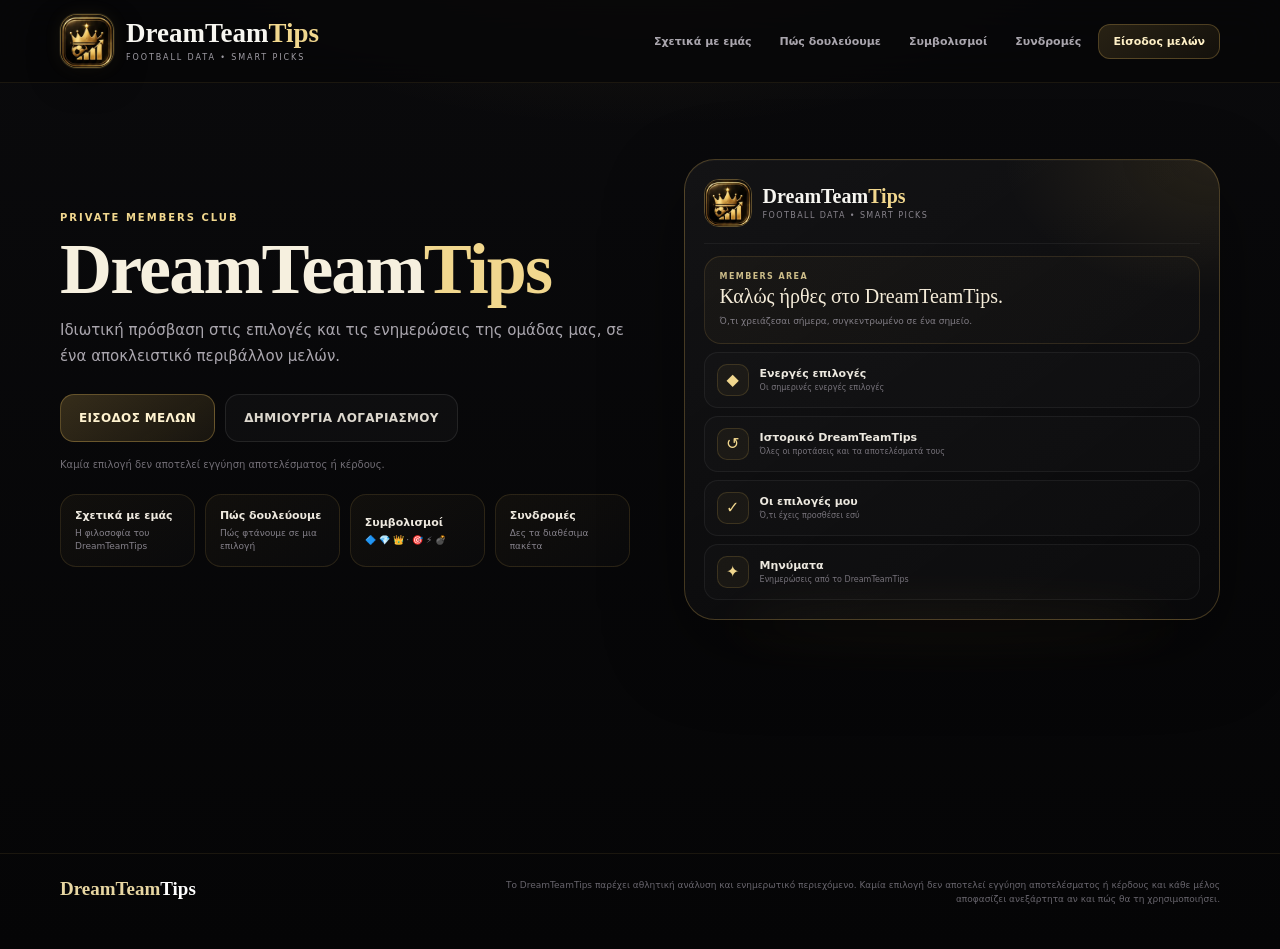
<file: match-alerts-app/site/index.html>
<!doctype html>
<html lang="el">
<head>
<meta charset="utf-8">
<meta name="viewport" content="width=device-width,initial-scale=1,viewport-fit=cover">
<meta name="theme-color" content="#070708">
<meta name="description" content="DreamTeamTips — Football Data & Smart Picks">
<title>DreamTeamTips</title>
<link rel="icon" href="icon.svg" type="image/svg+xml">
<style>
:root{
  --bg:#070708;
  --bg2:#0a0a0c;
  --panel:#101013;
  --text:#f7f6f1;
  --muted:#9c99a1;
  --muted2:#77737c;
  --gold:#d9b157;
  --gold2:#f1d78e;
  --line:rgba(255,255,255,.075);
  --goldline:rgba(217,177,87,.22);
  --danger:#ff8d98;
}
*{box-sizing:border-box}
html{scroll-behavior:smooth}
html,body{margin:0;min-height:100%;background:var(--bg);color:var(--text)}
body{
  font-family:Inter,system-ui,-apple-system,"Segoe UI",sans-serif;
  background:
    radial-gradient(900px 480px at 50% -170px,rgba(217,177,87,.13),transparent 62%),
    linear-gradient(180deg,#0a0a0c 0%,#050506 100%);
  overflow-x:hidden;
}
body:before{
  content:"";
  position:fixed;
  inset:0;
  pointer-events:none;
  opacity:.12;
  background-image:
    linear-gradient(rgba(255,255,255,.014) 1px,transparent 1px),
    linear-gradient(90deg,rgba(255,255,255,.014) 1px,transparent 1px);
  background-size:28px 28px;
  mask-image:linear-gradient(to bottom,rgba(0,0,0,.92),transparent 90%);
}
button,input{font:inherit}
button{cursor:pointer}
a{color:inherit;text-decoration:none}
.hidden{display:none!important}
.site{position:relative;z-index:1}
.shell{width:min(1160px,calc(100% - 36px));margin:0 auto}

.site-top{
  position:sticky;
  top:0;
  z-index:40;
  background:rgba(7,7,8,.83);
  backdrop-filter:blur(18px);
  border-bottom:1px solid rgba(217,177,87,.10);
}
.top-inner{
  min-height:82px;
  display:flex;
  align-items:center;
  justify-content:space-between;
  gap:18px;
}
.brand{display:flex;align-items:center;gap:12px;min-width:0}
.brand-logo{
  width:54px;height:54px;border-radius:17px;display:block;
  border:1px solid rgba(217,177,87,.46);
  background:#0a0907;
  box-shadow:0 0 0 1px rgba(255,227,147,.08),0 12px 32px rgba(0,0,0,.34),0 0 18px rgba(217,177,87,.08)
}
.brand-name{font:600 27px/.98 Georgia,serif;white-space:nowrap}
.brand-name span{color:var(--gold2)}
.brand-sub{margin-top:6px;color:#9f9ca4;font-size:8px;letter-spacing:1.9px;text-transform:uppercase;white-space:nowrap}
.nav{display:flex;align-items:center;gap:6px}
.nav a,.nav button{
  border:0;background:transparent;color:#aaa6ae;
  padding:10px 11px;border-radius:12px;font-size:11px;font-weight:800
}
.nav a:hover,.nav button:hover{color:#fff1c7;background:rgba(217,177,87,.055)}
.member-btn{
  border:1px solid rgba(217,177,87,.28)!important;
  background:linear-gradient(145deg,rgba(217,177,87,.16),rgba(217,177,87,.065))!important;
  color:#fff1c7!important;
  padding:10px 14px!important
}
.menu-btn{display:none;width:42px;height:42px;border:1px solid rgba(217,177,87,.18);background:rgba(217,177,87,.045);color:#e8d49a;border-radius:13px;font-size:20px}
.mobile-menu{
  position:fixed;inset:0;z-index:70;display:none;
  background:rgba(0,0,0,.68);backdrop-filter:blur(8px)
}
.mobile-menu.open{display:block}
.mobile-panel{
  position:absolute;right:0;top:0;width:min(88vw,390px);height:100%;
  padding:24px 20px;background:linear-gradient(180deg,#111114,#060607);
  border-left:1px solid rgba(217,177,87,.24)
}
.mobile-head{display:flex;justify-content:space-between;align-items:center;padding-bottom:16px;border-bottom:1px solid var(--line)}
.mobile-title{font:600 23px Georgia,serif;color:#f3e9d4}
.mobile-close{width:38px;height:38px;border:1px solid var(--line);background:rgba(255,255,255,.025);color:#ccc;border-radius:12px;font-size:20px}
.mobile-links{display:grid;gap:8px;margin-top:18px}
.mobile-links a,.mobile-links button{
  width:100%;border:1px solid rgba(255,255,255,.06);background:rgba(255,255,255,.018);
  color:#e8e2d9;border-radius:14px;padding:14px;text-align:left;font-weight:800
}
.mobile-links .member-btn{margin-top:7px;text-align:center}

.hero{padding:76px 0 58px}
.hero-grid{display:grid;grid-template-columns:1.03fr .97fr;gap:54px;align-items:center}
.kicker{color:var(--gold2);font-size:10px;font-weight:900;letter-spacing:2px;text-transform:uppercase}
.hero h1{
  margin:11px 0 14px;
  font:600 clamp(42px,6vw,72px)/.98 Georgia,serif;
  letter-spacing:-1.8px;
  color:#f6f0df
}
.hero h1 span{color:var(--gold2)}
.hero-copy{
  max-width:650px;margin:0;color:#aaa6ae;
  font-size:15px;line-height:1.7
}
.hero-actions{display:flex;gap:10px;flex-wrap:wrap;margin-top:25px}
.primary,.secondary{
  min-height:48px;border-radius:14px;padding:0 18px;font-weight:900;font-size:12px;letter-spacing:.35px
}
.primary{border:1px solid rgba(217,177,87,.34);background:linear-gradient(145deg,rgba(217,177,87,.22),rgba(217,177,87,.08));color:#fff3d0}
.secondary{border:1px solid rgba(255,255,255,.09);background:rgba(255,255,255,.028);color:#ddd8ce}
.hero-note{margin-top:15px;color:#716d75;font-size:10px;line-height:1.5}
.mobile-only{display:none}
.desktop-only{display:block}
.desktop-shortcuts{display:grid;grid-template-columns:repeat(4,1fr);gap:10px;margin-top:22px}
.desktop-shortcut{border:1px solid rgba(217,177,87,.14);background:linear-gradient(145deg,rgba(217,177,87,.05),rgba(255,255,255,.015));color:#eee9df;border-radius:16px;padding:14px;text-align:left}
.desktop-shortcut b{display:block;font-size:11px}.desktop-shortcut small{display:block;margin-top:5px;color:#85818a;font-size:9px;line-height:1.35}
.desktop-shortcut:hover{border-color:rgba(217,177,87,.30);background:rgba(217,177,87,.07)}


.app-preview{
  position:relative;border:1px solid rgba(217,177,87,.28);border-radius:31px;padding:19px;
  background:
    radial-gradient(300px 190px at 100% 0,rgba(217,177,87,.11),transparent 72%),
    linear-gradient(145deg,rgba(255,255,255,.045),rgba(255,255,255,.012));
  box-shadow:inset 0 1px 0 rgba(255,255,255,.025),0 28px 80px rgba(0,0,0,.44)
}
.app-preview:after{
  content:"";position:absolute;inset:auto 8% -22px 8%;height:34px;border-radius:50%;
  background:rgba(217,177,87,.08);filter:blur(24px);z-index:-1
}
.preview-top{display:flex;align-items:center;gap:11px;padding-bottom:16px;border-bottom:1px solid rgba(255,255,255,.05)}
.preview-logo{width:48px;height:48px;border-radius:15px;border:1px solid rgba(217,177,87,.38)}
.preview-brand{font:600 20px/1 Georgia,serif}.preview-brand span{color:var(--gold2)}
.preview-sub{margin-top:5px;color:#88848c;font-size:8px;letter-spacing:1.4px;text-transform:uppercase}
.preview-card{
  margin-top:12px;padding:15px;border:1px solid rgba(217,177,87,.15);border-radius:17px;
  background:linear-gradient(145deg,rgba(217,177,87,.045),rgba(255,255,255,.012))
}
.preview-kicker{color:#cdbd89;font-size:8px;font-weight:900;letter-spacing:1.4px;text-transform:uppercase}
.preview-title{margin-top:5px;font:500 20px/1.08 Georgia,serif;color:#f5ecd9}
.preview-copy{margin-top:7px;color:#817d85;font-size:9px;line-height:1.45}
.preview-row{
  margin-top:8px;display:flex;align-items:center;gap:11px;padding:11px 12px;
  border:1px solid rgba(255,255,255,.055);border-radius:14px;background:rgba(255,255,255,.016)
}
.preview-icon{
  width:32px;height:32px;border-radius:10px;display:grid;place-items:center;flex:0 0 32px;
  border:1px solid rgba(217,177,87,.18);background:rgba(217,177,87,.05);color:#f1d78e
}
.preview-row b{display:block;font-size:11px;color:#ece8df}
.preview-row small{display:block;margin-top:3px;color:#77737b;font-size:8px}

.site-page{display:none;min-height:calc(100vh - 150px)}
.site-page.active{display:block}
.page-back{display:inline-flex;align-items:center;gap:7px;margin-bottom:17px;border:1px solid rgba(217,177,87,.16);background:rgba(217,177,87,.035);color:#cfc5aa;border-radius:12px;padding:9px 12px;font-size:10px;font-weight:900}
.page-back span{font-size:16px;line-height:1}
.section{padding:58px 0}
.section-head{max-width:720px;margin-bottom:24px}
.section-kicker{color:var(--gold2);font-size:9px;font-weight:900;letter-spacing:1.8px;text-transform:uppercase}
.section-title{margin:7px 0 8px;font:500 clamp(29px,4vw,44px)/1.04 Georgia,serif;color:#f4eddd}
.section-copy{margin:0;color:#98949d;font-size:13px;line-height:1.7}

.card{
  border:1px solid rgba(217,177,87,.20);border-radius:24px;
  background:linear-gradient(145deg,rgba(255,255,255,.043),rgba(255,255,255,.012));
  box-shadow:inset 0 1px 0 rgba(255,255,255,.022),0 18px 44px rgba(0,0,0,.24)
}
.about-card{
  padding:26px;
  background:
    radial-gradient(340px 180px at 100% 0,rgba(217,177,87,.10),transparent 70%),
    linear-gradient(145deg,rgba(255,255,255,.043),rgba(255,255,255,.012))
}
.about-card h3{margin:0 0 12px;font:500 20px/1.1 Georgia,serif;color:#f2ead8}\n.about-card p{margin:0;color:#aaa5ad;font-size:14px;line-height:1.75}
.about-card p+p{margin-top:14px}
.about-highlight{color:#ead59a!important;font-weight:800}

.work-grid{display:grid;grid-template-columns:repeat(3,1fr);gap:13px}
.work-card{padding:20px}
.work-num{font:600 22px Georgia,serif;color:var(--gold2)}
.work-card h3{margin:10px 0 7px;font:500 20px/1.08 Georgia,serif;color:#f0e8d8}
.work-card p{margin:0;color:#89858d;font-size:11px;line-height:1.6}
.work-quote{
  margin-top:14px;padding:18px 20px;border:1px solid rgba(217,177,87,.18);border-radius:18px;
  background:rgba(217,177,87,.035);color:#d9c68e;text-align:center;
  font:500 20px/1.35 Georgia,serif
}

.symbol-shell{display:grid;grid-template-columns:1fr 1fr;gap:14px}
.symbol-group{padding:19px}
.symbol-title{font:500 20px Georgia,serif;color:#f2ead8;margin-bottom:11px}
.symbol-list{display:grid;gap:8px}
.symbol-row{
  display:flex;align-items:center;gap:11px;padding:11px 12px;border:1px solid rgba(255,255,255,.055);
  border-radius:14px;background:rgba(255,255,255,.016)
}
.symbol-icon{width:32px;text-align:center;font-size:19px}
.symbol-row b{font-size:11px;color:#eee8da}
.symbol-note{margin-top:14px;color:#77727d;font-size:9px;line-height:1.55}

.plan-grid{display:grid;grid-template-columns:repeat(3,1fr);gap:13px}
.plan-card{padding:22px;position:relative}
.plan-card.featured{border-color:rgba(217,177,87,.42);background:radial-gradient(240px 130px at 100% 0,rgba(217,177,87,.12),transparent 72%),linear-gradient(145deg,rgba(217,177,87,.055),rgba(255,255,255,.012))}
.plan-badge{position:absolute;right:14px;top:14px;padding:5px 8px;border-radius:999px;border:1px solid rgba(217,177,87,.25);background:rgba(217,177,87,.08);color:#e8cd7d;font-size:8px;font-weight:900}
.plan-name{font:500 23px Georgia,serif;color:#f3ead9}
.plan-duration{margin-top:4px;color:#827e86;font-size:10px}
.plan-price{margin:17px 0 13px;font:600 29px Georgia,serif;color:#f1d78e}
.plan-price small{display:block;margin-top:4px;color:#69656d;font:700 8px Inter,system-ui,sans-serif}
.plan-features{display:grid;gap:8px;padding:0;margin:0 0 18px;list-style:none}
.plan-features li{position:relative;padding-left:18px;color:#a8a3ab;font-size:10px;line-height:1.5}
.plan-features li:before{content:"◆";position:absolute;left:0;color:#cfa544;font-size:8px}
.plan-select{width:100%;min-height:44px;border:1px solid rgba(217,177,87,.30);border-radius:13px;background:rgba(217,177,87,.08);color:#ffe8aa;font-weight:900}
.plan-footnote{margin-top:14px;color:#6f6b73;font-size:9px;line-height:1.55;text-align:center}

.faq-grid{display:grid;gap:9px}
details{
  border:1px solid rgba(255,255,255,.065);border-radius:16px;background:rgba(255,255,255,.017);padding:0 15px
}
summary{list-style:none;padding:15px 28px 15px 0;cursor:pointer;font-size:12px;font-weight:900;color:#e9e4d9;position:relative}
summary::-webkit-details-marker{display:none}
summary:after{content:"+";position:absolute;right:0;top:11px;font-size:22px;color:#b9a76e}
details[open] summary:after{content:"–"}
details p{margin:0 0 15px;color:#89858d;font-size:11px;line-height:1.6}

.contact-card{padding:25px;display:flex;align-items:center;justify-content:space-between;gap:20px}
.contact-card h3{margin:0;font:500 25px Georgia,serif;color:#f3ebdc}
.contact-card p{margin:7px 0 0;color:#88848c;font-size:11px;line-height:1.55;max-width:650px}

footer{padding:24px 0 42px;border-top:1px solid rgba(217,177,87,.10);margin-top:20px}
.footer-inner{display:flex;justify-content:space-between;gap:20px;align-items:flex-start}
.footer-brand{font:600 19px Georgia,serif;color:#e7d6a2}.footer-brand span{color:#fff}
.footer-copy{max-width:720px;color:#68656d;font-size:9px;line-height:1.6;text-align:right}

.modal{
  position:fixed;inset:0;z-index:90;display:none;align-items:center;justify-content:center;
  padding:18px;background:rgba(0,0,0,.72);backdrop-filter:blur(9px)
}
.modal.open{display:flex}
.modal-card{
  width:min(100%,470px);max-height:88vh;overflow:auto;padding:22px;border:1px solid rgba(217,177,87,.28);
  border-radius:26px;background:linear-gradient(180deg,#121113,#080809);box-shadow:0 30px 90px rgba(0,0,0,.58)
}
.modal-head{display:flex;align-items:center;justify-content:space-between;gap:12px}
.modal-head h3{margin:0;font:500 25px Georgia,serif;color:#f3ead8}
.modal-close{width:36px;height:36px;border:1px solid rgba(255,255,255,.08);background:rgba(255,255,255,.03);color:#ccc;border-radius:12px;font-size:20px}
.form-note{margin:8px 0 14px;color:#8f8a93;font-size:10px;line-height:1.5}
.field{margin-top:10px}
.field label{display:block;margin:0 0 6px 2px;color:#bcb8c0;font-size:10px;font-weight:900}
.field input{width:100%;border:1px solid rgba(255,255,255,.10);background:#0a0a0c;color:#fff;border-radius:14px;padding:13px 14px;outline:none}
.field input:focus{border-color:rgba(217,177,87,.55)}
.form-btn{width:100%;margin-top:14px;min-height:46px;border:1px solid rgba(217,177,87,.30);border-radius:14px;background:linear-gradient(145deg,rgba(217,177,87,.20),rgba(217,177,87,.08));color:#fff4d2;font-weight:900}
.form-btn:disabled{opacity:.6}
.form-secondary{width:100%;margin-top:9px;min-height:43px;border:1px solid rgba(255,255,255,.08);border-radius:13px;background:rgba(255,255,255,.025);color:#ddd;font-weight:800}
.msg{min-height:18px;margin-top:10px;color:#ffb0b9;font-size:10px;line-height:1.4;text-align:center}
.verify-code{letter-spacing:.32em;text-align:center;font-size:20px;font-weight:900}
.modal-link{text-align:center;margin-top:12px;color:#8d8991;font-size:10px}
.modal-link a,.modal-link button{border:0;background:transparent;color:#e3c573;padding:0;font:inherit;font-weight:900}
.ready{text-align:center;padding:8px 2px}
.ready .ready-icon{font-size:32px}
.ready h4{margin:8px 0 7px;font:500 24px Georgia,serif;color:#f0dc9d}
.ready p{margin:0;color:#99949d;font-size:11px;line-height:1.55}

@media(max-width:900px){
  .nav{display:none}.menu-btn{display:block}
  .desktop-only{display:none!important}.mobile-only{display:block}
  .hero{padding-top:48px}
  .hero-grid{grid-template-columns:1fr;gap:24px}
  .hero h1{max-width:700px}
  .app-preview{max-width:none;width:100%}
  .work-grid,.plan-grid{grid-template-columns:1fr}
  .symbol-shell{grid-template-columns:1fr}
}
@media(max-width:560px){
  .shell{width:min(100% - 24px,1160px)}
  .site-top{background:rgba(7,7,8,.95)}
  .top-inner{min-height:70px}
  .brand-logo{width:46px;height:46px;border-radius:14px}
  .brand-name{font-size:21px}
  .brand-sub{font-size:7px;letter-spacing:1.25px}
  .hero{padding:28px 0 34px}
  .hero h1{font-size:42px;letter-spacing:-.8px;line-height:1.02}
  .hero-copy{font-size:12px;line-height:1.6}
  .hero-actions{display:grid;gap:8px}
  .hero-actions .primary,.hero-actions .secondary{width:100%}
  .app-preview{padding:14px;border-radius:24px}
  .preview-top{padding-bottom:13px}
  .preview-logo{width:44px;height:44px}
  .preview-title{font-size:18px}
  .preview-row{padding:10px 11px}
  .section{padding:32px 0 38px}
  .section-title{font-size:29px}
  .about-card{padding:18px;border-radius:20px}
  .contact-card{align-items:flex-start;flex-direction:column}
  .contact-card .primary{width:100%}
  .footer-inner{display:grid}
  .footer-copy{text-align:left}
}
</style>
</head>
<body>
<div class="site">
  <header class="site-top">
    <div class="shell top-inner">
      <a class="brand" href="#top" data-site-page="home" aria-label="DreamTeamTips">
        <img class="brand-logo" src="icon.svg" alt="DreamTeamTips">
        <div>
          <div class="brand-name">DreamTeam<span>Tips</span></div>
          <div class="brand-sub">Football Data • Smart Picks</div>
        </div>
      </a>

      <nav class="nav" aria-label="Κύρια πλοήγηση">
        <button type="button" data-site-page="about">Σχετικά με εμάς</button>
        <button type="button" data-site-page="how">Πώς δουλεύουμε</button>
        <button type="button" data-site-page="symbols">Συμβολισμοί</button>
        <button type="button" data-site-page="plans">Συνδρομές</button>
        <button class="member-btn" data-open-app type="button">Είσοδος μελών</button>
      </nav>

      <button id="openMenu" class="menu-btn" type="button" aria-label="Μενού">☰</button>
    </div>
  </header>

  <main id="top">
    <section id="homePage" class="hero site-page active" data-site-page-view="home">
      <div class="shell hero-grid">
        <div>
          <div class="kicker">PRIVATE MEMBERS CLUB</div>
          <h1>DreamTeam<span>Tips</span></h1>
          <p class="hero-copy">Ιδιωτική πρόσβαση στις επιλογές και τις ενημερώσεις της ομάδας μας, σε ένα αποκλειστικό περιβάλλον μελών.</p>
          <div class="hero-actions">
            <button class="primary" data-open-app type="button">ΕΙΣΟΔΟΣ ΜΕΛΩΝ</button>
            <button class="secondary" data-register type="button">ΔΗΜΙΟΥΡΓΙΑ ΛΟΓΑΡΙΑΣΜΟΥ</button>
            <button class="secondary mobile-only" data-install-app type="button">ΕΓΚΑΤΑΣΤΑΣΗ ΕΦΑΡΜΟΓΗΣ</button>
          </div>
          <div class="hero-note">Καμία επιλογή δεν αποτελεί εγγύηση αποτελέσματος ή κέρδους.</div>
          <div class="desktop-shortcuts desktop-only">
            <button class="desktop-shortcut" type="button" data-site-page="about"><b>Σχετικά με εμάς</b><small>Η φιλοσοφία του DreamTeamTips</small></button>
            <button class="desktop-shortcut" type="button" data-site-page="how"><b>Πώς δουλεύουμε</b><small>Πώς φτάνουμε σε μια επιλογή</small></button>
            <button class="desktop-shortcut" type="button" data-site-page="symbols"><b>Συμβολισμοί</b><small>🔷 💎 👑 · 🎯 ⚡ 💣</small></button>
            <button class="desktop-shortcut" type="button" data-site-page="plans"><b>Συνδρομές</b><small>Δες τα διαθέσιμα πακέτα</small></button>
          </div>
        </div>

        <div class="app-preview" aria-label="DreamTeamTips Members Area">
          <div class="preview-top">
            <img class="preview-logo" src="icon.svg" alt="">
            <div>
              <div class="preview-brand">DreamTeam<span>Tips</span></div>
              <div class="preview-sub">Football Data • Smart Picks</div>
            </div>
          </div>

          <div class="preview-card">
            <div class="preview-kicker">Members Area</div>
            <div class="preview-title">Καλώς ήρθες στο DreamTeamTips.</div>
            <div class="preview-copy">Ό,τι χρειάζεσαι σήμερα, συγκεντρωμένο σε ένα σημείο.</div>
          </div>

          <div class="preview-row"><div class="preview-icon">◆</div><div><b>Ενεργές επιλογές</b><small>Οι σημερινές ενεργές επιλογές</small></div></div>
          <div class="preview-row"><div class="preview-icon">↺</div><div><b>Ιστορικό DreamTeamTips</b><small>Όλες οι προτάσεις και τα αποτελέσματά τους</small></div></div>
          <div class="preview-row"><div class="preview-icon">✓</div><div><b>Οι επιλογές μου</b><small>Ό,τι έχεις προσθέσει εσύ</small></div></div>
          <div class="preview-row"><div class="preview-icon">✦</div><div><b>Μηνύματα</b><small>Ενημερώσεις από το DreamTeamTips</small></div></div>
        </div>
      </div>
    </section>

    <section id="about" class="section site-page" data-site-page-view="about">
      <div class="shell">
        <button class="page-back" type="button" data-site-page="home"><span>‹</span> Αρχική</button>
        <div class="section-head">
          <div class="section-kicker">DreamTeamTips</div>
          <h2 class="section-title">Η φιλοσοφία μας</h2>
        </div>

        <div class="card about-card">
          <p>Το DreamTeamTips βασίζεται σε κάτι πολύ απλό: καθημερινή δουλειά, υπομονή και πειθαρχία. Κάθε επιλογή που εμφανίζεται εδώ είναι αποτέλεσμα της δικής μας αξιολόγησης και της δουλειάς που κάνουμε καθημερινά.</p>
        </div>

        <div class="card about-card" style="margin-top:12px">
          <h3>Ποιότητα πάνω από ποσότητα</h3>
          <p>Δεν μας ενδιαφέρει να γεμίζουμε τη μέρα με επιλογές. Υπάρχουν φορές που θα δώσουμε μία, δύο ή και καμία. <strong>Αν κάποιος ψάχνει δεκάδες σημεία κάθε μέρα, αυτή δεν είναι η δική μας προσέγγιση.</strong> Προτιμάμε να περιμένουμε μέχρι να θεωρήσουμε ότι υπάρχει πραγματικά λόγος να κινηθούμε.</p>
        </div>

        <div class="card about-card" style="margin-top:12px">
          <h3>Καμία επιλογή δεν είναι σίγουρη</h3>
          <p>Δεν έχουμε «στημένα», μυστικές πληροφορίες ή σίγουρα παιχνίδια. Κάθε επιλογή που παρουσιάζουμε προκύπτει από τη δική μας δουλειά και την αξιολόγηση που κάνουμε στους αγώνες. Όσο δυνατή κι αν θεωρούμε μια περίπτωση, μπορεί πάντα να χαθεί.</p>
        </div>

        <div class="card about-card" style="margin-top:12px">
          <h3>Χτίζουμε σταδιακά</h3>
          <p>Δεν χρειάζονται μεγάλα λόγια. Θέλουμε αυτό που κάνουμε να έχει συνέπεια και διάρκεια, και αφήνουμε την πορεία στον χρόνο να δείξει την αξία της δουλειάς μας.</p>
          <p class="about-highlight">Σας ευχαριστούμε που επιλέγετε να είστε μαζί μας και που μας εμπιστεύεστε σε αυτή την πορεία.</p>
        </div>

        <div class="symbol-note">Το DreamTeamTips παρέχει αθλητική ανάλυση και ενημερωτικό περιεχόμενο. Καμία επιλογή δεν αποτελεί εγγύηση αποτελέσματος ή κέρδους και κάθε μέλος αποφασίζει ανεξάρτητα αν και πώς θα τη χρησιμοποιήσει.</div>
      </div>
    </section>

    <section id="how" class="section site-page" data-site-page-view="how">
      <div class="shell">
        <button class="page-back" type="button" data-site-page="home"><span>‹</span> Αρχική</button>
        <div class="section-head">
          <div class="section-kicker">DreamTeamTips</div>
          <h2 class="section-title">Πώς δουλεύουμε</h2>
          <p class="section-copy">Κατά τη διάρκεια της ημέρας ξεχωρίζουμε τα παιχνίδια που θεωρούμε ότι αξίζουν μεγαλύτερη προσοχή. Η αξιολόγησή μας όμως δεν σταματά εκεί.</p>
        </div>

        <div class="card about-card">
          <h3>Από την παρακολούθηση στην επιλογή</h3>
          <p>Καθημερινά εξετάζουμε πολλές περιπτώσεις, όμως σε εσάς φτάνουν εκείνες που θεωρούμε ότι πραγματικά αξίζουν την προσοχή μας. Κάθε επιλογή που μοιραζόμαστε έχει περάσει από τη δική μας αξιολόγηση πριν φτάσει σε εσάς.</p>
        </div>

        <div class="card about-card" style="margin-top:12px">
          <h3>Μέχρι την τελευταία στιγμή</h3>
          <p>Η εικόνα ενός αγώνα μπορεί να αλλάξει. Γι’ αυτό παραμένουμε σε εγρήγορση μέχρι κοντά στην έναρξη, ώστε να μπορούμε να προσαρμοστούμε όταν υπάρχει ουσιαστικός λόγος.</p>
        </div>

        <div class="card about-card" style="margin-top:12px">
          <h3>Όταν χρειάζεται, προσαρμοζόμαστε</h3>
          <p>Αν προκύψει κάτι που αλλάζει ουσιαστικά την εικόνα ενός αγώνα, προτιμάμε να διορθώσουμε ή να αποσύρουμε μια επιλογή παρά να επιμείνουμε σε κάτι που δεν μας εκφράζει πλέον.</p>
        </div>

        <div class="work-quote">Εσείς βλέπετε την επιλογή. Εμείς έχουμε ήδη κάνει τη δουλειά πίσω από αυτή — για εσάς.</div>
        <div class="symbol-note">Η αξιολόγηση εξελίσσεται μέχρι κοντά στην έναρξη του αγώνα. Καμία επιλογή δεν αποτελεί εγγύηση αποτελέσματος ή κέρδους.</div>
      </div>
    </section>

    <section id="symbols" class="section site-page" data-site-page-view="symbols">
      <div class="shell">
        <button class="page-back" type="button" data-site-page="home"><span>‹</span> Αρχική</button>
        <div class="section-head">
          <div class="section-kicker">DreamTeamTips</div>
          <h2 class="section-title">Συμβολισμοί</h2>
          <p class="section-copy">Τα σύμβολα συνοδεύουν τις επιλογές μας και δείχνουν τη θέση που έχει κάθε επιλογή στη δική μας αξιολόγηση.</p>
        </div>

        <div class="symbol-shell">
          <div class="card symbol-group">
            <div class="symbol-title">Με το φαβορί</div>
            <div class="symbol-list">
              <div class="symbol-row"><div class="symbol-icon">🔷</div><b>Επιλογή</b></div>
              <div class="symbol-row"><div class="symbol-icon">💎</div><b>Ισχυρή επιλογή</b></div>
              <div class="symbol-row"><div class="symbol-icon">👑</div><b>Κορυφαία επιλογή</b></div>
            </div>
          </div>
          <div class="card symbol-group">
            <div class="symbol-title">Απέναντι στο φαβορί</div>
            <div class="symbol-list">
              <div class="symbol-row"><div class="symbol-icon">🎯</div><b>Επιλογή</b></div>
              <div class="symbol-row"><div class="symbol-icon">⚡</div><b>Ισχυρή επιλογή</b></div>
              <div class="symbol-row"><div class="symbol-icon">💣</div><b>Κορυφαία επιλογή</b></div>
            </div>
          </div>
        </div>
        <div class="symbol-note">Κάθε σύμβολο εκφράζει τη δική μας αξιολόγηση και δεν αποτελεί εγγύηση αποτελέσματος.</div>
      </div>
    </section>

    <section id="plans" class="section site-page" data-site-page-view="plans">
      <div class="shell">
        <button class="page-back" type="button" data-site-page="home"><span>‹</span> Αρχική</button>
        <div class="section-head">
          <div class="section-kicker">DreamTeamTips</div>
          <h2 class="section-title">Πακέτα Συνδρομής</h2>
          <p class="section-copy">Η πρόσβαση είναι ίδια σε όλα τα πακέτα. Αλλάζει μόνο η διάρκεια της συνδρομής. Τις τελικές τιμές θα τις ορίσουμε πριν ενεργοποιηθούν οι πληρωμές.</p>
        </div>

        <div class="plan-grid">
          <article class="card plan-card">
            <div class="plan-name">1 Μήνας</div>
            <div class="plan-duration">Μηνιαία πρόσβαση</div>
            <div class="plan-price">— €<small>Τελική τιμή θα οριστεί</small></div>
            <ul class="plan-features">
              <li>Πλήρης πρόσβαση στις ενεργές επιλογές</li>
              <li>Ειδοποιήσεις και σημαντικές ενημερώσεις</li>
              <li>Ιστορικό και προσωπικές επιλογές</li>
            </ul>
            <button class="plan-select" data-plan="monthly" type="button">ΕΠΙΛΟΓΗ ΠΑΚΕΤΟΥ</button>
          </article>

          <article class="card plan-card featured">
            <div class="plan-badge">3 ΜΗΝΕΣ</div>
            <div class="plan-name">3 Μήνες</div>
            <div class="plan-duration">Τριμηνιαία πρόσβαση</div>
            <div class="plan-price">— €<small>Τελική τιμή θα οριστεί</small></div>
            <ul class="plan-features">
              <li>Πλήρης πρόσβαση στις ενεργές επιλογές</li>
              <li>Ειδοποιήσεις και σημαντικές ενημερώσεις</li>
              <li>Ιστορικό και προσωπικές επιλογές</li>
            </ul>
            <button class="plan-select" data-plan="quarterly" type="button">ΕΠΙΛΟΓΗ ΠΑΚΕΤΟΥ</button>
          </article>

          <article class="card plan-card">
            <div class="plan-name">12 Μήνες</div>
            <div class="plan-duration">Ετήσια πρόσβαση</div>
            <div class="plan-price">— €<small>Τελική τιμή θα οριστεί</small></div>
            <ul class="plan-features">
              <li>Πλήρης πρόσβαση στις ενεργές επιλογές</li>
              <li>Ειδοποιήσεις και σημαντικές ενημερώσεις</li>
              <li>Ιστορικό και προσωπικές επιλογές</li>
            </ul>
            <button class="plan-select" data-plan="annual" type="button">ΕΠΙΛΟΓΗ ΠΑΚΕΤΟΥ</button>
          </article>
        </div>
        <div class="plan-footnote">Η αγορά και η αυτόματη ενεργοποίηση συνδρομής θα προστεθούν όταν οριστούν οι τελικές τιμές και ο τρόπος πληρωμής.</div>
      </div>
    </section>

    <section id="faq" class="section site-page" data-site-page-view="faq">
      <div class="shell">
        <button class="page-back" type="button" data-site-page="home"><span>‹</span> Αρχική</button>
        <div class="section-head">
          <div class="section-kicker">FAQ</div>
          <h2 class="section-title">Συχνές ερωτήσεις</h2>
        </div>
        <div class="faq-grid">
          <details>
            <summary>Πόσες επιλογές δημοσιεύονται κάθε μέρα;</summary>
            <p>Δεν υπάρχει σταθερός αριθμός. Μπορεί να υπάρξει μία, δύο ή και καμία επιλογή. Η λογική μας είναι ποιότητα πάνω από ποσότητα.</p>
          </details>
          <details>
            <summary>Μπορεί μια επιλογή να αλλάξει ή να αποσυρθεί;</summary>
            <p>Ναι. Αν προκύψει κάτι που αλλάζει ουσιαστικά την εικόνα ενός αγώνα, προτιμάμε να διορθώσουμε ή να αποσύρουμε την επιλογή αντί να επιμείνουμε.</p>
          </details>
          <details>
            <summary>Πώς ενημερώνομαι για νέα επιλογή;</summary>
            <p>Μέσα από την εφαρμογή μελών. Όταν οι ειδοποιήσεις είναι ενεργοποιημένες στη συσκευή, λαμβάνεις ενημέρωση για νέα επιλογή ή σημαντική αλλαγή.</p>
          </details>
          <details>
            <summary>Οι επιλογές είναι σίγουρες;</summary>
            <p>Όχι. Καμία επιλογή δεν είναι σίγουρη και καμία δεν αποτελεί εγγύηση αποτελέσματος ή κέρδους.</p>
          </details>
        </div>
      </div>
    </section>

    <section id="contact" class="section site-page" data-site-page-view="contact">
      <div class="shell">
        <button class="page-back" type="button" data-site-page="home"><span>‹</span> Αρχική</button>
        <div class="card contact-card">
          <div>
            <h3>Υποστήριξη μελών</h3>
            <p>Για πρόσβαση, συνδρομή ή τεχνικό πρόβλημα, η επικοινωνία γίνεται απευθείας μέσα από την εφαρμογή: Προφίλ → Υποστήριξη.</p>
          </div>
          <button class="primary" data-open-app type="button">ΑΝΟΙΓΜΑ ΕΦΑΡΜΟΓΗΣ</button>
        </div>
      </div>
    </section>
  </main>

  <footer>
    <div class="shell footer-inner">
      <div class="footer-brand">DreamTeam<span>Tips</span></div>
      <div class="footer-copy">Το DreamTeamTips παρέχει αθλητική ανάλυση και ενημερωτικό περιεχόμενο. Καμία επιλογή δεν αποτελεί εγγύηση αποτελέσματος ή κέρδους και κάθε μέλος αποφασίζει ανεξάρτητα αν και πώς θα τη χρησιμοποιήσει.</div>
    </div>
  </footer>
</div>

<div id="mobileMenu" class="mobile-menu" aria-hidden="true">
  <aside class="mobile-panel">
    <div class="mobile-head">
      <div class="mobile-title">DreamTeamTips</div>
      <button id="closeMenu" class="mobile-close" type="button" aria-label="Κλείσιμο">×</button>
    </div>
    <div class="mobile-links">
      <button type="button" data-site-page="about">Σχετικά με εμάς</button>
      <button type="button" data-site-page="how">Πώς δουλεύουμε</button>
      <button type="button" data-site-page="symbols">Συμβολισμοί</button>
      <button type="button" data-site-page="plans">Πακέτα / Συνδρομές</button>
      <button type="button" data-site-page="faq">FAQ</button>
      <button type="button" data-site-page="contact">Επικοινωνία</button>
      <button class="member-btn" data-open-app type="button">ΕΙΣΟΔΟΣ ΜΕΛΩΝ</button>
    </div>
  </aside>
</div>

<div id="registerModal" class="modal" aria-hidden="true">
  <section class="modal-card">
    <div class="modal-head">
      <h3 id="modalTitle">Δημιουργία λογαριασμού</h3>
      <button id="closeRegister" class="modal-close" type="button" aria-label="Κλείσιμο">×</button>
    </div>

    <div id="registerView">
      <div class="form-note">Δημιούργησε τον λογαριασμό σου. Η συνδρομή επιλέγεται ξεχωριστά.</div>
      <div class="field"><label for="regUser">Όνομα χρήστη</label><input id="regUser" autocomplete="username" placeholder="username"></div>
      <div class="field"><label for="regEmail">Email</label><input id="regEmail" type="email" autocomplete="email" placeholder="name@email.com"></div>
      <div class="field"><label for="regPass">Κωδικός</label><input id="regPass" type="password" autocomplete="new-password" placeholder="Τουλάχιστον 8 χαρακτήρες"></div>
      <div class="field"><label for="regPass2">Επιβεβαίωση κωδικού</label><input id="regPass2" type="password" autocomplete="new-password" placeholder="Ξανά ο κωδικός"></div>
      <button id="registerSubmit" class="form-btn" type="button">ΔΗΜΙΟΥΡΓΙΑ ΛΟΓΑΡΙΑΣΜΟΥ</button>
      <div id="registerMsg" class="msg"></div>
      <div class="modal-link">Έχεις ήδη λογαριασμό; <button type="button" data-open-app>Είσοδος μελών</button></div>
    </div>

    <div id="verifyView" class="hidden">
      <div id="verifyText" class="form-note">Σου στείλαμε email επιβεβαίωσης.</div>
      <button id="resendCode" class="form-secondary" type="button">ΞΑΝΑΣΤΕΙΛΕ EMAIL</button>
      <div id="legacyVerify" class="hidden">
        <div class="field"><label for="verifyCode">Παλιός 6ψήφιος κωδικός</label><input id="verifyCode" class="verify-code" inputmode="numeric" maxlength="6" placeholder="000000"></div>
        <button id="verifySubmit" class="form-secondary" type="button">ΕΠΙΒΕΒΑΙΩΣΗ ΠΑΛΙΟΥ ΚΩΔΙΚΟΥ</button>
      </div>
      <div id="verifyMsg" class="msg"></div>
      <div class="modal-link"><button id="legacyToggle" type="button">Έχω παλιό 6ψήφιο κωδικό</button></div>
    </div>

    <div id="readyView" class="ready hidden">
      <div class="ready-icon">✓</div>
      <h4 id="readyTitle">Το email επιβεβαιώθηκε</h4>
      <p id="readyText">Ο λογαριασμός σου είναι έτοιμος. Η πρόσβαση στο περιεχόμενο ενεργοποιείται με ενεργή συνδρομή.</p>
      <button class="form-btn" data-open-app type="button">ΕΙΣΟΔΟΣ ΜΕΛΩΝ</button>
    </div>
  </section>
</div>

<script>
const APP_URL="https://app.dreamteamtips.gr/";
const API_URL="https://match-alerts-api-private.onrender.com/api";
const menu=document.getElementById("mobileMenu");
const registerModal=document.getElementById("registerModal");
const registerView=document.getElementById("registerView");
const verifyView=document.getElementById("verifyView");
const readyView=document.getElementById("readyView");
const modalTitle=document.getElementById("modalTitle");
const regUser=document.getElementById("regUser");
const regEmail=document.getElementById("regEmail");
const regPass=document.getElementById("regPass");
const regPass2=document.getElementById("regPass2");
const registerSubmit=document.getElementById("registerSubmit");
const registerMsg=document.getElementById("registerMsg");
const verifyText=document.getElementById("verifyText");
const verifyCode=document.getElementById("verifyCode");
const verifySubmit=document.getElementById("verifySubmit");
const resendCode=document.getElementById("resendCode");
const verifyMsg=document.getElementById("verifyMsg");
const legacyVerify=document.getElementById("legacyVerify");
const legacyToggle=document.getElementById("legacyToggle");
const readyTitle=document.getElementById("readyTitle");
const readyText=document.getElementById("readyText");
let pendingUsername="";
let pendingMaskedEmail="";

function openMenu(){
  menu.classList.add("open");
  menu.setAttribute("aria-hidden","false");
}
function closeMenu(){
  menu.classList.remove("open");
  menu.setAttribute("aria-hidden","true");
}
document.getElementById("openMenu").onclick=openMenu;
document.getElementById("closeMenu").onclick=closeMenu;
menu.onclick=function(e){if(e.target===menu)closeMenu()};

function showSitePage(name){
  const target=String(name||"home");
  document.querySelectorAll("[data-site-page-view]").forEach(function(el){
    el.classList.toggle("active",el.dataset.sitePageView===target);
  });
  closeMenu();
  window.scrollTo({top:0,behavior:"smooth"});
}
document.querySelectorAll("[data-site-page]").forEach(function(el){
  el.addEventListener("click",function(e){
    e.preventDefault();
    showSitePage(el.dataset.sitePage||"home");
  });
});

function openRegister(){
  registerModal.classList.add("open");
  registerModal.setAttribute("aria-hidden","false");
  showStage("register");
  setTimeout(function(){regUser.focus()},70);
}
function closeRegister(){
  registerModal.classList.remove("open");
  registerModal.setAttribute("aria-hidden","true");
  registerMsg.textContent="";
  verifyMsg.textContent="";
}
document.getElementById("closeRegister").onclick=closeRegister;
registerModal.onclick=function(e){if(e.target===registerModal)closeRegister()};

document.querySelectorAll("[data-open-app]").forEach(function(btn){
  btn.onclick=function(){location.href=APP_URL};
});
document.querySelectorAll("[data-install-app]").forEach(function(btn){
  btn.onclick=function(){location.href="https://match-alerts-api-private.onrender.com/download/DreamTeamTips.apk"};
});
document.querySelectorAll("[data-register]").forEach(function(btn){
  btn.onclick=openRegister;
});
document.querySelectorAll(".plan-select").forEach(function(btn){
  btn.onclick=function(){
    localStorage.setItem("dtt_selected_plan_v1",btn.dataset.plan||"");
    openRegister();
  };
});

function showStage(stage){
  registerView.classList.add("hidden");
  verifyView.classList.add("hidden");
  readyView.classList.add("hidden");
  if(stage==="verify"){
    modalTitle.textContent="Έλεγξε το email σου";
    verifyView.classList.remove("hidden");
    return;
  }
  if(stage==="ready"){
    modalTitle.textContent="Ο λογαριασμός σου";
    readyView.classList.remove("hidden");
    return;
  }
  modalTitle.textContent="Δημιουργία λογαριασμού";
  registerView.classList.remove("hidden");
}
async function apiPost(params){
  const controller=new AbortController();
  const timer=setTimeout(function(){controller.abort()},16000);
  try{
    const body=new URLSearchParams();
    Object.entries(params).forEach(function(pair){body.append(pair[0],String(pair[1]??""))});
    const res=await fetch(API_URL,{method:"POST",body:body,signal:controller.signal,cache:"no-store"});
    return await res.json();
  }finally{
    clearTimeout(timer);
  }
}
const errors={
  BAD_USERNAME:"Το όνομα χρήστη θέλει 3–32 λατινικούς χαρακτήρες, αριθμούς, τελεία, _ ή -.",
  BAD_EMAIL:"Το email δεν είναι σωστό.",
  PASSWORD_TOO_SHORT:"Ο κωδικός πρέπει να έχει τουλάχιστον 8 χαρακτήρες.",
  USER_EXISTS:"Αυτό το όνομα χρήστη υπάρχει ήδη.",
  EMAIL_EXISTS:"Αυτό το email υπάρχει ήδη.",
  REGISTRATION_FULL:"Οι διαθέσιμες εγγραφές έχουν συμπληρωθεί.",
  BAD_CODE:"Ο κωδικός επιβεβαίωσης δεν είναι έγκυρος.",
  INVALID_CODE:"Ο κωδικός επιβεβαίωσης δεν είναι έγκυρος.",
  CODE_EXPIRED:"Ο σύνδεσμος ή ο κωδικός επιβεβαίωσης έληξε.",
  USER_NOT_FOUND:"Ο λογαριασμός δεν βρέθηκε.",
  ALREADY_VERIFIED:"Το email έχει ήδη επιβεβαιωθεί."
};

async function doRegister(){
  const u=regUser.value.trim();
  const e=regEmail.value.trim();
  const p=regPass.value;
  const p2=regPass2.value;
  registerMsg.textContent="";
  if(!u||!e||!p||!p2){registerMsg.textContent="Συμπλήρωσε όλα τα πεδία.";return}
  if(p!==p2){registerMsg.textContent="Οι δύο κωδικοί δεν είναι ίδιοι.";return}
  registerSubmit.disabled=true;
  registerSubmit.textContent="ΔΗΜΙΟΥΡΓΙΑ…";
  try{
    const r=await apiPost({action:"register",username:u,email:e,password:p});
    if(!r.ok)throw new Error(r.error||"ERROR");
    pendingUsername=r.username||u;
    pendingMaskedEmail=r.emailMasked||e;
    verifyText.textContent="Στείλαμε email επιβεβαίωσης στο "+pendingMaskedEmail+". Πάτησε το κουμπί μέσα στο email για να ολοκληρωθεί η εγγραφή.";
    verifyCode.value="";
    legacyVerify.classList.add("hidden");
    legacyToggle.classList.remove("hidden");
    showStage("verify");
  }catch(err){
    registerMsg.textContent=errors[err.message]||"Δεν ολοκληρώθηκε η εγγραφή. Δοκίμασε ξανά.";
  }finally{
    registerSubmit.disabled=false;
    registerSubmit.textContent="ΔΗΜΙΟΥΡΓΙΑ ΛΟΓΑΡΙΑΣΜΟΥ";
  }
}
async function doVerify(){
  const code=verifyCode.value.trim();
  verifyMsg.textContent="";
  if(!/^\d{6}$/.test(code)){verifyMsg.textContent="Ο κωδικός πρέπει να είναι 6 ψηφία.";return}
  verifySubmit.disabled=true;
  verifySubmit.textContent="ΕΠΙΒΕΒΑΙΩΣΗ…";
  try{
    const r=await apiPost({action:"verify",username:pendingUsername,code:code});
    if(!r.ok)throw new Error(r.error||"ERROR");
    readyTitle.textContent="Το email επιβεβαιώθηκε";
    readyText.textContent="Ο λογαριασμός σου είναι έτοιμος. Η πρόσβαση στο περιεχόμενο ενεργοποιείται με ενεργή συνδρομή.";
    showStage("ready");
  }catch(err){
    verifyMsg.textContent=errors[err.message]||"Δεν ολοκληρώθηκε η επιβεβαίωση.";
  }finally{
    verifySubmit.disabled=false;
    verifySubmit.textContent="ΕΠΙΒΕΒΑΙΩΣΗ ΠΑΛΙΟΥ ΚΩΔΙΚΟΥ";
  }
}
async function doResend(){
  if(!pendingUsername){verifyMsg.textContent="Δεν βρέθηκε λογαριασμός.";return}
  resendCode.disabled=true;
  resendCode.textContent="ΑΠΟΣΤΟΛΗ…";
  verifyMsg.textContent="";
  try{
    const r=await apiPost({action:"resend",username:pendingUsername});
    if(!r.ok)throw new Error(r.error||"ERROR");
    pendingMaskedEmail=r.emailMasked||pendingMaskedEmail;
    verifyText.textContent="Στείλαμε νέο email επιβεβαίωσης στο "+pendingMaskedEmail+".";
    verifyMsg.textContent="Στάλθηκε νέο email επιβεβαίωσης.";
  }catch(err){
    verifyMsg.textContent=errors[err.message]||"Δεν στάλθηκε νέο email.";
  }finally{
    resendCode.disabled=false;
    resendCode.textContent="ΞΑΝΑΣΤΕΙΛΕ EMAIL";
  }
}
registerSubmit.onclick=doRegister;
regPass2.onkeydown=function(e){if(e.key==="Enter")doRegister()};
verifySubmit.onclick=doVerify;
verifyCode.onkeydown=function(e){if(e.key==="Enter")doVerify()};
legacyToggle.onclick=function(){
  legacyVerify.classList.toggle("hidden");
  legacyToggle.classList.toggle("hidden");
  setTimeout(function(){verifyCode.focus()},60);
};
resendCode.onclick=doResend;

async function verifyFromEmailLink(){
  const raw=location.hash.startsWith("#")?location.hash.slice(1):"";
  const hp=new URLSearchParams(raw);
  const u=hp.get("verify_user")||"";
  const token=hp.get("verify_token")||"";
  if(!u||!token)return;
  history.replaceState(null,"",location.pathname+location.search);
  pendingUsername=u;
  registerModal.classList.add("open");
  registerModal.setAttribute("aria-hidden","false");
  readyTitle.textContent="Επιβεβαίωση email";
  readyText.textContent="Γίνεται επιβεβαίωση…";
  showStage("ready");
  try{
    const r=await apiPost({action:"verify",username:u,token:token});
    if(!r.ok)throw new Error(r.error||"ERROR");
    readyTitle.textContent="Το email επιβεβαιώθηκε";
    readyText.textContent="Ο λογαριασμός σου είναι έτοιμος. Η πρόσβαση στο περιεχόμενο ενεργοποιείται με ενεργή συνδρομή.";
  }catch(err){
    readyTitle.textContent="Η επιβεβαίωση δεν ολοκληρώθηκε";
    readyText.textContent=errors[err.message]||"Ο σύνδεσμος δεν είναι έγκυρος ή έχει λήξει.";
  }
}
verifyFromEmailLink();

document.addEventListener("keydown",function(e){
  if(e.key==="Escape"){
    if(registerModal.classList.contains("open"))closeRegister();
    else if(menu.classList.contains("open"))closeMenu();
  }
});
</script>
</body>
</html>
</file>
